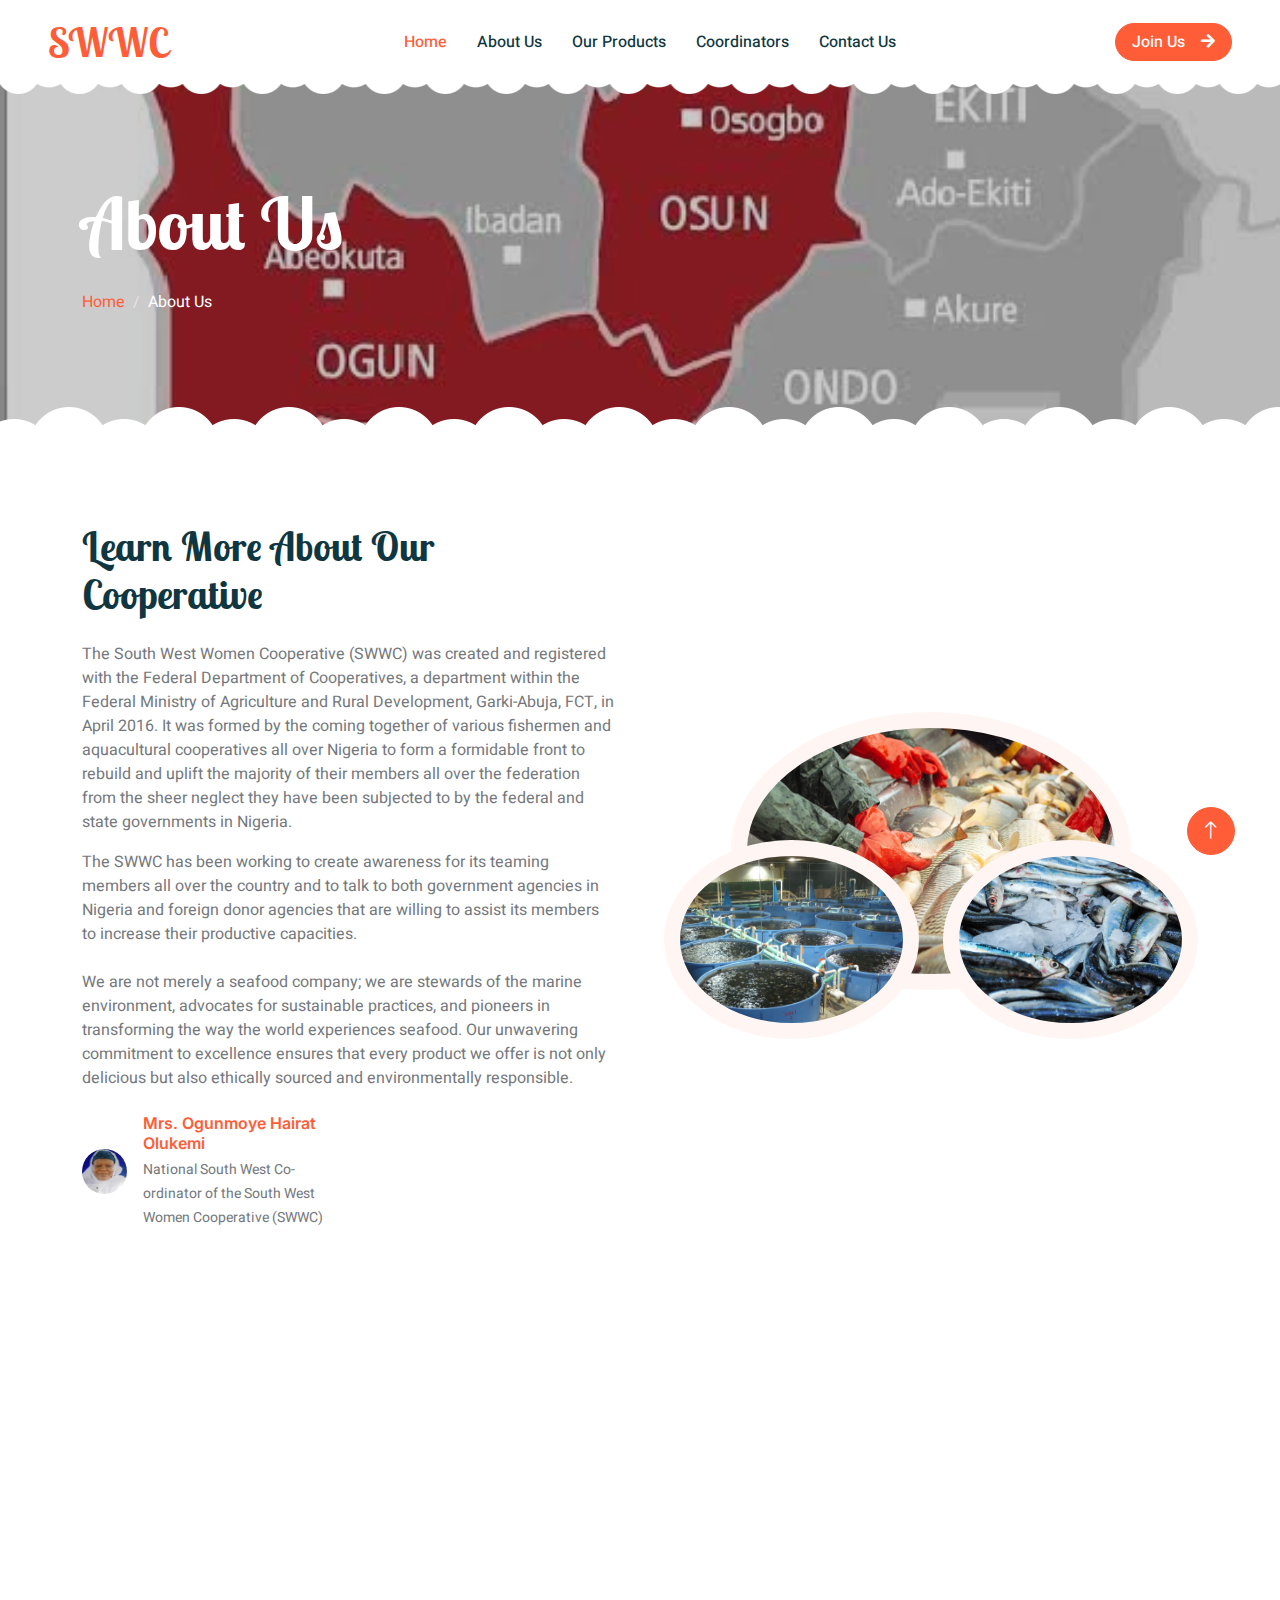
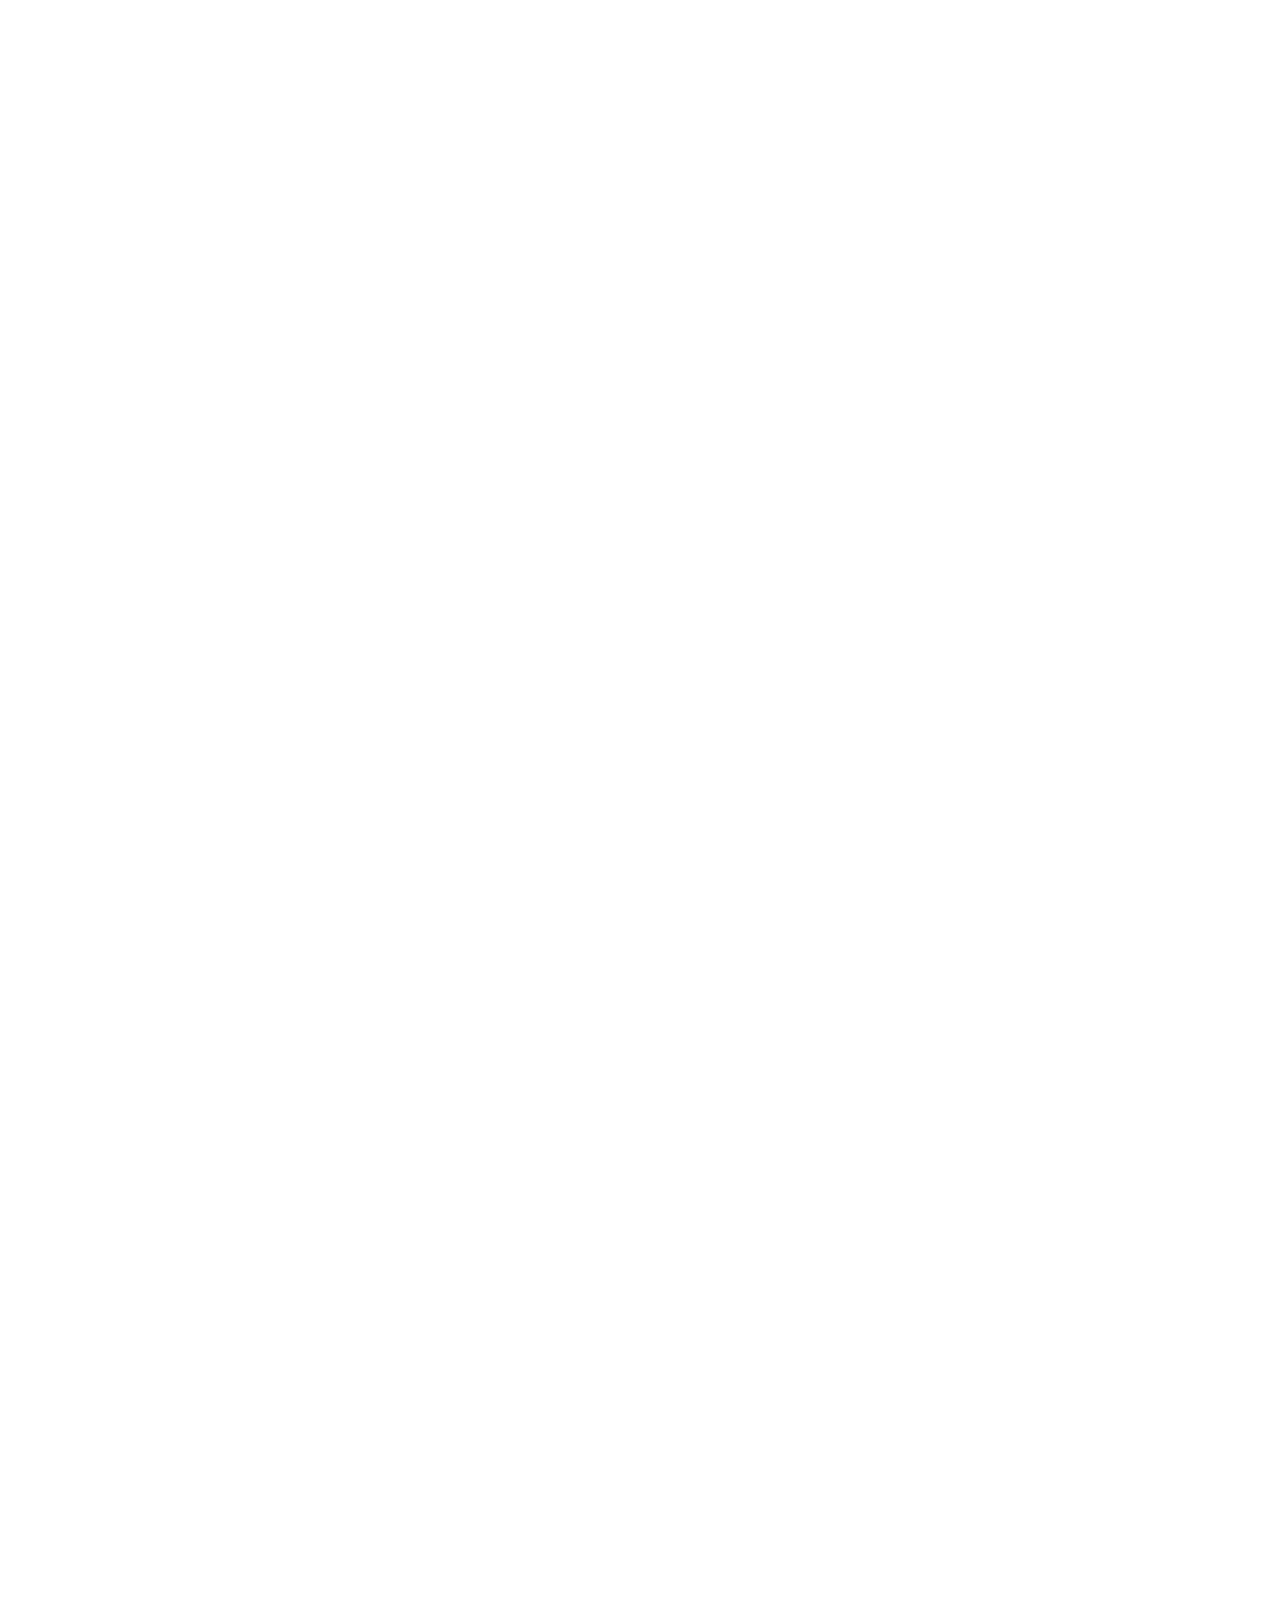
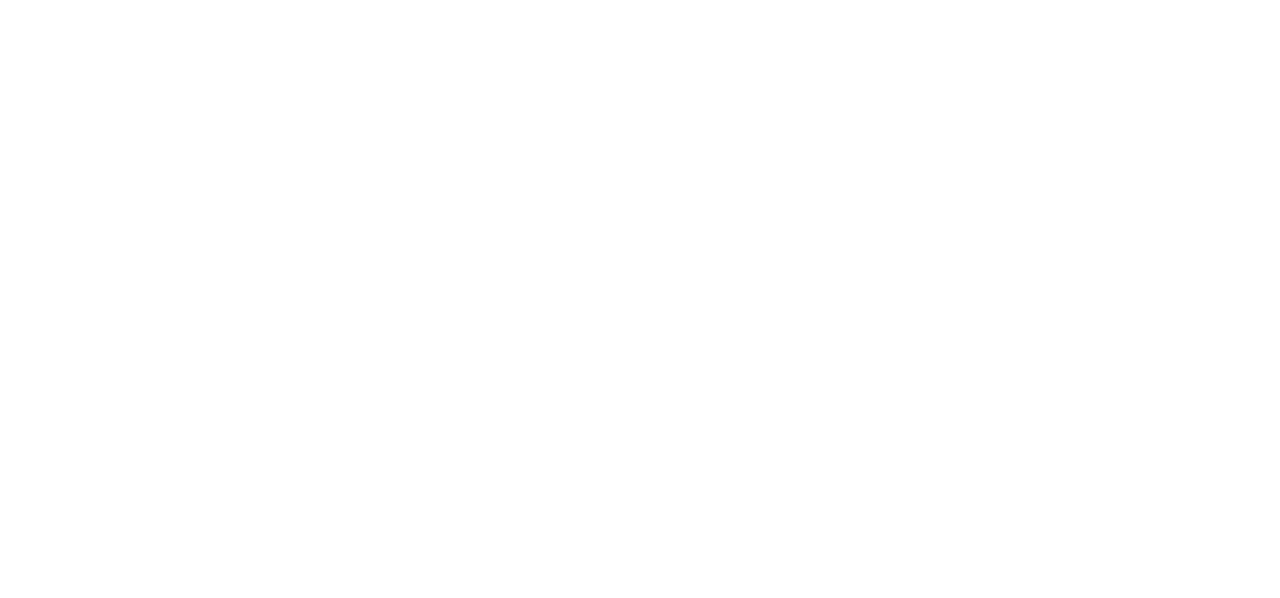
<file: about.html>
<!DOCTYPE html>
<html lang="en">

<head>
    <meta charset="utf-8">
    <title>SWWC - South West Women Cooperative </title>
    <meta content="width=device-width, initial-scale=1.0" name="viewport">
    <meta content="" name="keywords">
    <meta content="" name="description">

    <!-- Favicon -->
    <link href="img/favicon.ico" rel="icon">

    <!-- Google Web Fonts -->
    <link rel="preconnect" href="https://fonts.googleapis.com">
    <link rel="preconnect" href="https://fonts.gstatic.com" crossorigin>
    <link href="https://fonts.googleapis.com/css2?family=Heebo:wght@400;500;600&family=Inter:wght@600&family=Lobster+Two:wght@700&display=swap" rel="stylesheet">
    
    <!-- Icon Font Stylesheet -->
    <link href="https://cdnjs.cloudflare.com/ajax/libs/font-awesome/5.10.0/css/all.min.css" rel="stylesheet">
    <link href="https://cdn.jsdelivr.net/npm/bootstrap-icons@1.4.1/font/bootstrap-icons.css" rel="stylesheet">

    <!-- Libraries Stylesheet -->
    <link href="lib/animate/animate.min.css" rel="stylesheet">
    <link href="lib/owlcarousel/assets/owl.carousel.min.css" rel="stylesheet">

    <!-- Customized Bootstrap Stylesheet -->
    <link href="css/bootstrap.min.css" rel="stylesheet">

    <!-- Template Stylesheet -->
    <link href="css/style.css" rel="stylesheet">
</head>

<body>
    <div class="container-xxl bg-white p-0">
        <!-- Spinner Start -->
        <div id="spinner" class="show bg-white position-fixed translate-middle w-100 vh-100 top-50 start-50 d-flex align-items-center justify-content-center">
            <div class="spinner-border text-primary" style="width: 3rem; height: 3rem;" role="status">
                <span class="sr-only">Loading...</span>
            </div>
        </div>
        <!-- Spinner End -->


        <!-- Navbar Start -->
    <!-- Navbar Start -->
    <nav class="navbar navbar-expand-lg bg-white navbar-light sticky-top px-4 px-lg-5 py-lg-0">
        <a href="index.html" class="navbar-brand">
            <h1 class="m-0 text-primary">SWWC</h1>
        </a>
        <button type="button" class="navbar-toggler" data-bs-toggle="collapse" data-bs-target="#navbarCollapse">
            <span class="navbar-toggler-icon"></span>
        </button>
        <div class="collapse navbar-collapse" id="navbarCollapse">
            <div class="navbar-nav mx-auto">
                <a href="index.html" class="nav-item nav-link active">Home</a>
                <a href="about.html" class="nav-item nav-link">About Us</a>
                <a href="products.html" class="nav-item nav-link">Our Products</a>
                <a href="coordinator.html" class="nav-item nav-link">Coordinators</a>
                <a href="contact.html" class="nav-item nav-link">Contact Us</a>
            </div>
            <a href="contact.html" class="btn btn-primary rounded-pill px-3 d-none d-lg-block">Join Us<i class="fa fa-arrow-right ms-3"></i></a>
        </div>
    </nav>
        <!-- Navbar End -->


        <!-- Page Header End -->
        <div class="container-xxl py-5 page-header position-relative mb-5">
            <div class="container py-5">
                <h1 class="display-2 text-white animated slideInDown mb-4">About Us</h1>
                <nav aria-label="breadcrumb animated slideInDown">
                    <ol class="breadcrumb">
                        <li class="breadcrumb-item"><a href="#">Home</a></li>

                        <li class="breadcrumb-item text-white active" aria-current="page">About Us</li>
                    </ol>
                </nav>
            </div>
        </div>
        <!-- Page Header End -->


        <!-- About Start -->
        <div class="container-xxl py-5">
            <div class="container">
                <div class="row g-5 align-items-center">
                    <div class="col-lg-6 wow fadeInUp" data-wow-delay="0.1s">
                        <h1 class="mb-4">Learn More About Our Cooperative</h1>
                        <p> The South West Women Cooperative (SWWC) was created and registered with the Federal Department of Cooperatives, 
                            a department within the Federal Ministry of Agriculture and Rural Development, Garki-Abuja, FCT, in April 2016. 
                            It was formed by the coming together of various fishermen and aquacultural cooperatives all over Nigeria 
                            to form a formidable front to rebuild and uplift the majority of their members all over the federation 
                            from the sheer neglect they have been subjected to by the federal and state governments in Nigeria.
                            
                           </p>
                        <p class="mb-4">
                            The SWWC has been working to create awareness for its teaming members all over the country and 
                            to talk to both government agencies in Nigeria and foreign donor agencies that are
                             willing to assist its 
                            members to increase their productive capacities.
                        </p>
                        <p class="mb-4">We are not merely a seafood company; we are stewards of the marine environment, advocates for sustainable practices, and pioneers in transforming the way the world experiences seafood. Our unwavering commitment to excellence ensures that every product we offer is not only delicious but also ethically sourced and environmentally responsible.</p>
                        <div class="row g-4 align-items-center">
                            
                            <div class="col-sm-6">
                                <div class="d-flex align-items-center">
                                    <img class="rounded-circle flex-shrink-0" src="img/co5.png" alt="" style="width: 45px; height: 45px;">
                                    <div class="ms-3">
                                        <h6 class="text-primary mb-1">Mrs. Ogunmoye Hairat Olukemi</h6>
                                        <small>National South West Co-ordinator of the South West Women Cooperative (SWWC)</small>
                                    </div>
                                </div>
                            </div>
                        </div>
                    </div>
                    <div class="col-lg-6 about-img wow fadeInUp" data-wow-delay="0.5s">
                        <div class="row">
                            <div class="col-12 text-center">
                                <img class="img-fluid w-75 rounded-circle bg-light p-3" src="img/fishfarming.png" alt="">
                            </div>
                            <div class="col-6 text-start" style="margin-top: -150px;">
                                <img class="img-fluid w-100 rounded-circle bg-light p-3" src="img/fishbowl.png" alt="">
                            </div>
                            <div class="col-6 text-end" style="margin-top: -150px;">
                                <img class="img-fluid w-100 rounded-circle bg-light p-3" src="img/fish4.jpg" alt="">
                            </div>
                        </div>
                    </div>
                </div>
            </div>
        </div>
        <!-- About End -->


    <div class="container-xxl py-5">
        <div class="container">
            <div class="row g-5 align-items-center">
                <div class="col-lg-6 wow fadeInUp" data-wow-delay="0.1s">
                <h1 class="mb-2">Welcome to South West Women Cooperative: Your Trusted Partner in Sustainable Fish Farming, Processing, and Breeding</h5>   
                <p>
                    At SWWC, we are passionate about providing sustainable and high-quality solutions in the world of fish farming, fish processing, and fish breeding. With a strong commitment to environmental stewardship, community empowerment, and responsible aquaculture practices, 
                    we have established ourselves as a leading cooperative in the industry.
                </p>
                <h5 class="mb-1">Our Cooperative's Mission</h5>
                <p>
                    Our mission is to contribute to the global food security while promoting responsible and eco-friendly practices in the aquaculture sector. We envision a world where consumers can enjoy delicious and nutritious seafood products, knowing they come from a source that prioritizes sustainability and ethical values.
                </p>
                
                <h6>Fish Farming</h6>
                <ul>
                    <li><b>Sustainability:</b> At SWWC, we understand the importance of conserving our oceans and natural resources. Our fish farming operations are built on sustainable principles that minimize the impact on the environment.</li>
                   <li><b>Quality Assurance:</b>We take pride in delivering the finest quality seafood products to your table. Our fish are raised in controlled environments, ensuring they receive optimal care, nutrition, and protection from diseases.</li>
               </ul>
                
               <h6>Fish Processing</h6>
               <ul>
                   <li><b>Cutting-Edge Technology:</b> Our state-of-the-art processing facilities are equipped with the latest technology to ensure that every fish is handled with precision and care.</li>
                  <li><b>Hygiene and Safety:</b> We maintain strict hygiene and safety standards throughout the processing chain to guarantee the safety and integrity of our products.</li>
              </ul>

              <h6>Fish Breeding</h6>
              <ul>
                  <li><b>Genetic Purity:</b> Our breeding program is dedicated to producing fish with superior genetics, resulting in healthier, more robust, and faster-growing populations.</li>
                  <li> <b>Disease Resistance:</b>We prioritize breeding for disease resistance, reducing the need for antibiotics and promoting overall fish health.</li>
             </ul>

             <h5 class="mb-1">Why Choose SWWC</h5>
             
<ul>
<li><b>Sustainability:</b> We take our responsibility to the environment seriously. Our eco-friendly farming practices and commitment to minimizing waste and energy consumption make us a sustainable choice.</li>

<li> <b>Quality Assurance:</b> When you choose SWWC, you can be confident that you are receiving the highest-quality fish products on the market. We employ stringent quality control measures at every stage of production.</li>

 <li> <b>Community Engagement:</b> We are deeply rooted in our local communities and strive to make a positive impact. By supporting us, you are contributing to the economic well-being of the regions we operate in.</li>

<li> <b>Transparency:</b> We believe in transparency. Our cooperative is committed to providing clear and accurate information about our processes, sourcing, and products. You can trust that our seafood is traceable from farm to table.</li>

<li> <b>Innovation:</b> We are dedicated to innovation and continuous improvement. Our team of experts is always working on new ways to enhance the quality and sustainability of our products.</li>
</ul> 


<h5 class="mb-1">Join Our Journey Toward Sustainable Aquaculture</h5><hr>
<p class="mb-5">
    We invite you to join us in our mission to make responsible and sustainable seafood accessible to all. By choosing SWWC, you are not just buying fish; you are investing in a healthier planet and supporting local communities.
Explore our website to learn more about our cooperative, our products, and our commitment to a brighter and more sustainable future for aquaculture. Feel free to reach out to us with any questions or inquiries. Together, we can make a positive impact on the world of fish farming, processing, and breeding.
</p>


</div>






                    </div>
        </div>

    </div>








        <!-- Call To Action Start -->

        <!-- Call To Action End -->


        <!-- Team Start -->
    
        <!-- Team End -->


        <!-- Footer Start -->
        <div class="container-fluid bg-dark text-white-50 footer pt-5 mt-5 wow fadeIn" data-wow-delay="0.1s">
            <div class="container py-5">
                <div class="row g-5">
                    <div class="col-lg-3 col-md-6">
                        <h3 class="text-white mb-4">Get In Touch</h3>
                        <p class="mb-2"><i class="fa fa-map-marker-alt me-3"></i>South Western States</p>
                        <p class="mb-2"><i class="fa fa-phone-alt me-3"></i>+2349039511665</p>
                        <p class="mb-2"><i class="fa fa-envelope me-3"></i>southwomenwingscooperative@gmail.com</p>
                        <div class="d-flex pt-2">
                            <a class="btn btn-outline-light btn-social" href="https://wa.me/+2349039511665"><i class="fab fa-whatsapp"></i></a>
                           
                           
                        </div>
                    </div>
                    <div class="col-lg-3 col-md-6">
                        <h3 class="text-white mb-4">Quick Links</h3>
                        <a class="btn btn-link text-white-50" href="about.html">About Us</a>
                        <a class="btn btn-link text-white-50" href="contact.html">Contact Us</a>
                        <a class="btn btn-link text-white-50" href="products.html">Our Products</a>
                    </div>
                    <div class="col-lg-3 col-md-6">
                        <h3 class="text-white mb-4">Photo Gallery</h3>
                        <div class="row g-2 pt-2">
                            <div class="col-4">
                                <img class="img-fluid rounded bg-light p-1" src="img/cop1.jpg" alt="">
                            </div>
                            <div class="col-4">
                                <img class="img-fluid rounded bg-light p-1" src="img/grad.jpg" alt="">
                            </div>
                            <div class="col-4">
                                <img class="img-fluid rounded bg-light p-1" src="img/cop2.jpg" alt="">
                            </div>
                          
                        </div>
                    </div>
                    
                </div>
            </div>
            <div class="container">
                <div class="copyright">
                    <div class="row">
                        <div class="col-md-6 text-center text-md-start mb-3 mb-md-0">
                            &copy; <a class="border-bottom" href="#">South West Women Cooperative(SWWC)</a>, All Right Reserved. 
							
							<!--/*** This template is free as long as you keep the footer author’s credit link/attribution link/backlink. If you'd like to use the template without the footer author’s credit link/attribution link/backlink, you can purchase the Credit Removal License from "https://htmlcodex.com/credit-removal". Thank you for your support. ***/-->
							Designed By <a class="border-bottom" href="https://wa.me/08117458593">Abuhaneeph</a>
                        </div>
                        <div class="col-md-6 text-center text-md-end">
                            <div class="footer-menu">
                                <a href="index.html">Home</a>
                               
                            </div>
                        </div>
                    </div>
                </div>
            </div>
        </div>
        <!-- Footer End -->


        <!-- Back to Top -->
        <a href="#" class="btn btn-lg btn-primary btn-lg-square back-to-top"><i class="bi bi-arrow-up"></i></a>
    </div>

    <!-- JavaScript Libraries -->
    <script src="https://code.jquery.com/jquery-3.4.1.min.js"></script>
    <script src="https://cdn.jsdelivr.net/npm/bootstrap@5.0.0/dist/js/bootstrap.bundle.min.js"></script>
    <script src="lib/wow/wow.min.js"></script>
    <script src="lib/easing/easing.min.js"></script>
    <script src="lib/waypoints/waypoints.min.js"></script>
    <script src="lib/owlcarousel/owl.carousel.min.js"></script>

    <!-- Template Javascript -->
    <script src="js/main.js"></script>
</body>

</html>
</file>
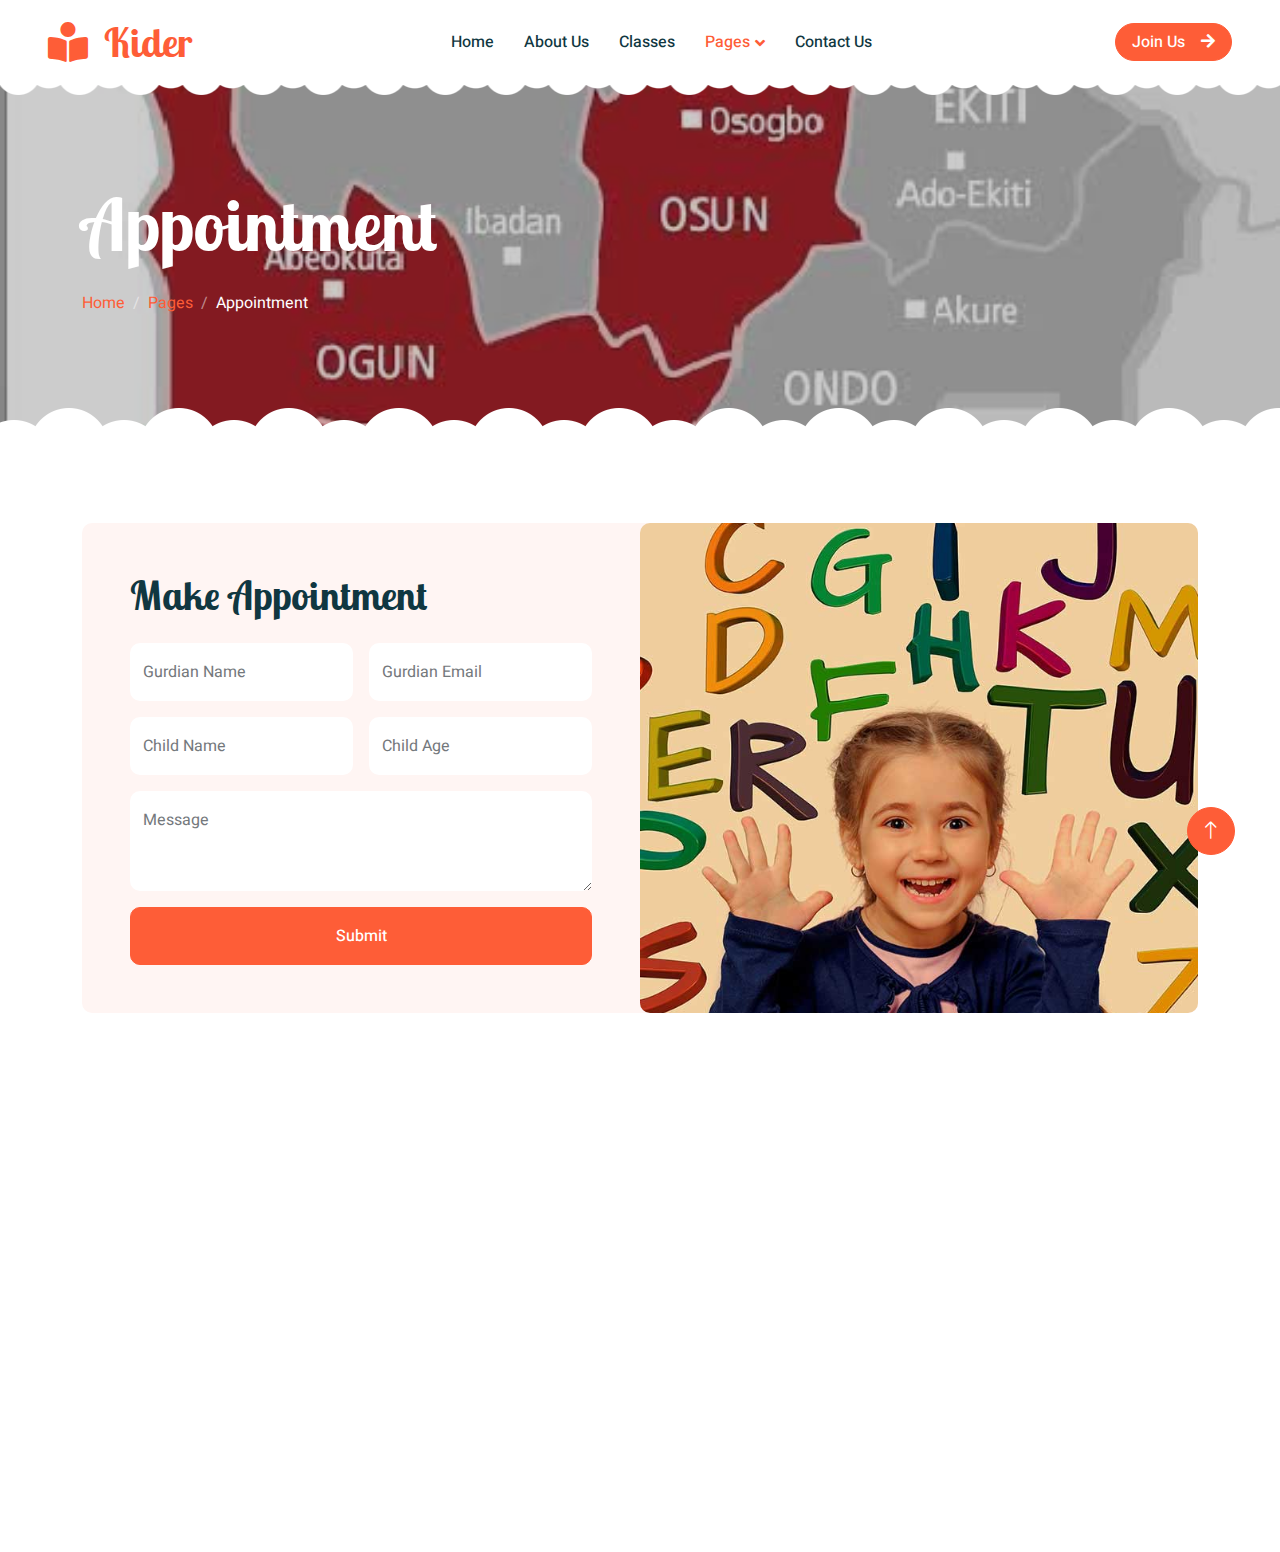
<file: appointment.html>
<!DOCTYPE html>
<html lang="en">

<head>
    <meta charset="utf-8">
    <title>Kider - Preschool Website Template</title>
    <meta content="width=device-width, initial-scale=1.0" name="viewport">
    <meta content="" name="keywords">
    <meta content="" name="description">

    <!-- Favicon -->
    <link href="img/favicon.ico" rel="icon">

    <!-- Google Web Fonts -->
    <link rel="preconnect" href="https://fonts.googleapis.com">
    <link rel="preconnect" href="https://fonts.gstatic.com" crossorigin>
    <link href="https://fonts.googleapis.com/css2?family=Heebo:wght@400;500;600&family=Inter:wght@600&family=Lobster+Two:wght@700&display=swap" rel="stylesheet">
    
    <!-- Icon Font Stylesheet -->
    <link href="https://cdnjs.cloudflare.com/ajax/libs/font-awesome/5.10.0/css/all.min.css" rel="stylesheet">
    <link href="https://cdn.jsdelivr.net/npm/bootstrap-icons@1.4.1/font/bootstrap-icons.css" rel="stylesheet">

    <!-- Libraries Stylesheet -->
    <link href="lib/animate/animate.min.css" rel="stylesheet">
    <link href="lib/owlcarousel/assets/owl.carousel.min.css" rel="stylesheet">

    <!-- Customized Bootstrap Stylesheet -->
    <link href="css/bootstrap.min.css" rel="stylesheet">

    <!-- Template Stylesheet -->
    <link href="css/style.css" rel="stylesheet">
</head>

<body>
    <div class="container-xxl bg-white p-0">
        <!-- Spinner Start -->
        <div id="spinner" class="show bg-white position-fixed translate-middle w-100 vh-100 top-50 start-50 d-flex align-items-center justify-content-center">
            <div class="spinner-border text-primary" style="width: 3rem; height: 3rem;" role="status">
                <span class="sr-only">Loading...</span>
            </div>
        </div>
        <!-- Spinner End -->


        <!-- Navbar Start -->
        <nav class="navbar navbar-expand-lg bg-white navbar-light sticky-top px-4 px-lg-5 py-lg-0">
            <a href="index.html" class="navbar-brand">
                <h1 class="m-0 text-primary"><i class="fa fa-book-reader me-3"></i>Kider</h1>
            </a>
            <button type="button" class="navbar-toggler" data-bs-toggle="collapse" data-bs-target="#navbarCollapse">
                <span class="navbar-toggler-icon"></span>
            </button>
            <div class="collapse navbar-collapse" id="navbarCollapse">
                <div class="navbar-nav mx-auto">
                    <a href="index.html" class="nav-item nav-link">Home</a>
                    <a href="about.html" class="nav-item nav-link">About Us</a>
                    <a href="classes.html" class="nav-item nav-link">Classes</a>
                    <div class="nav-item dropdown">
                        <a href="#" class="nav-link dropdown-toggle active" data-bs-toggle="dropdown">Pages</a>
                        <div class="dropdown-menu rounded-0 rounded-bottom border-0 shadow-sm m-0">
                            <a href="facility.html" class="dropdown-item">School Facilities</a>
                            <a href="team.html" class="dropdown-item">Popular Teachers</a>
                            <a href="call-to-action.html" class="dropdown-item">Become A Teachers</a>
                            <a href="appointment.html" class="dropdown-item active">Make Appointment</a>
                            <a href="testimonial.html" class="dropdown-item">Testimonial</a>
                            <a href="404.html" class="dropdown-item">404 Error</a>
                        </div>
                    </div>
                    <a href="contact.html" class="nav-item nav-link">Contact Us</a>
                </div>
                <a href="" class="btn btn-primary rounded-pill px-3 d-none d-lg-block">Join Us<i class="fa fa-arrow-right ms-3"></i></a>
            </div>
        </nav>
        <!-- Navbar End -->


        <!-- Page Header End -->
        <div class="container-xxl py-5 page-header position-relative mb-5">
            <div class="container py-5">
                <h1 class="display-2 text-white animated slideInDown mb-4">Appointment</h1>
                <nav aria-label="breadcrumb animated slideInDown">
                    <ol class="breadcrumb">
                        <li class="breadcrumb-item"><a href="#">Home</a></li>
                        <li class="breadcrumb-item"><a href="#">Pages</a></li>
                        <li class="breadcrumb-item text-white active" aria-current="page">Appointment</li>
                    </ol>
                </nav>
            </div>
        </div>
        <!-- Page Header End -->


        <!-- Appointment Start -->
        <div class="container-xxl py-5">
            <div class="container">
                <div class="bg-light rounded">
                    <div class="row g-0">
                        <div class="col-lg-6 wow fadeIn" data-wow-delay="0.1s">
                            <div class="h-100 d-flex flex-column justify-content-center p-5">
                                <h1 class="mb-4">Make Appointment</h1>
                                <form>
                                    <div class="row g-3">
                                        <div class="col-sm-6">
                                            <div class="form-floating">
                                                <input type="text" class="form-control border-0" id="gname" placeholder="Gurdian Name">
                                                <label for="gname">Gurdian Name</label>
                                            </div>
                                        </div>
                                        <div class="col-sm-6">
                                            <div class="form-floating">
                                                <input type="email" class="form-control border-0" id="gmail" placeholder="Gurdian Email">
                                                <label for="gmail">Gurdian Email</label>
                                            </div>
                                        </div>
                                        <div class="col-sm-6">
                                            <div class="form-floating">
                                                <input type="text" class="form-control border-0" id="cname" placeholder="Child Name">
                                                <label for="cname">Child Name</label>
                                            </div>
                                        </div>
                                        <div class="col-sm-6">
                                            <div class="form-floating">
                                                <input type="text" class="form-control border-0" id="cage" placeholder="Child Age">
                                                <label for="cage">Child Age</label>
                                            </div>
                                        </div>
                                        <div class="col-12">
                                            <div class="form-floating">
                                                <textarea class="form-control border-0" placeholder="Leave a message here" id="message" style="height: 100px"></textarea>
                                                <label for="message">Message</label>
                                            </div>
                                        </div>
                                        <div class="col-12">
                                            <button class="btn btn-primary w-100 py-3" type="submit">Submit</button>
                                        </div>
                                    </div>
                                </form>
                            </div>
                        </div>
                        <div class="col-lg-6 wow fadeIn" data-wow-delay="0.5s" style="min-height: 400px;">
                            <div class="position-relative h-100">
                                <img class="position-absolute w-100 h-100 rounded" src="img/appointment.jpg" style="object-fit: cover;">
                            </div>
                        </div>
                    </div>
                </div>
            </div>
        </div>
        <!-- Appointment End -->


        <!-- Footer Start -->
        <div class="container-fluid bg-dark text-white-50 footer pt-5 mt-5 wow fadeIn" data-wow-delay="0.1s">
            <div class="container py-5">
                <div class="row g-5">
                    <div class="col-lg-3 col-md-6">
                        <h3 class="text-white mb-4">Get In Touch</h3>
                        <p class="mb-2"><i class="fa fa-map-marker-alt me-3"></i>123 Street, New York, USA</p>
                        <p class="mb-2"><i class="fa fa-phone-alt me-3"></i>+012 345 67890</p>
                        <p class="mb-2"><i class="fa fa-envelope me-3"></i>info@example.com</p>
                        <div class="d-flex pt-2">
                            <a class="btn btn-outline-light btn-social" href=""><i class="fab fa-twitter"></i></a>
                            <a class="btn btn-outline-light btn-social" href=""><i class="fab fa-facebook-f"></i></a>
                            <a class="btn btn-outline-light btn-social" href=""><i class="fab fa-youtube"></i></a>
                            <a class="btn btn-outline-light btn-social" href=""><i class="fab fa-linkedin-in"></i></a>
                        </div>
                    </div>
                    <div class="col-lg-3 col-md-6">
                        <h3 class="text-white mb-4">Quick Links</h3>
                        <a class="btn btn-link text-white-50" href="">About Us</a>
                        <a class="btn btn-link text-white-50" href="">Contact Us</a>
                        <a class="btn btn-link text-white-50" href="">Our Services</a>
                        <a class="btn btn-link text-white-50" href="">Privacy Policy</a>
                        <a class="btn btn-link text-white-50" href="">Terms & Condition</a>
                    </div>
                    <div class="col-lg-3 col-md-6">
                        <h3 class="text-white mb-4">Photo Gallery</h3>
                        <div class="row g-2 pt-2">
                            <div class="col-4">
                                <img class="img-fluid rounded bg-light p-1" src="img/classes-1.jpg" alt="">
                            </div>
                            <div class="col-4">
                                <img class="img-fluid rounded bg-light p-1" src="img/classes-2.jpg" alt="">
                            </div>
                            <div class="col-4">
                                <img class="img-fluid rounded bg-light p-1" src="img/classes-3.jpg" alt="">
                            </div>
                            <div class="col-4">
                                <img class="img-fluid rounded bg-light p-1" src="img/classes-4.jpg" alt="">
                            </div>
                            <div class="col-4">
                                <img class="img-fluid rounded bg-light p-1" src="img/classes-5.jpg" alt="">
                            </div>
                            <div class="col-4">
                                <img class="img-fluid rounded bg-light p-1" src="img/classes-6.jpg" alt="">
                            </div>
                        </div>
                    </div>
                    <div class="col-lg-3 col-md-6">
                        <h3 class="text-white mb-4">Newsletter</h3>
                        <p>Dolor amet sit justo amet elitr clita ipsum elitr est.</p>
                        <div class="position-relative mx-auto" style="max-width: 400px;">
                            <input class="form-control bg-transparent w-100 py-3 ps-4 pe-5" type="text" placeholder="Your email">
                            <button type="button" class="btn btn-primary py-2 position-absolute top-0 end-0 mt-2 me-2">SignUp</button>
                        </div>
                    </div>
                </div>
            </div>
            <div class="container">
                <div class="copyright">
                    <div class="row">
                        <div class="col-md-6 text-center text-md-start mb-3 mb-md-0">
                            &copy; <a class="border-bottom" href="#">Your Site Name</a>, All Right Reserved. 
							
							<!--/*** This template is free as long as you keep the footer author’s credit link/attribution link/backlink. If you'd like to use the template without the footer author’s credit link/attribution link/backlink, you can purchase the Credit Removal License from "https://htmlcodex.com/credit-removal". Thank you for your support. ***/-->
							Designed By <a class="border-bottom" href="https://htmlcodex.com">HTML Codex</a>
                        </div>
                        <div class="col-md-6 text-center text-md-end">
                            <div class="footer-menu">
                                <a href="">Home</a>
                                <a href="">Cookies</a>
                                <a href="">Help</a>
                                <a href="">FQAs</a>
                            </div>
                        </div>
                    </div>
                </div>
            </div>
        </div>
        <!-- Footer End -->


        <!-- Back to Top -->
        <a href="#" class="btn btn-lg btn-primary btn-lg-square back-to-top"><i class="bi bi-arrow-up"></i></a>
    </div>

    <!-- JavaScript Libraries -->
    <script src="https://code.jquery.com/jquery-3.4.1.min.js"></script>
    <script src="https://cdn.jsdelivr.net/npm/bootstrap@5.0.0/dist/js/bootstrap.bundle.min.js"></script>
    <script src="lib/wow/wow.min.js"></script>
    <script src="lib/easing/easing.min.js"></script>
    <script src="lib/waypoints/waypoints.min.js"></script>
    <script src="lib/owlcarousel/owl.carousel.min.js"></script>

    <!-- Template Javascript -->
    <script src="js/main.js"></script>
</body>

</html>
</file>
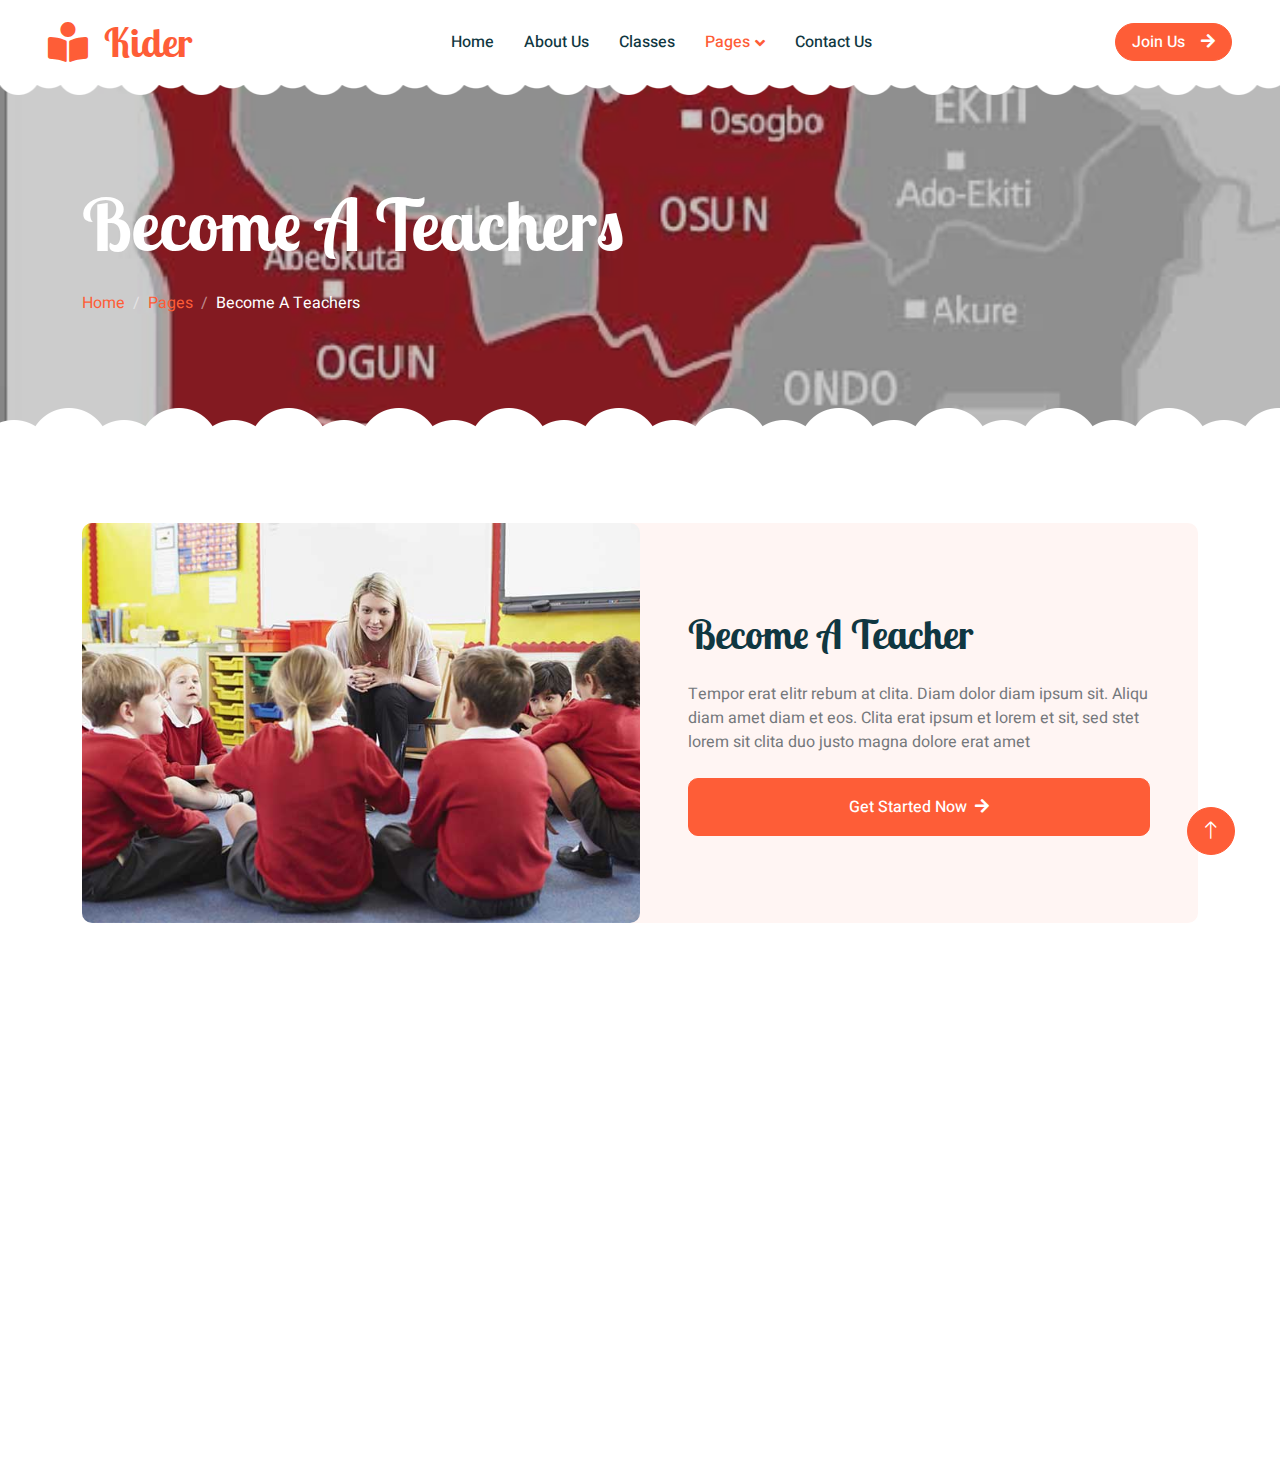
<file: call-to-action.html>
<!DOCTYPE html>
<html lang="en">

<head>
    <meta charset="utf-8">
    <title>Kider - Preschool Website Template</title>
    <meta content="width=device-width, initial-scale=1.0" name="viewport">
    <meta content="" name="keywords">
    <meta content="" name="description">

    <!-- Favicon -->
    <link href="img/favicon.ico" rel="icon">

    <!-- Google Web Fonts -->
    <link rel="preconnect" href="https://fonts.googleapis.com">
    <link rel="preconnect" href="https://fonts.gstatic.com" crossorigin>
    <link href="https://fonts.googleapis.com/css2?family=Heebo:wght@400;500;600&family=Inter:wght@600&family=Lobster+Two:wght@700&display=swap" rel="stylesheet">
    
    <!-- Icon Font Stylesheet -->
    <link href="https://cdnjs.cloudflare.com/ajax/libs/font-awesome/5.10.0/css/all.min.css" rel="stylesheet">
    <link href="https://cdn.jsdelivr.net/npm/bootstrap-icons@1.4.1/font/bootstrap-icons.css" rel="stylesheet">

    <!-- Libraries Stylesheet -->
    <link href="lib/animate/animate.min.css" rel="stylesheet">
    <link href="lib/owlcarousel/assets/owl.carousel.min.css" rel="stylesheet">

    <!-- Customized Bootstrap Stylesheet -->
    <link href="css/bootstrap.min.css" rel="stylesheet">

    <!-- Template Stylesheet -->
    <link href="css/style.css" rel="stylesheet">
</head>

<body>
    <div class="container-xxl bg-white p-0">
        <!-- Spinner Start -->
        <div id="spinner" class="show bg-white position-fixed translate-middle w-100 vh-100 top-50 start-50 d-flex align-items-center justify-content-center">
            <div class="spinner-border text-primary" style="width: 3rem; height: 3rem;" role="status">
                <span class="sr-only">Loading...</span>
            </div>
        </div>
        <!-- Spinner End -->


        <!-- Navbar Start -->
        <nav class="navbar navbar-expand-lg bg-white navbar-light sticky-top px-4 px-lg-5 py-lg-0">
            <a href="index.html" class="navbar-brand">
                <h1 class="m-0 text-primary"><i class="fa fa-book-reader me-3"></i>Kider</h1>
            </a>
            <button type="button" class="navbar-toggler" data-bs-toggle="collapse" data-bs-target="#navbarCollapse">
                <span class="navbar-toggler-icon"></span>
            </button>
            <div class="collapse navbar-collapse" id="navbarCollapse">
                <div class="navbar-nav mx-auto">
                    <a href="index.html" class="nav-item nav-link">Home</a>
                    <a href="about.html" class="nav-item nav-link">About Us</a>
                    <a href="classes.html" class="nav-item nav-link">Classes</a>
                    <div class="nav-item dropdown">
                        <a href="#" class="nav-link dropdown-toggle active" data-bs-toggle="dropdown">Pages</a>
                        <div class="dropdown-menu rounded-0 rounded-bottom border-0 shadow-sm m-0">
                            <a href="facility.html" class="dropdown-item">School Facilities</a>
                            <a href="team.html" class="dropdown-item">Popular Teachers</a>
                            <a href="call-to-action.html" class="dropdown-item active">Become A Teachers</a>
                            <a href="appointment.html" class="dropdown-item">Make Appointment</a>
                            <a href="testimonial.html" class="dropdown-item">Testimonial</a>
                            <a href="404.html" class="dropdown-item">404 Error</a>
                        </div>
                    </div>
                    <a href="contact.html" class="nav-item nav-link">Contact Us</a>
                </div>
                <a href="" class="btn btn-primary rounded-pill px-3 d-none d-lg-block">Join Us<i class="fa fa-arrow-right ms-3"></i></a>
            </div>
        </nav>
        <!-- Navbar End -->


        <!-- Page Header End -->
        <div class="container-xxl py-5 page-header position-relative mb-5">
            <div class="container py-5">
                <h1 class="display-2 text-white animated slideInDown mb-4">Become A Teachers</h1>
                <nav aria-label="breadcrumb animated slideInDown">
                    <ol class="breadcrumb">
                        <li class="breadcrumb-item"><a href="#">Home</a></li>
                        <li class="breadcrumb-item"><a href="#">Pages</a></li>
                        <li class="breadcrumb-item text-white active" aria-current="page">Become A Teachers</li>
                    </ol>
                </nav>
            </div>
        </div>
        <!-- Page Header End -->


        <!-- Call To Action Start -->
        <div class="container-xxl py-5">
            <div class="container">
                <div class="bg-light rounded">
                    <div class="row g-0">
                        <div class="col-lg-6 wow fadeIn" data-wow-delay="0.1s" style="min-height: 400px;">
                            <div class="position-relative h-100">
                                <img class="position-absolute w-100 h-100 rounded" src="img/call-to-action.jpg" style="object-fit: cover;">
                            </div>
                        </div>
                        <div class="col-lg-6 wow fadeIn" data-wow-delay="0.5s">
                            <div class="h-100 d-flex flex-column justify-content-center p-5">
                                <h1 class="mb-4">Become A Teacher</h1>
                                <p class="mb-4">Tempor erat elitr rebum at clita. Diam dolor diam ipsum sit. Aliqu diam amet diam et eos.
                                    Clita erat ipsum et lorem et sit, sed stet lorem sit clita duo justo magna dolore erat amet
                                </p>
                                <a class="btn btn-primary py-3 px-5" href="">Get Started Now<i class="fa fa-arrow-right ms-2"></i></a>
                            </div>
                        </div>
                    </div>
                </div>
            </div>
        </div>
        <!-- Call To Action End -->


        <!-- Footer Start -->
        <div class="container-fluid bg-dark text-white-50 footer pt-5 mt-5 wow fadeIn" data-wow-delay="0.1s">
            <div class="container py-5">
                <div class="row g-5">
                    <div class="col-lg-3 col-md-6">
                        <h3 class="text-white mb-4">Get In Touch</h3>
                        <p class="mb-2"><i class="fa fa-map-marker-alt me-3"></i>123 Street, New York, USA</p>
                        <p class="mb-2"><i class="fa fa-phone-alt me-3"></i>+012 345 67890</p>
                        <p class="mb-2"><i class="fa fa-envelope me-3"></i>info@example.com</p>
                        <div class="d-flex pt-2">
                            <a class="btn btn-outline-light btn-social" href=""><i class="fab fa-twitter"></i></a>
                            <a class="btn btn-outline-light btn-social" href=""><i class="fab fa-facebook-f"></i></a>
                            <a class="btn btn-outline-light btn-social" href=""><i class="fab fa-youtube"></i></a>
                            <a class="btn btn-outline-light btn-social" href=""><i class="fab fa-linkedin-in"></i></a>
                        </div>
                    </div>
                    <div class="col-lg-3 col-md-6">
                        <h3 class="text-white mb-4">Quick Links</h3>
                        <a class="btn btn-link text-white-50" href="">About Us</a>
                        <a class="btn btn-link text-white-50" href="">Contact Us</a>
                        <a class="btn btn-link text-white-50" href="">Our Services</a>
                        <a class="btn btn-link text-white-50" href="">Privacy Policy</a>
                        <a class="btn btn-link text-white-50" href="">Terms & Condition</a>
                    </div>
                    <div class="col-lg-3 col-md-6">
                        <h3 class="text-white mb-4">Photo Gallery</h3>
                        <div class="row g-2 pt-2">
                            <div class="col-4">
                                <img class="img-fluid rounded bg-light p-1" src="img/classes-1.jpg" alt="">
                            </div>
                            <div class="col-4">
                                <img class="img-fluid rounded bg-light p-1" src="img/classes-2.jpg" alt="">
                            </div>
                            <div class="col-4">
                                <img class="img-fluid rounded bg-light p-1" src="img/classes-3.jpg" alt="">
                            </div>
                            <div class="col-4">
                                <img class="img-fluid rounded bg-light p-1" src="img/classes-4.jpg" alt="">
                            </div>
                            <div class="col-4">
                                <img class="img-fluid rounded bg-light p-1" src="img/classes-5.jpg" alt="">
                            </div>
                            <div class="col-4">
                                <img class="img-fluid rounded bg-light p-1" src="img/classes-6.jpg" alt="">
                            </div>
                        </div>
                    </div>
                    <div class="col-lg-3 col-md-6">
                        <h3 class="text-white mb-4">Newsletter</h3>
                        <p>Dolor amet sit justo amet elitr clita ipsum elitr est.</p>
                        <div class="position-relative mx-auto" style="max-width: 400px;">
                            <input class="form-control bg-transparent w-100 py-3 ps-4 pe-5" type="text" placeholder="Your email">
                            <button type="button" class="btn btn-primary py-2 position-absolute top-0 end-0 mt-2 me-2">SignUp</button>
                        </div>
                    </div>
                </div>
            </div>
            <div class="container">
                <div class="copyright">
                    <div class="row">
                        <div class="col-md-6 text-center text-md-start mb-3 mb-md-0">
                            &copy; <a class="border-bottom" href="#">Your Site Name</a>, All Right Reserved. 
							
							<!--/*** This template is free as long as you keep the footer author’s credit link/attribution link/backlink. If you'd like to use the template without the footer author’s credit link/attribution link/backlink, you can purchase the Credit Removal License from "https://htmlcodex.com/credit-removal". Thank you for your support. ***/-->
							Designed By <a class="border-bottom" href="https://htmlcodex.com">HTML Codex</a>
                        </div>
                        <div class="col-md-6 text-center text-md-end">
                            <div class="footer-menu">
                                <a href="">Home</a>
                                <a href="">Cookies</a>
                                <a href="">Help</a>
                                <a href="">FQAs</a>
                            </div>
                        </div>
                    </div>
                </div>
            </div>
        </div>
        <!-- Footer End -->


        <!-- Back to Top -->
        <a href="#" class="btn btn-lg btn-primary btn-lg-square back-to-top"><i class="bi bi-arrow-up"></i></a>
    </div>

    <!-- JavaScript Libraries -->
    <script src="https://code.jquery.com/jquery-3.4.1.min.js"></script>
    <script src="https://cdn.jsdelivr.net/npm/bootstrap@5.0.0/dist/js/bootstrap.bundle.min.js"></script>
    <script src="lib/wow/wow.min.js"></script>
    <script src="lib/easing/easing.min.js"></script>
    <script src="lib/waypoints/waypoints.min.js"></script>
    <script src="lib/owlcarousel/owl.carousel.min.js"></script>

    <!-- Template Javascript -->
    <script src="js/main.js"></script>
</body>

</html>
</file>
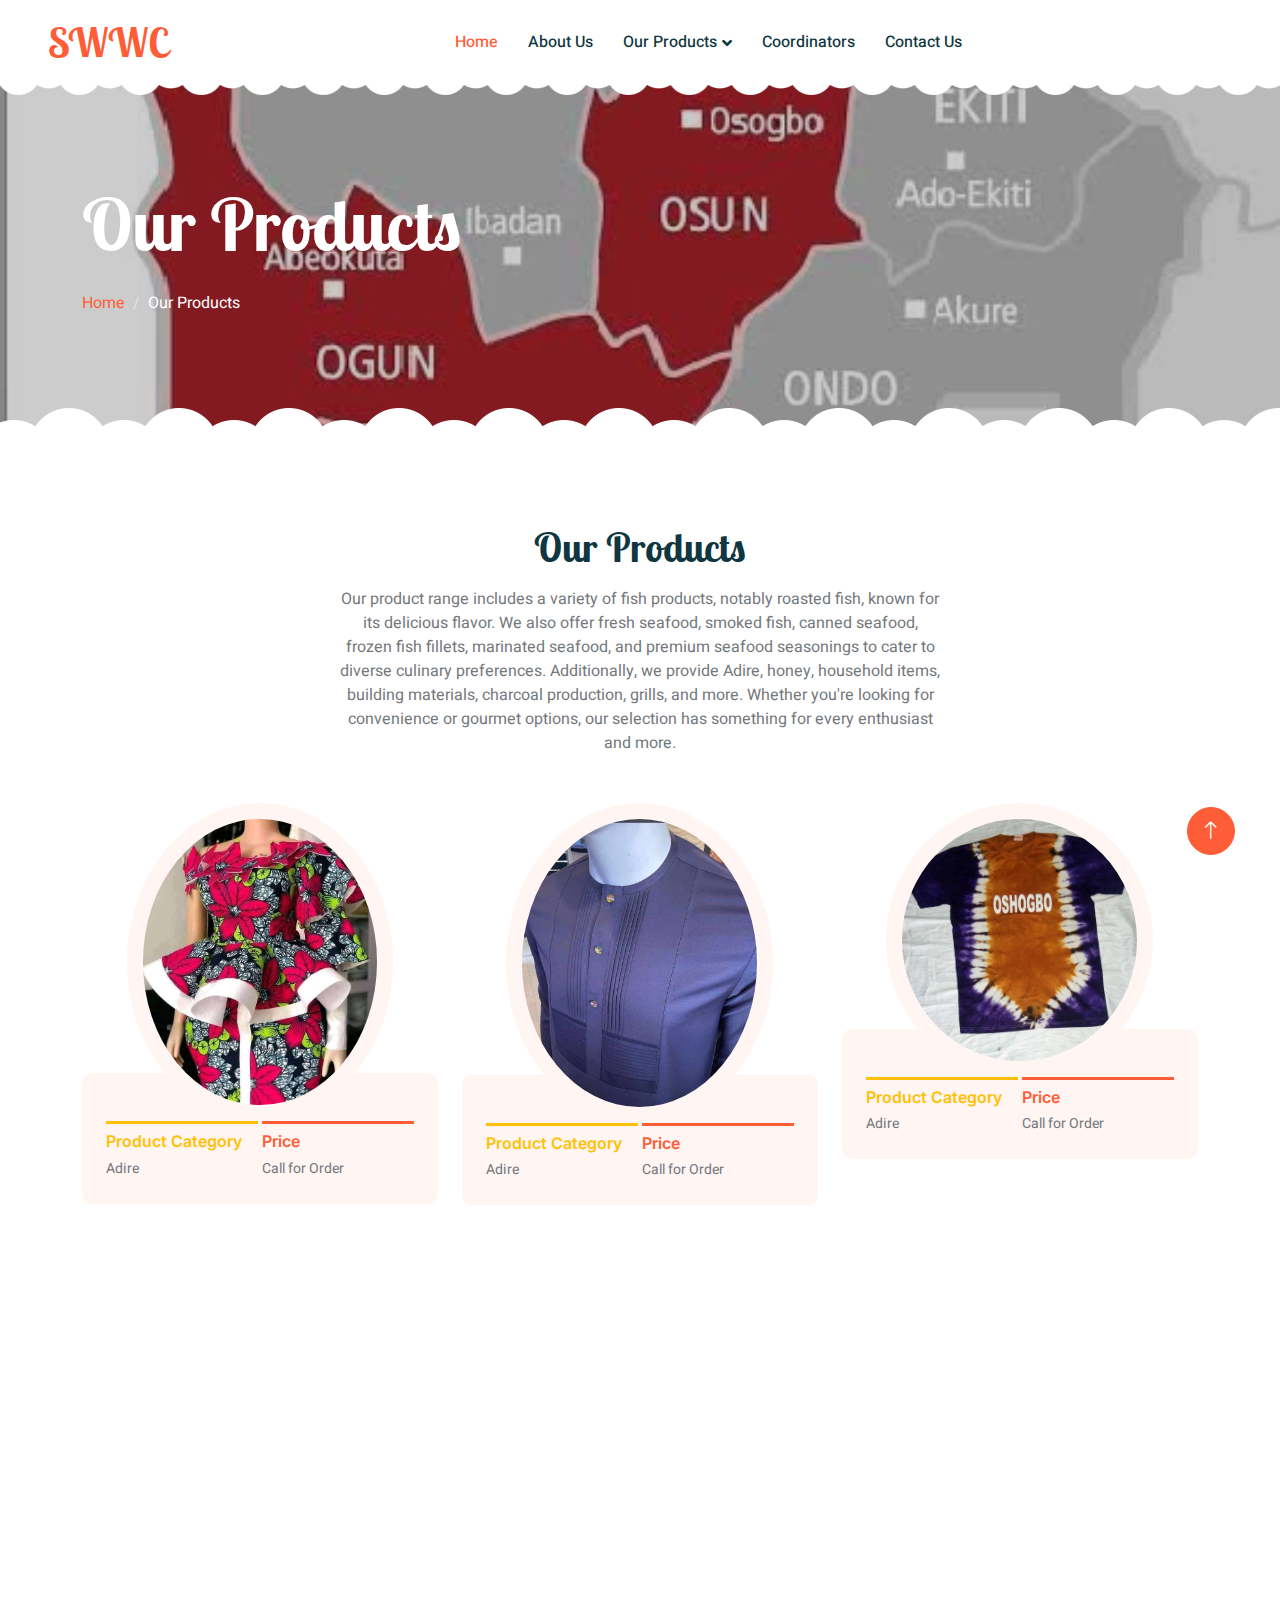
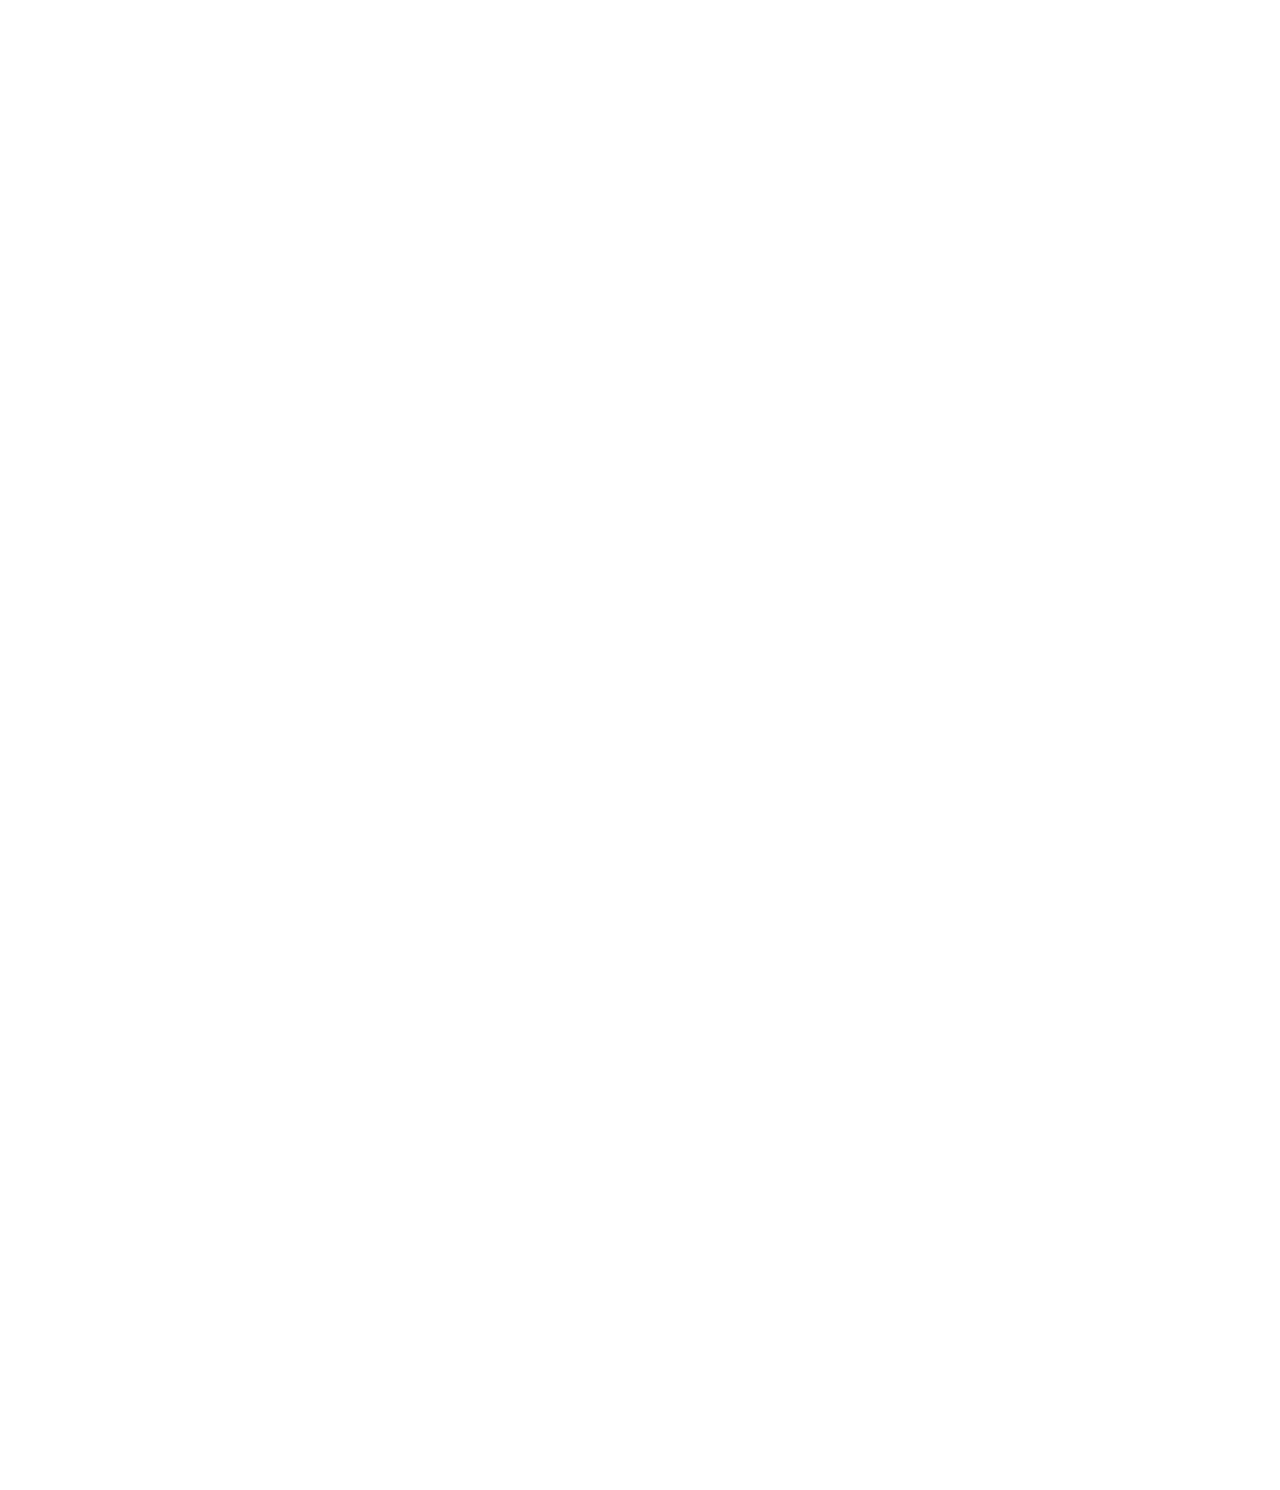
<file: clothproducts.html>
<!DOCTYPE html>
<html lang="en">

<head>
    <meta charset="utf-8">
    <title>SWWC - South West Women Cooperative </title>
    <meta content="width=device-width, initial-scale=1.0" name="viewport">
    <meta content="" name="keywords">
    <meta content="" name="description">

    <!-- Favicon -->
    <link href="img/favicon.ico" rel="icon">

    <!-- Google Web Fonts -->
    <link rel="preconnect" href="https://fonts.googleapis.com">
    <link rel="preconnect" href="https://fonts.gstatic.com" crossorigin>
    <link href="https://fonts.googleapis.com/css2?family=Heebo:wght@400;500;600&family=Inter:wght@600&family=Lobster+Two:wght@700&display=swap" rel="stylesheet">
    
    <!-- Icon Font Stylesheet -->
    <link href="https://cdnjs.cloudflare.com/ajax/libs/font-awesome/5.10.0/css/all.min.css" rel="stylesheet">
    <link href="https://cdn.jsdelivr.net/npm/bootstrap-icons@1.4.1/font/bootstrap-icons.css" rel="stylesheet">

    <!-- Libraries Stylesheet -->
    <link href="lib/animate/animate.min.css" rel="stylesheet">
    <link href="lib/owlcarousel/assets/owl.carousel.min.css" rel="stylesheet">

    <!-- Customized Bootstrap Stylesheet -->
    <link href="css/bootstrap.min.css" rel="stylesheet">

    <!-- Template Stylesheet -->
    <link href="css/style.css" rel="stylesheet">
</head>

<body>
    <div class="container-xxl bg-white p-0">
        <!-- Spinner Start -->
        <div id="spinner" class="show bg-white position-fixed translate-middle w-100 vh-100 top-50 start-50 d-flex align-items-center justify-content-center">
            <div class="spinner-border text-primary" style="width: 3rem; height: 3rem;" role="status">
                <span class="sr-only">Loading...</span>
            </div>
        </div>
        <!-- Spinner End -->


   <!-- Navbar Start -->
   <nav class="navbar navbar-expand-lg bg-white navbar-light sticky-top px-4 px-lg-5 py-lg-0">
    <a href="index.html" class="navbar-brand">
        <h1 class="m-0 text-primary">SWWC</h1>
    </a>
    <button type="button" class="navbar-toggler" data-bs-toggle="collapse" data-bs-target="#navbarCollapse">
        <span class="navbar-toggler-icon"></span>
    </button>
    <div class="collapse navbar-collapse" id="navbarCollapse">
        <div class="navbar-nav mx-auto">
            <a href="index.html" class="nav-item nav-link active">Home</a>
            <a href="about.html" class="nav-item nav-link">About Us</a>
           
            <div class="nav-item dropdown">
                <a href="#" class="nav-link dropdown-toggle" data-bs-toggle="dropdown">Our Products</a>
                <div class="dropdown-menu rounded-0 rounded-bottom border-0 shadow-sm m-0">
                    <a href="fishproducts.html" class="nav-item nav-link">Fish Products</a>
                    <a href="shoeproducts.html" class="nav-item nav-link">Shoe and Bags Products</a>
                    <a href="clothproducts.html" class="nav-item nav-link">Cloth Products</a>
                    <a href="otherproducts.html" class="nav-item nav-link">Others Products</a>
                </div>
            </div>
            <a href="coordinator.html" class="nav-item nav-link">Coordinators</a>
            <a href="contact.html" class="nav-item nav-link">Contact Us</a>
        </div>
      
    </div>
</nav>
<!-- Navbar End -->



        <!-- Page Header End -->
        <div class="container-xxl py-5 page-header position-relative mb-5">
            <div class="container py-5">
                <h1 class="display-2 text-white animated slideInDown mb-4">Our Products</h1>
                <nav aria-label="breadcrumb animated slideInDown">
                    <ol class="breadcrumb">
                        <li class="breadcrumb-item"><a href="#">Home</a></li>
                   
                        <li class="breadcrumb-item text-white active" aria-current="page">Our Products</li>
                    </ol>
                </nav>
            </div>
        </div>
        <!-- Page Header End -->


        <!-- Team Start -->
        <div class="container-xxl py-5">
            <div class="container">
                <div class="text-center mx-auto mb-5 wow fadeInUp" data-wow-delay="0.1s" style="max-width: 600px;">
                    <h1 class="mb-3">Our Products</h1>
                    <p>Our product range includes a variety of fish products, notably roasted fish,
                         known for its delicious flavor. We also offer fresh seafood, smoked fish, 
                         canned seafood, frozen fish fillets, marinated seafood, and premium seafood 
                         seasonings to cater to diverse culinary preferences. Additionally, 
                         we provide Adire, honey, household items, building materials, charcoal production, 
                         grills, and more. Whether you're looking for convenience or gourmet options,
                         our selection has something for every  enthusiast and more.
                    </p>
                </div>
                <div class="row g-4">
                    <div class="col-lg-4 col-md-6 wow fadeInUp" data-wow-delay="0.1s">
                        <div class="classes-item">
                            <div class="bg-light rounded-circle w-75 mx-auto p-3">
                                <img class="img-fluid rounded-circle" src="img/clothes/c11.jpg" alt="">
                            </div>
                            <div class="bg-light rounded p-4 pt-5 mt-n5">
                                
                               
                                <div class="row g-1">
                                    <div class="col-6">
                                        <div class="border-top border-3 border-warning pt-2">
                                            <h6 class="text-warning mb-1">Product Category</h6>
                                            <small>Adire</small>
                                        </div>
                                    </div>
                                    <div class="col-6">
                                        <div class="border-top border-3 border-primary pt-2">
                                            <h6 class="text-primary mb-1">Price</h6>
                                            <small>Call for Order</small>
                                        </div>
                                    </div>
                                   
                                    
                                </div>
                            </div>
                        </div>
                    </div>
                    <div class="col-lg-4 col-md-6 wow fadeInUp" data-wow-delay="0.1s">
                        <div class="classes-item">
                            <div class="bg-light rounded-circle w-75 mx-auto p-3">
                                <img class="img-fluid rounded-circle" src="img/clothes/c5.jpg" alt="">
                            </div>
                            <div class="bg-light rounded p-4 pt-5 mt-n5">
                               
                               
                                <div class="row g-1">
                                    <div class="col-6">
                                        <div class="border-top border-3 border-warning pt-2">
                                            <h6 class="text-warning mb-1">Product Category</h6>
                                            <small>Adire</small>
                                        </div>
                                    </div>
                                    <div class="col-6">
                                        <div class="border-top border-3 border-primary pt-2">
                                            <h6 class="text-primary mb-1">Price</h6>
                                            <small>Call for Order</small>
                                        </div>
                                    </div>
                                   
                                    
                                </div>
                            </div>
                        </div>
                    </div>
                    <div class="col-lg-4 col-md-6 wow fadeInUp" data-wow-delay="0.1s">
                        <div class="classes-item">
                            <div class="bg-light rounded-circle w-75 mx-auto p-3">
                                <img class="img-fluid rounded-circle" src="img/clothes/c4.jpg" alt="">
                            </div>
                            <div class="bg-light rounded p-4 pt-5 mt-n5">
                               
                                <div class="row g-1">
                                    <div class="col-6">
                                        <div class="border-top border-3 border-warning pt-2">
                                            <h6 class="text-warning mb-1">Product Category</h6>
                                            <small>Adire</small>
                                        </div>
                                    </div>
                                    <div class="col-6">
                                        <div class="border-top border-3 border-primary pt-2">
                                            <h6 class="text-primary mb-1">Price</h6>
                                            <small>Call for Order</small>
                                        </div>
                                    </div>
                                   
                                    
                                </div>
                            </div>
                        </div>
                    </div>
                    <div class="col-lg-4 col-md-6 wow fadeInUp" data-wow-delay="0.1s">
                        <div class="classes-item">
                            <div class="bg-light rounded-circle w-75 mx-auto p-3">
                                <img class="img-fluid rounded-circle" src="img/clothes/c10.png" alt="">
                            </div>
                            <div class="bg-light rounded p-4 pt-5 mt-n5">
                              
                               
                                <div class="row g-1">
                                    <div class="col-6">
                                        <div class="border-top border-3 border-warning pt-2">
                                            <h6 class="text-warning mb-1">Product Category</h6>
                                            <small>Adire</small>
                                        </div>
                                    </div>
                                    <div class="col-6">
                                        <div class="border-top border-3 border-primary pt-2">
                                            <h6 class="text-primary mb-1">Price</h6>
                                            <small>Call for Order</small>
                                        </div>
                                    </div>
                                   
                                    
                                </div>
                            </div>
                        </div>
                    </div>
                    <div class="col-lg-4 col-md-6 wow fadeInUp" data-wow-delay="0.1s">
                        <div class="classes-item">
                            <div class="bg-light rounded-circle w-75 mx-auto p-3">
                                <img class="img-fluid rounded-circle" src="img/clothes/c7.png" alt="">
                            </div>
                            <div class="bg-light rounded p-4 pt-5 mt-n5">
                               
                               
                                <div class="row g-1">
                                    <div class="col-6">
                                        <div class="border-top border-3 border-warning pt-2">
                                            <h6 class="text-warning mb-1">Product Category</h6>
                                            <small>Adire</small>
                                        </div>
                                    </div>
                                    <div class="col-6">
                                        <div class="border-top border-3 border-primary pt-2">
                                            <h6 class="text-primary mb-1">Price</h6>
                                            <small>Call for Order</small>
                                        </div>
                                    </div>
                                   
                                    
                                </div>
                            </div>
                        </div>
                    </div>
                    <div class="col-lg-4 col-md-6 wow fadeInUp" data-wow-delay="0.1s">
                        <div class="classes-item">
                            <div class="bg-light rounded-circle w-75 mx-auto p-3">
                                <img class="img-fluid rounded-circle" src="img/clothes/c9.png" alt="">
                            </div>
                            <div class="bg-light rounded p-4 pt-5 mt-n5">
                              
                               
                                <div class="row g-1">
                                    <div class="col-6">
                                        <div class="border-top border-3 border-warning pt-2">
                                            <h6 class="text-warning mb-1">Product Category</h6>
                                            <small>Adire</small>
                                        </div>
                                    </div>
                                    <div class="col-6">
                                        <div class="border-top border-3 border-primary pt-2">
                                            <h6 class="text-primary mb-1">Price</h6>
                                            <small>Call for Order</small>
                                        </div>
                                    </div>
                                   
                                    
                                </div>
                            </div>
                        </div>
                    </div>
                <div class="col-lg-4 col-md-6 wow fadeInUp" data-wow-delay="0.1s">
                    <div class="classes-item">
                        <div class="bg-light rounded-circle w-75 mx-auto p-3">
                            <img class="img-fluid rounded-circle" src="img/clothes/c8.png" alt="">
                        </div>
                        <div class="bg-light rounded p-4 pt-5 mt-n5">
                          
                           
                            <div class="row g-1">
                                <div class="col-6">
                                    <div class="border-top border-3 border-warning pt-2">
                                        <h6 class="text-warning mb-1">Product Category</h6>
                                        <small>Adire</small>
                                    </div>
                                </div>
                                <div class="col-6">
                                    <div class="border-top border-3 border-primary pt-2">
                                        <h6 class="text-primary mb-1">Price</h6>
                                        <small>Call for Order</small>
                                    </div>
                                </div>
                               
                                
                            </div>
                        </div>
                    </div>
                </div>
                <div class="col-lg-4 col-md-6 wow fadeInUp" data-wow-delay="0.1s">
                    <div class="classes-item">
                        <div class="bg-light rounded-circle w-75 mx-auto p-3">
                            <img class="img-fluid rounded-circle" src="img/clothes/c12.jpg" alt="">
                        </div>
                        <div class="bg-light rounded p-4 pt-5 mt-n5">
                          
                           
                            <div class="row g-1">
                                <div class="col-6">
                                    <div class="border-top border-3 border-warning pt-2">
                                        <h6 class="text-warning mb-1">Product Category</h6>
                                        <small>Adire</small>
                                    </div>
                                </div>
                                <div class="col-6">
                                    <div class="border-top border-3 border-primary pt-2">
                                        <h6 class="text-primary mb-1">Price</h6>
                                        <small>Call for Order</small>
                                    </div>
                                </div>
                               
                                
                            </div>
                        </div>
                    </div>
                </div>

                <div class="col-lg-4 col-md-6 wow fadeInUp" data-wow-delay="0.1s">
                    <div class="classes-item">
                        <div class="bg-light rounded-circle w-75 mx-auto p-3">
                            <img class="img-fluid rounded-circle" src="img/clothes/c13.jpg" alt="">
                        </div>
                        <div class="bg-light rounded p-4 pt-5 mt-n5">
                          
                           
                            <div class="row g-1">
                                <div class="col-6">
                                    <div class="border-top border-3 border-warning pt-2">
                                        <h6 class="text-warning mb-1">Product Category</h6>
                                        <small>Adire</small>
                                    </div>
                                </div>
                                <div class="col-6">
                                    <div class="border-top border-3 border-primary pt-2">
                                        <h6 class="text-primary mb-1">Price</h6>
                                        <small>Call for Order</small>
                                    </div>
                                </div>
                               
                                
                            </div>
                        </div>
                    </div>
                </div>

                <div class="col-lg-4 col-md-6 wow fadeInUp" data-wow-delay="0.1s">
                    <div class="classes-item">
                        <div class="bg-light rounded-circle w-75 mx-auto p-3">
                            <img class="img-fluid rounded-circle" src="img/clothes/c14.jpg" alt="">
                        </div>
                        <div class="bg-light rounded p-4 pt-5 mt-n5">
                          
                           
                            <div class="row g-1">
                                <div class="col-6">
                                    <div class="border-top border-3 border-warning pt-2">
                                        <h6 class="text-warning mb-1">Product Category</h6>
                                        <small>Adire</small>
                                    </div>
                                </div>
                                <div class="col-6">
                                    <div class="border-top border-3 border-primary pt-2">
                                        <h6 class="text-primary mb-1">Price</h6>
                                        <small>Call for Order</small>
                                    </div>
                                </div>
                               
                                
                            </div>
                        </div>
                    </div>
                </div>
                <div class="col-lg-4 col-md-6 wow fadeInUp" data-wow-delay="0.1s">
                    <div class="classes-item">
                        <div class="bg-light rounded-circle w-75 mx-auto p-3">
                            <img class="img-fluid rounded-circle" src="img/clothes/c15.jpg" alt="">
                        </div>
                        <div class="bg-light rounded p-4 pt-5 mt-n5">
                          
                           
                            <div class="row g-1">
                                <div class="col-6">
                                    <div class="border-top border-3 border-warning pt-2">
                                        <h6 class="text-warning mb-1">Product Category</h6>
                                        <small>Adire</small>
                                    </div>
                                </div>
                                <div class="col-6">
                                    <div class="border-top border-3 border-primary pt-2">
                                        <h6 class="text-primary mb-1">Price</h6>
                                        <small>Call for Order</small>
                                    </div>
                                </div>
                               
                                
                            </div>
                        </div>
                    </div>
                </div>
                <div class="col-lg-4 col-md-6 wow fadeInUp" data-wow-delay="0.1s">
                    <div class="classes-item">
                        <div class="bg-light rounded-circle w-75 mx-auto p-3">
                            <img class="img-fluid rounded-circle" src="img/clothes/c16.jpg" alt="">
                        </div>
                        <div class="bg-light rounded p-4 pt-5 mt-n5">
                          
                           
                            <div class="row g-1">
                                <div class="col-6">
                                    <div class="border-top border-3 border-warning pt-2">
                                        <h6 class="text-warning mb-1">Product Category</h6>
                                        <small>Adire</small>
                                    </div>
                                </div>
                                <div class="col-6">
                                    <div class="border-top border-3 border-primary pt-2">
                                        <h6 class="text-primary mb-1">Price</h6>
                                        <small>Call for Order</small>
                                    </div>
                                </div>
                               
                                
                            </div>
                        </div>
                    </div>
                </div>
            </div>
        </div>
        <!-- Team End -->


        <!-- Footer Start -->
        <div class="container-fluid bg-dark text-white-50 footer pt-5 mt-5 wow fadeIn" data-wow-delay="0.1s">
            <div class="container py-5">
                <div class="row g-5">
                    <div class="col-lg-3 col-md-6">
                        <h3 class="text-white mb-4">Get In Touch</h3>
                        <p class="mb-2"><i class="fa fa-map-marker-alt me-3"></i>South Western States</p>
                        <p class="mb-2"><i class="fa fa-phone-alt me-3"></i>+2349039511665</p>
                        <p class="mb-2"><i class="fa fa-envelope me-3"></i>southwomenwingscooperative@gmail.com</p>
                        <div class="d-flex pt-2">
                            <a class="btn btn-outline-light btn-social" href="https://wa.link/s3l8qj"><i class="fab fa-whatsapp"></i></a>
                           
                           
                        </div>
                    </div>
                    <div class="col-lg-3 col-md-6">
                        <h3 class="text-white mb-4">Quick Links</h3>
                        <a class="btn btn-link text-white-50" href="about.html">About Us</a>
                        <a class="btn btn-link text-white-50" href="contact.html">Contact Us</a>
                        <a class="btn btn-link text-white-50" href="products.html">Our Products</a>
                    </div>
                    <div class="col-lg-3 col-md-6">
                        <h3 class="text-white mb-4">Photo Gallery</h3>
                        <div class="row g-2 pt-2">
                            <div class="col-4">
                                <img class="img-fluid rounded bg-light p-1" src="img/cop1.jpg" alt="">
                            </div>
                            <div class="col-4">
                                <img class="img-fluid rounded bg-light p-1" src="img/grad.jpg" alt="">
                            </div>
                            <div class="col-4">
                                <img class="img-fluid rounded bg-light p-1" src="img/cop2.jpg" alt="">
                            </div>
                          
                        </div>
                    </div>
                    
                </div>
            </div>
            <div class="container">
                <div class="copyright">
                    <div class="row">
                        <div class="col-md-6 text-center text-md-start mb-3 mb-md-0">
                            &copy; <a class="border-bottom" href="#">South West Women Cooperative(SWWC)</a>, All Right Reserved. 
							
							<!--/*** This template is free as long as you keep the footer author’s credit link/attribution link/backlink. If you'd like to use the template without the footer author’s credit link/attribution link/backlink, you can purchase the Credit Removal License from "https://htmlcodex.com/credit-removal". Thank you for your support. ***/-->
							Designed By <a class="border-bottom" href="https://wa.me/08117458593">Abuhaneeph</a>
                        </div>
                        <div class="col-md-6 text-center text-md-end">
                            <div class="footer-menu">
                                <a href="index.html">Home</a>
                               
                            </div>
                        </div>
                    </div>
                </div>
            </div>
        </div>
        <!-- Footer End -->


        <!-- Back to Top -->
        <a href="#" class="btn btn-lg btn-primary btn-lg-square back-to-top"><i class="bi bi-arrow-up"></i></a>
    </div>

    <!-- JavaScript Libraries -->
    <script src="https://code.jquery.com/jquery-3.4.1.min.js"></script>
    <script src="https://cdn.jsdelivr.net/npm/bootstrap@5.0.0/dist/js/bootstrap.bundle.min.js"></script>
    <script src="lib/wow/wow.min.js"></script>
    <script src="lib/easing/easing.min.js"></script>
    <script src="lib/waypoints/waypoints.min.js"></script>
    <script src="lib/owlcarousel/owl.carousel.min.js"></script>

    <!-- Template Javascript -->
    <script src="js/main.js"></script>
</body>

</html>
</file>
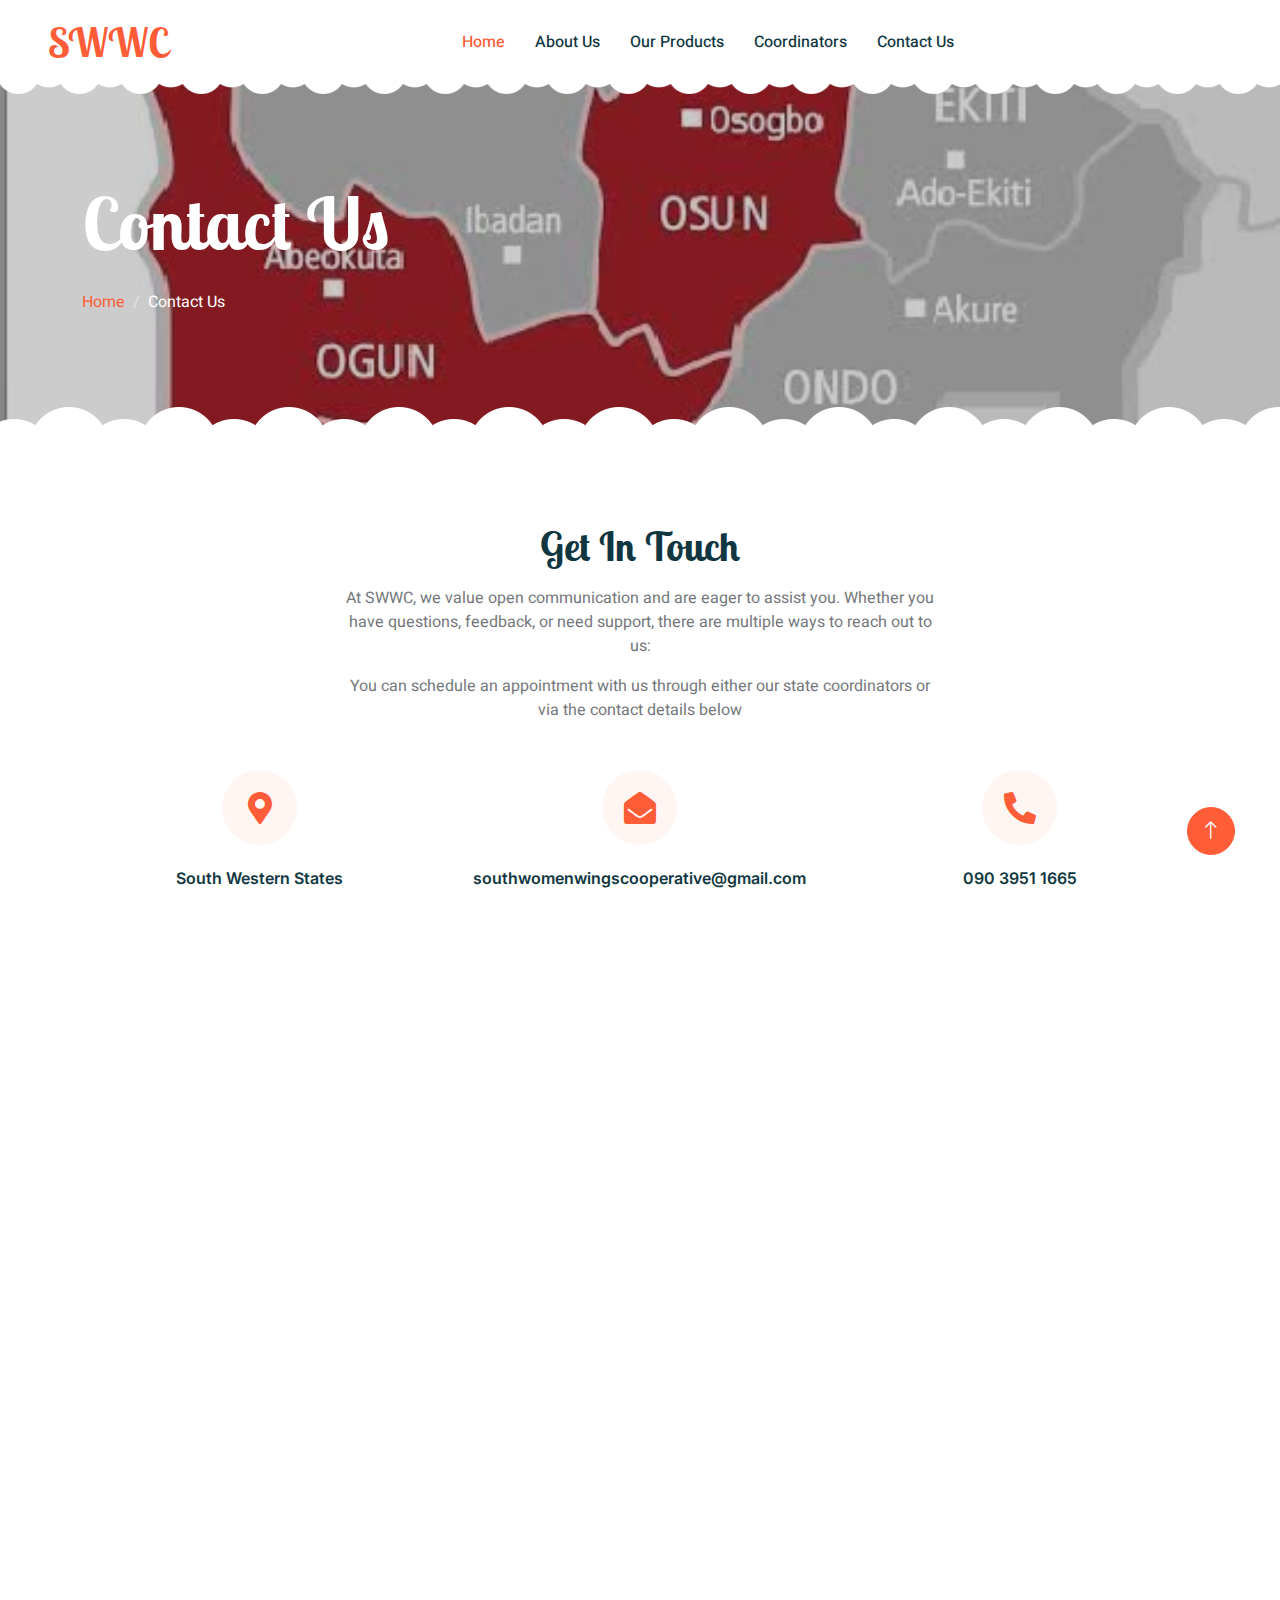
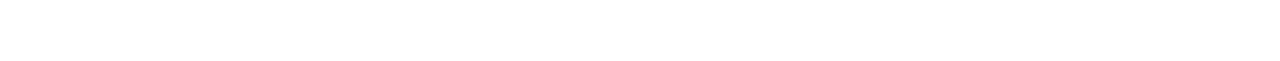
<file: contact.html>
<!DOCTYPE html>
<html lang="en">

<head>
    <meta charset="utf-8">
    <title>SWWC - South West Women Cooperative </title>
    <meta content="width=device-width, initial-scale=1.0" name="viewport">
    <meta content="" name="keywords">
    <meta content="" name="description">

    <!-- Favicon -->
    <link href="img/favicon.ico" rel="icon">

    <!-- Google Web Fonts -->
    <link rel="preconnect" href="https://fonts.googleapis.com">
    <link rel="preconnect" href="https://fonts.gstatic.com" crossorigin>
    <link href="https://fonts.googleapis.com/css2?family=Heebo:wght@400;500;600&family=Inter:wght@600&family=Lobster+Two:wght@700&display=swap" rel="stylesheet">
    
    <!-- Icon Font Stylesheet -->
    <link href="https://cdnjs.cloudflare.com/ajax/libs/font-awesome/5.10.0/css/all.min.css" rel="stylesheet">
    <link href="https://cdn.jsdelivr.net/npm/bootstrap-icons@1.4.1/font/bootstrap-icons.css" rel="stylesheet">

    <!-- Libraries Stylesheet -->
    <link href="lib/animate/animate.min.css" rel="stylesheet">
    <link href="lib/owlcarousel/assets/owl.carousel.min.css" rel="stylesheet">

    <!-- Customized Bootstrap Stylesheet -->
    <link href="css/bootstrap.min.css" rel="stylesheet">

    <!-- Template Stylesheet -->
    <link href="css/style.css" rel="stylesheet">
</head>

<body>
    <div class="container-xxl bg-white p-0">
        <!-- Spinner Start -->
        <div id="spinner" class="show bg-white position-fixed translate-middle w-100 vh-100 top-50 start-50 d-flex align-items-center justify-content-center">
            <div class="spinner-border text-primary" style="width: 3rem; height: 3rem;" role="status">
                <span class="sr-only">Loading...</span>
            </div>
        </div>
        <!-- Spinner End -->


        <!-- Navbar Start -->
        <nav class="navbar navbar-expand-lg bg-white navbar-light sticky-top px-4 px-lg-5 py-lg-0">
            <a href="index.html" class="navbar-brand">
                <h1 class="m-0 text-primary">SWWC</h1>
            </a>
            <button type="button" class="navbar-toggler" data-bs-toggle="collapse" data-bs-target="#navbarCollapse">
                <span class="navbar-toggler-icon"></span>
            </button>
            <div class="collapse navbar-collapse" id="navbarCollapse">
                <div class="navbar-nav mx-auto">
                    <a href="index.html" class="nav-item nav-link active">Home</a>
                    <a href="about.html" class="nav-item nav-link">About Us</a>
                    <a href="products.html" class="nav-item nav-link">Our Products</a>
                    <a href="coordinator.html" class="nav-item nav-link">Coordinators</a>
                    <a href="contact.html" class="nav-item nav-link">Contact Us</a>
                </div>
              
            </div>
        </nav>
        <!-- Navbar End -->


        <!-- Page Header End -->
        <div class="container-xxl py-5 page-header position-relative mb-5">
            <div class="container py-5">
                <h1 class="display-2 text-white animated slideInDown mb-4">Contact Us</h1>
                <nav aria-label="breadcrumb animated slideInDown">
                    <ol class="breadcrumb">
                        <li class="breadcrumb-item"><a href="#">Home</a></li>
                        
                        <li class="breadcrumb-item text-white active" aria-current="page">Contact Us</li>
                    </ol>
                </nav>
            </div>
        </div>
        <!-- Page Header End -->


        <!-- Contact Start -->
        <div class="container-xxl py-5">
            <div class="container">
                <div class="text-center mx-auto mb-5 wow fadeInUp" data-wow-delay="0.1s" style="max-width: 600px;">
                    <h1 class="mb-3">Get In Touch</h1>
                    <p>At SWWC, we value open communication and are eager to assist you. Whether you have questions, feedback, or need support, 
                        there are multiple ways to reach out to us:</p>
                        <p>You can schedule an appointment with us through either our state coordinators or via the contact details below</p>
                </div>
                <div class="row g-4 mb-5">
                    <div class="col-md-6 col-lg-4 text-center wow fadeInUp" data-wow-delay="0.1s">
                        <div class="bg-light rounded-circle d-inline-flex align-items-center justify-content-center mb-4" style="width: 75px; height: 75px;">
                            <i class="fa fa-map-marker-alt fa-2x text-primary"></i>
                        </div>
                        <h6>South Western States</h6>
                    </div>
                    <div class="col-md-6 col-lg-4 text-center wow fadeInUp" data-wow-delay="0.3s">
                        <div class="bg-light rounded-circle d-inline-flex align-items-center justify-content-center mb-4" style="width: 75px; height: 75px;">
                            <i class="fa fa-envelope-open fa-2x text-primary"></i>
                        </div>
                        <h6>southwomenwingscooperative@gmail.com</h6>
                    </div>
                    <div class="col-md-6 col-lg-4 text-center wow fadeInUp" data-wow-delay="0.5s">
                        <div class="bg-light rounded-circle d-inline-flex align-items-center justify-content-center mb-4" style="width: 75px; height: 75px;">
                            <i class="fa fa-phone-alt fa-2x text-primary"></i>
                        </div>
                        <h6>090 3951 1665</h6>
                    </div>

                    <div class="col-md-6 col-lg-4 text-center wow fadeInUp" data-wow-delay="0.5s">
                        <div class="bg-light rounded-circle d-inline-flex align-items-center justify-content-center mb-4" style="width: 75px; height: 75px;">
                            <i class="fab fa-whatsapp fa-2x text-primary"></i>
                        </div>
                        <a href="https://wa.me/+2349039511665"><h6>WhatsApp</h6></a>
                    </div>
                </div>
               
            </div>
        </div>
        <!-- Contact End -->


        <!-- Footer Start -->
        <div class="container-fluid bg-dark text-white-50 footer pt-5 mt-5 wow fadeIn" data-wow-delay="0.1s">
            <div class="container py-5">
                <div class="row g-5">
                    <div class="col-lg-3 col-md-6">
                        <h3 class="text-white mb-4">Get In Touch</h3>
                        <p class="mb-2"><i class="fa fa-map-marker-alt me-3"></i>South Western States</p>
                        <p class="mb-2"><i class="fa fa-phone-alt me-3"></i>+2349039511665</p>
                        <p class="mb-2"><i class="fa fa-envelope me-3"></i>southwomenwingscooperative@gmail.com</p>
                        <div class="d-flex pt-2">
                            <a class="btn btn-outline-light btn-social" href="https://wa.me/+2349039511665"><i class="fab fa-whatsapp"></i></a>
                           
                           
                        </div>
                    </div>
                    <div class="col-lg-3 col-md-6">
                        <h3 class="text-white mb-4">Quick Links</h3>
                        <a class="btn btn-link text-white-50" href="about.html">About Us</a>
                        <a class="btn btn-link text-white-50" href="contact.html">Contact Us</a>
                        <a class="btn btn-link text-white-50" href="products.html">Our Products</a>
                    </div>
                    <div class="col-lg-3 col-md-6">
                        <h3 class="text-white mb-4">Photo Gallery</h3>
                        <div class="row g-2 pt-2">
                            <div class="col-4">
                                <img class="img-fluid rounded bg-light p-1" src="img/cop1.jpg" alt="">
                            </div>
                            <div class="col-4">
                                <img class="img-fluid rounded bg-light p-1" src="img/grad.jpg" alt="">
                            </div>
                            <div class="col-4">
                                <img class="img-fluid rounded bg-light p-1" src="img/cop2.jpg" alt="">
                            </div>
                          
                        </div>
                    </div>
                    
                </div>
            </div>
            <div class="container">
                <div class="copyright">
                    <div class="row">
                        <div class="col-md-6 text-center text-md-start mb-3 mb-md-0">
                            &copy; <a class="border-bottom" href="#">South West Women Cooperative(SWWC)</a>, All Right Reserved. 
							
							<!--/*** This template is free as long as you keep the footer author’s credit link/attribution link/backlink. If you'd like to use the template without the footer author’s credit link/attribution link/backlink, you can purchase the Credit Removal License from "https://htmlcodex.com/credit-removal". Thank you for your support. ***/-->
							Designed By <a class="border-bottom" href="https://wa.me/08117458593">Abuhaneeph</a>
                        </div>
                        <div class="col-md-6 text-center text-md-end">
                            <div class="footer-menu">
                                <a href="index.html">Home</a>
                               
                            </div>
                        </div>
                    </div>
                </div>
            </div>
        </div>
        <!-- Footer End -->


        <!-- Back to Top -->
        <a href="#" class="btn btn-lg btn-primary btn-lg-square back-to-top"><i class="bi bi-arrow-up"></i></a>
    </div>

    <!-- JavaScript Libraries -->
    <script src="https://code.jquery.com/jquery-3.4.1.min.js"></script>
    <script src="https://cdn.jsdelivr.net/npm/bootstrap@5.0.0/dist/js/bootstrap.bundle.min.js"></script>
    <script src="lib/wow/wow.min.js"></script>
    <script src="lib/easing/easing.min.js"></script>
    <script src="lib/waypoints/waypoints.min.js"></script>
    <script src="lib/owlcarousel/owl.carousel.min.js"></script>

    <!-- Template Javascript -->
    <script src="js/main.js"></script>
</body>

</html>
</file>
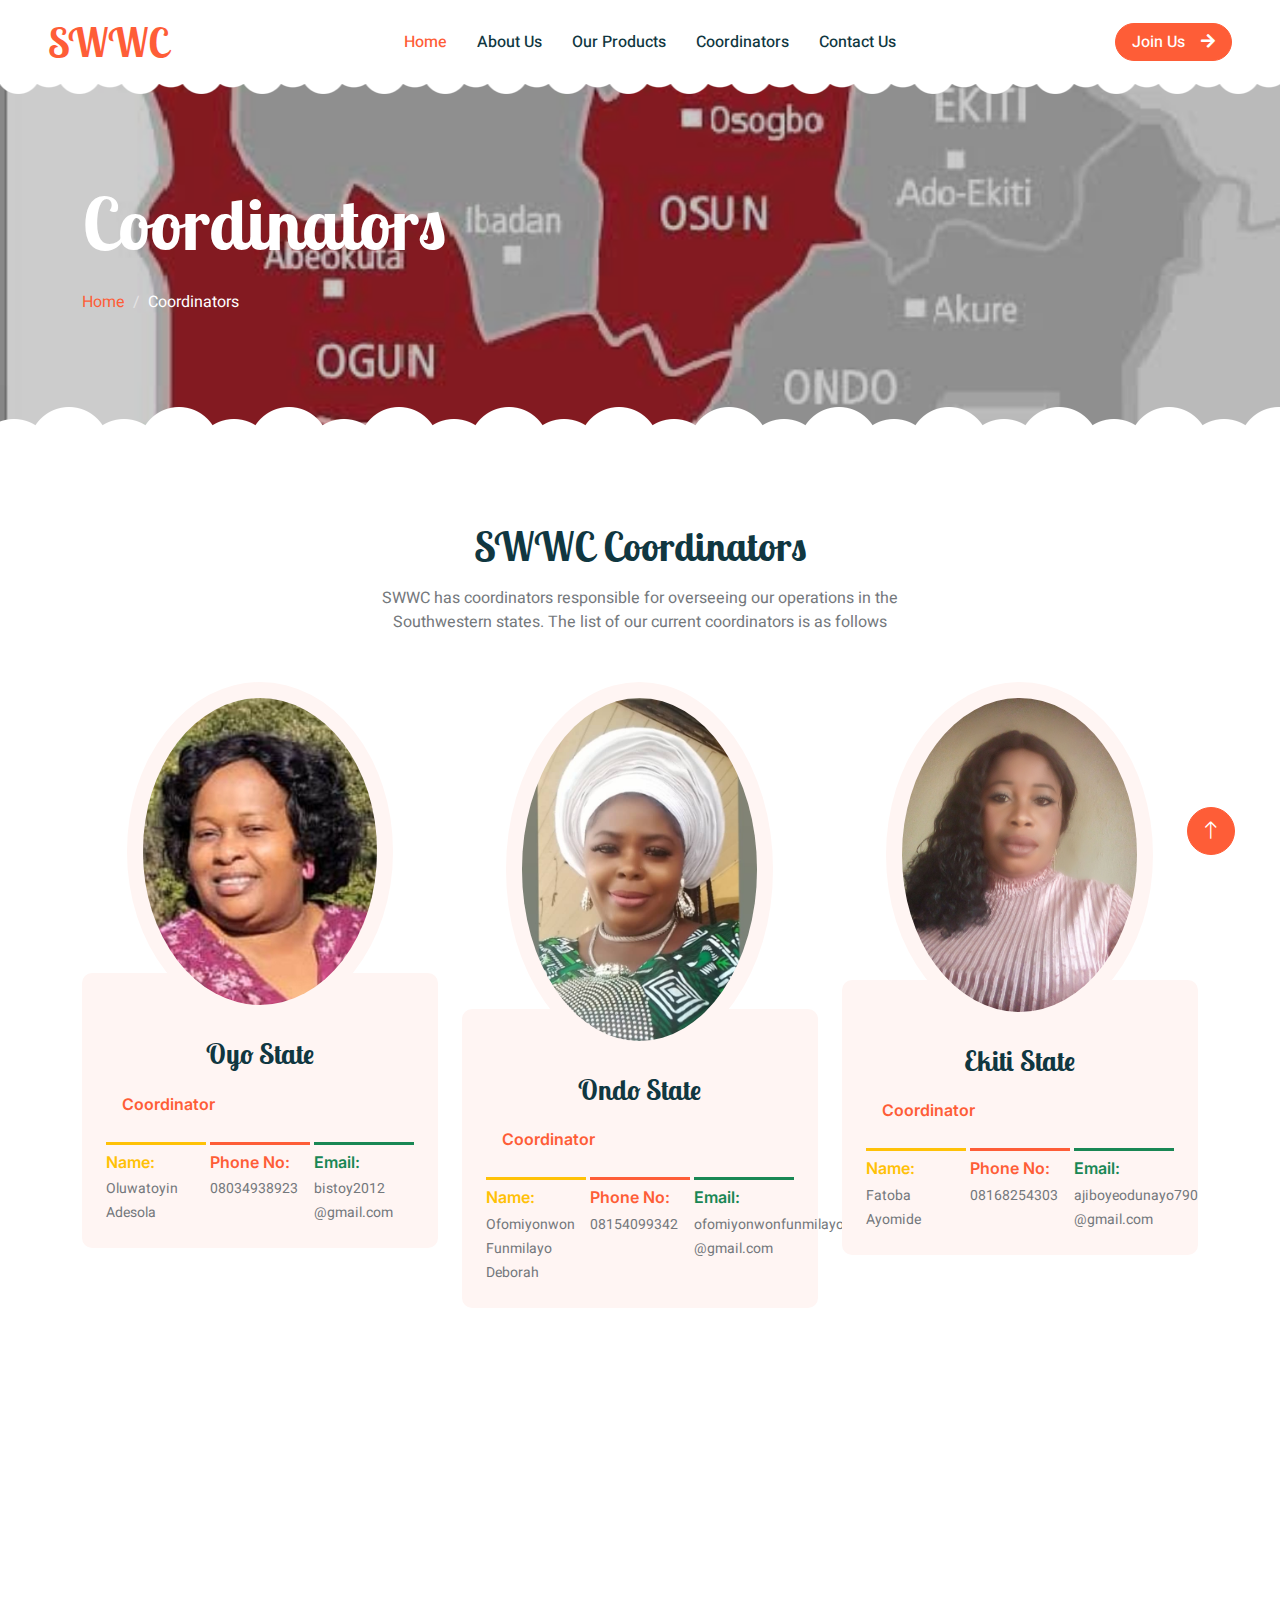
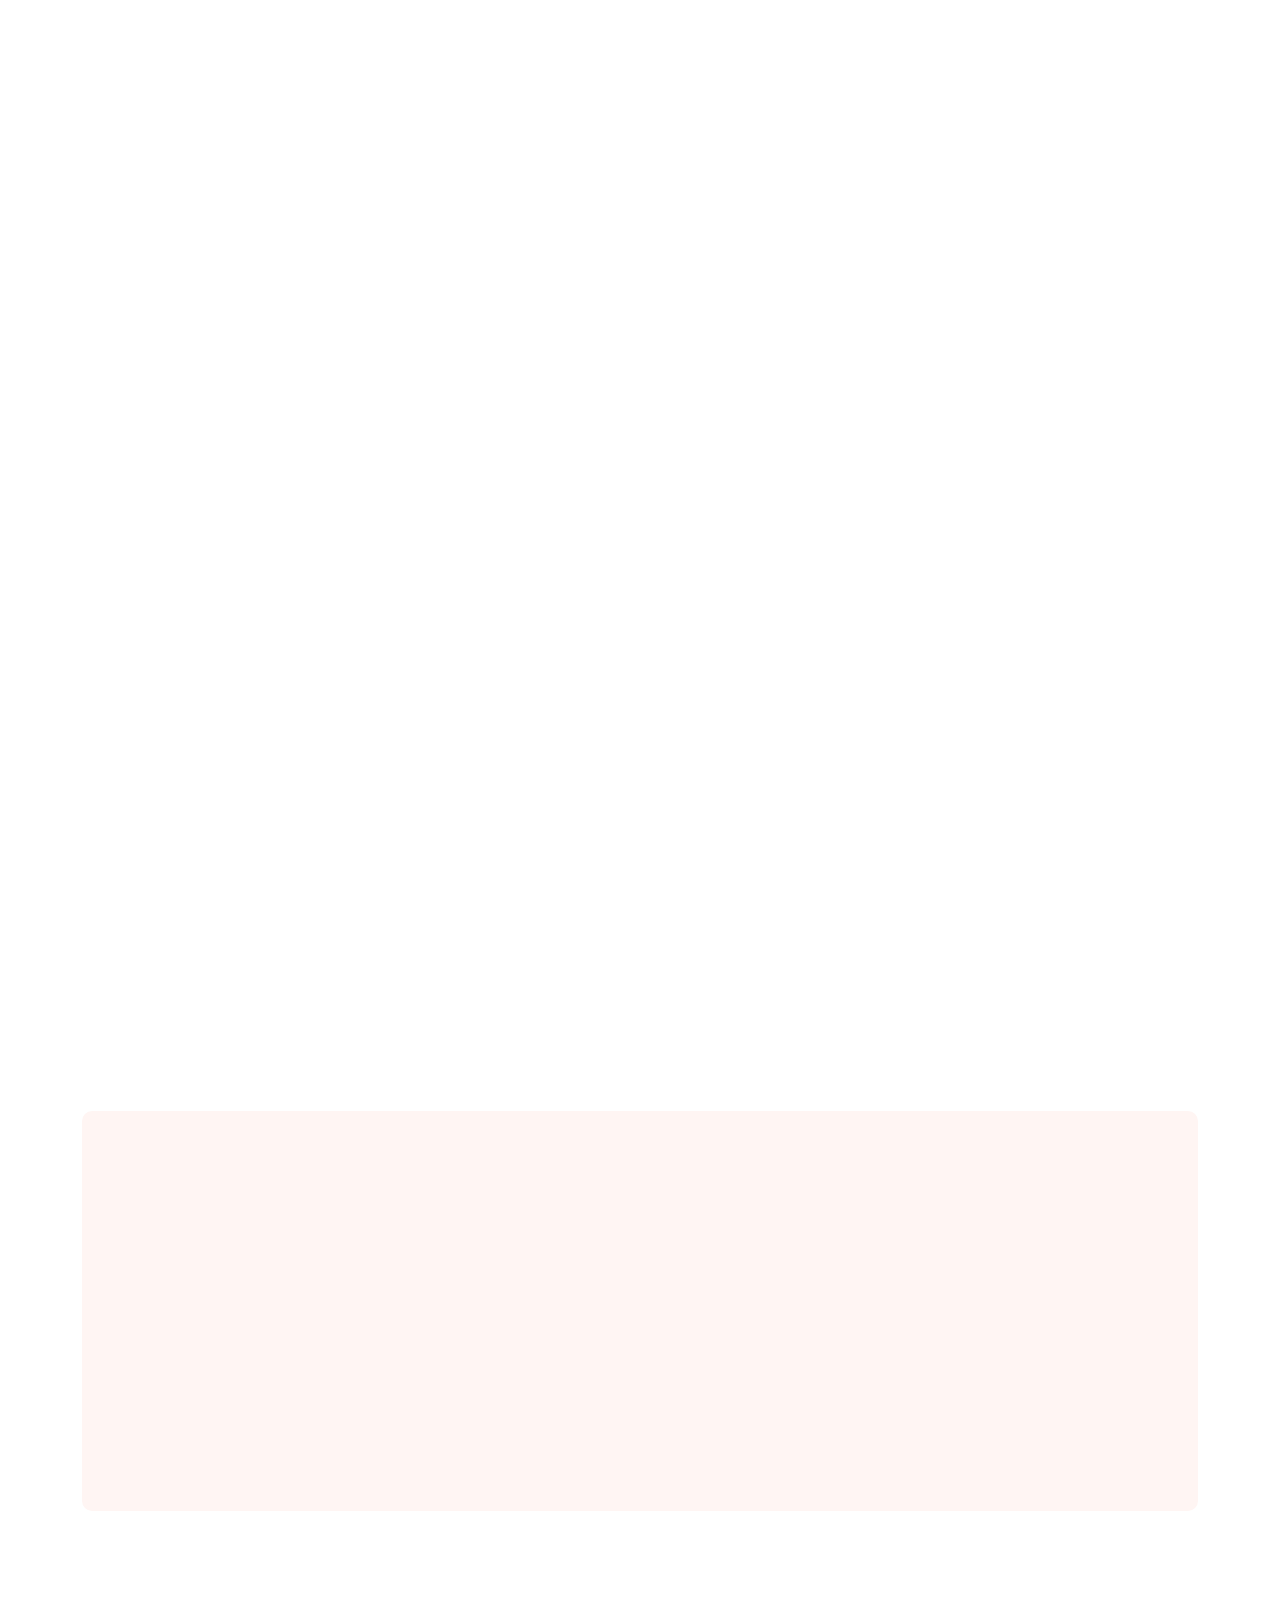
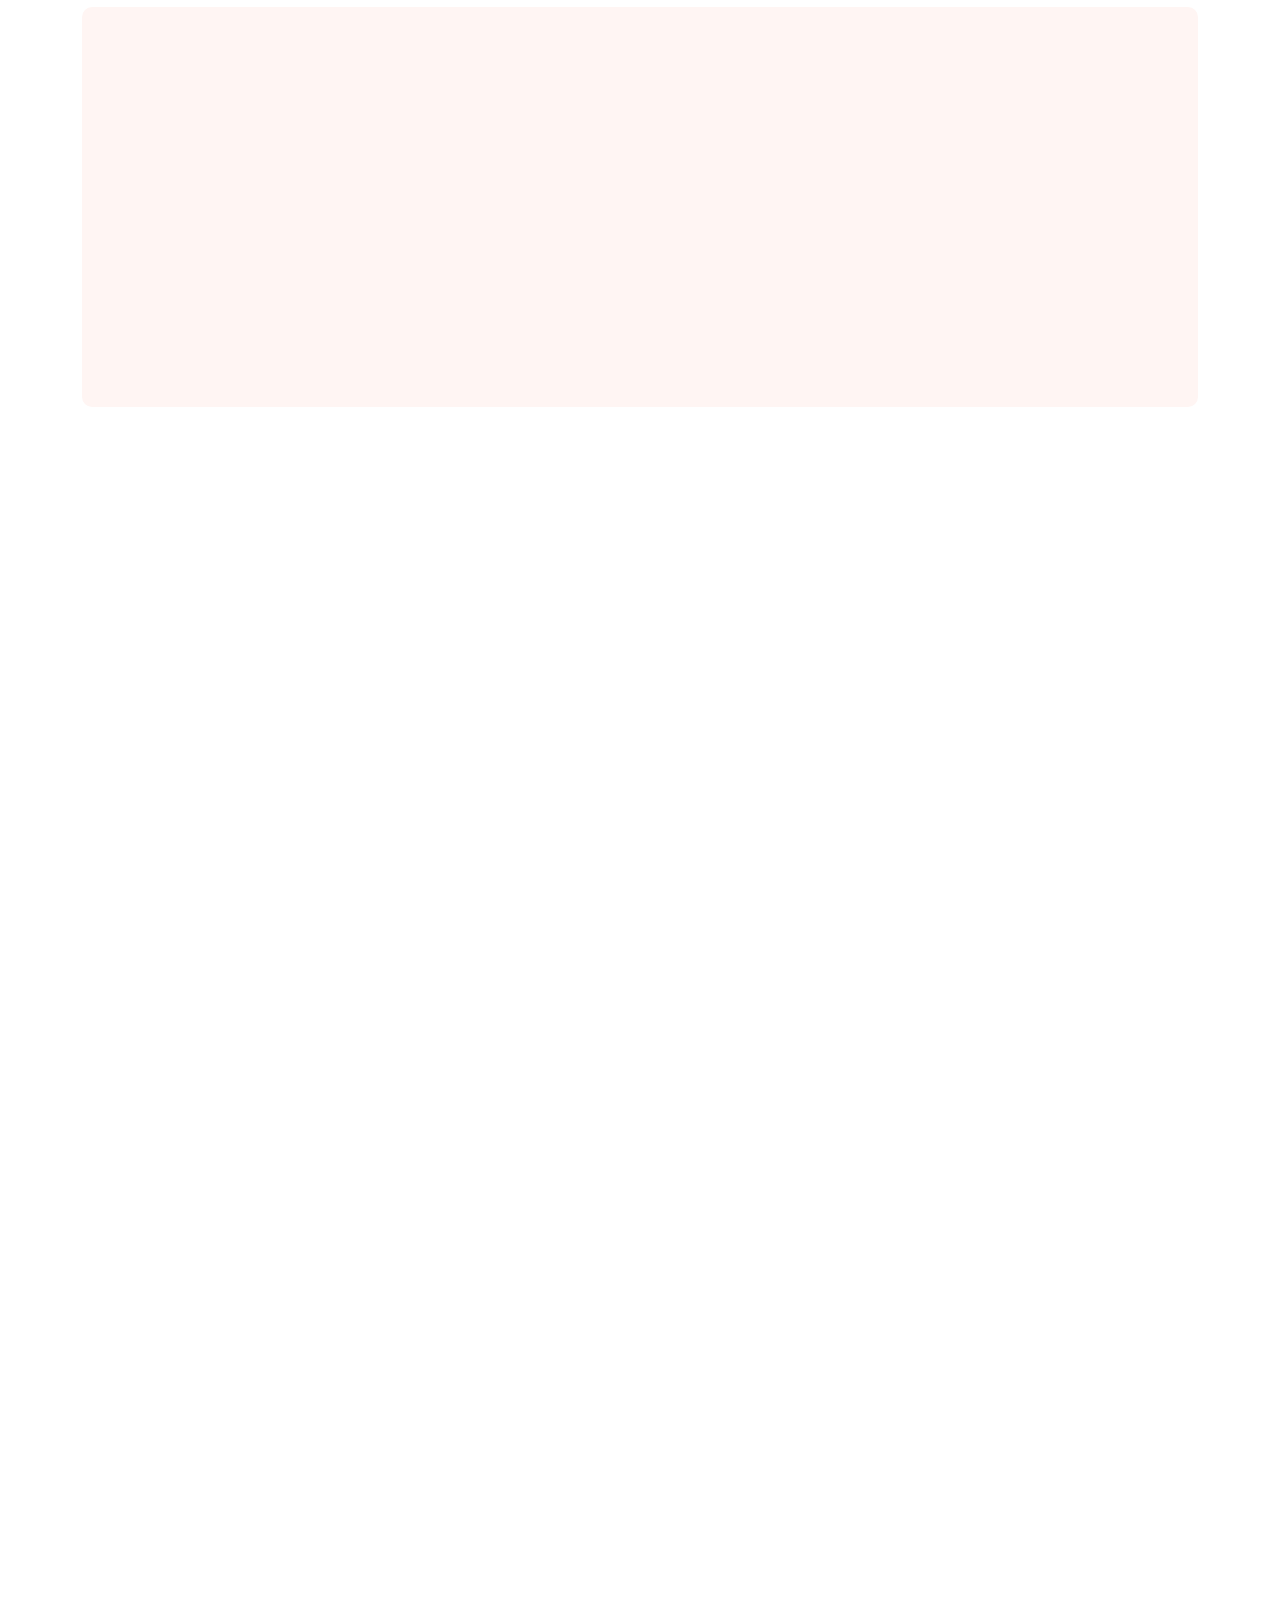
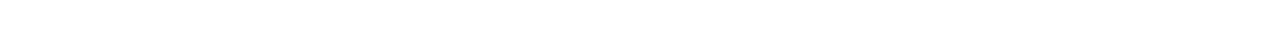
<file: coordinator.html>
<!DOCTYPE html>
<html lang="en">

<head>
    <meta charset="utf-8">
    <title>SWWC - South West Women Cooperative </title>
    <meta content="width=device-width, initial-scale=1.0" name="viewport">
    <meta content="" name="keywords">
    <meta content="" name="description">

    <!-- Favicon -->
    <link href="img/favicon.ico" rel="icon">

    <!-- Google Web Fonts -->
    <link rel="preconnect" href="https://fonts.googleapis.com">
    <link rel="preconnect" href="https://fonts.gstatic.com" crossorigin>
    <link href="https://fonts.googleapis.com/css2?family=Heebo:wght@400;500;600&family=Inter:wght@600&family=Lobster+Two:wght@700&display=swap" rel="stylesheet">
    
    <!-- Icon Font Stylesheet -->
    <link href="https://cdnjs.cloudflare.com/ajax/libs/font-awesome/5.10.0/css/all.min.css" rel="stylesheet">
    <link href="https://cdn.jsdelivr.net/npm/bootstrap-icons@1.4.1/font/bootstrap-icons.css" rel="stylesheet">

    <!-- Libraries Stylesheet -->
    <link href="lib/animate/animate.min.css" rel="stylesheet">
    <link href="lib/owlcarousel/assets/owl.carousel.min.css" rel="stylesheet">

    <!-- Customized Bootstrap Stylesheet -->
    <link href="css/bootstrap.min.css" rel="stylesheet">

    <!-- Template Stylesheet -->
    <link href="css/style.css" rel="stylesheet">
</head>

<body>
    <div class="container-xxl bg-white p-0">
        <!-- Spinner Start -->
        <div id="spinner" class="show bg-white position-fixed translate-middle w-100 vh-100 top-50 start-50 d-flex align-items-center justify-content-center">
            <div class="spinner-border text-primary" style="width: 3rem; height: 3rem;" role="status">
                <span class="sr-only">Loading...</span>
            </div>
        </div>
        <!-- Spinner End -->


        <!-- Navbar Start -->
        <nav class="navbar navbar-expand-lg bg-white navbar-light sticky-top px-4 px-lg-5 py-lg-0">
            <a href="index.html" class="navbar-brand">
                <h1 class="m-0 text-primary">SWWC</h1>
            </a>
            <button type="button" class="navbar-toggler" data-bs-toggle="collapse" data-bs-target="#navbarCollapse">
                <span class="navbar-toggler-icon"></span>
            </button>
            <div class="collapse navbar-collapse" id="navbarCollapse">
                <div class="navbar-nav mx-auto">
                    <a href="index.html" class="nav-item nav-link active">Home</a>
                    <a href="about.html" class="nav-item nav-link">About Us</a>
                    <a href="products.html" class="nav-item nav-link">Our Products</a>
                    <a href="coordinator.html" class="nav-item nav-link">Coordinators</a>
                    <a href="contact.html" class="nav-item nav-link">Contact Us</a>
                </div>
                <a href="contact.html" class="btn btn-primary rounded-pill px-3 d-none d-lg-block">Join Us<i class="fa fa-arrow-right ms-3"></i></a>
            </div>
        </nav>
        <!-- Navbar End -->


        <!-- Page Header End -->
        <div class="container-xxl py-5 page-header position-relative mb-5">
            <div class="container py-5">
                <h1 class="display-2 text-white animated slideInDown mb-4">Coordinators</h1>
                <nav aria-label="breadcrumb animated slideInDown">
                    <ol class="breadcrumb">
                        <li class="breadcrumb-item"><a href="#">Home</a></li>
                        
                        <li class="breadcrumb-item text-white active" aria-current="page">Coordinators</li>
                    </ol>
                </nav>
            </div>
        </div>
        <!-- Page Header End -->


        <!-- Classes Start -->
        <div class="container-xxl py-5">
            <div class="container">
                <div class="text-center mx-auto mb-5 wow fadeInUp" data-wow-delay="0.1s" style="max-width: 600px;">
                    <h1 class="mb-3">SWWC Coordinators</h1>
                    <p>SWWC has coordinators responsible for overseeing our operations in the Southwestern states. The list of our current coordinators is as follows</p>
                </div>
                <div class="row g-4">
                    <div class="col-lg-4 col-md-6 wow fadeInUp" data-wow-delay="0.1s">
                        <div class="classes-item">
                            <div class="bg-light rounded-circle w-75 mx-auto p-3">
                                <img class="img-fluid rounded-circle" src="img/co3.jpg" alt="">
                            </div>
                            <div class="bg-light rounded p-4 pt-5 mt-n5">
                                <a class="d-block text-center h3 mt-3 mb-4" href="">Oyo State </a>
                                <div class="d-flex align-items-center justify-content-between mb-4">
                                    <div class="d-flex align-items-center">
                                        
                                        <div class="ms-3">
                                            <h6 class="text-primary mb-1">Coordinator</h6>
                                            
                                        </div>
                                    </div>
                                    
                                </div>
                                <div class="row g-1">
                                    <div class="col-4">
                                        <div class="border-top border-3 border-warning pt-2">
                                            <h6 class="text-warning mb-1">Name:</h6>
                                            <small>Oluwatoyin Adesola</small>
                                        </div>
                                    </div>
                                    <div class="col-4">
                                        <div class="border-top border-3 border-primary pt-2">
                                            <h6 class="text-primary mb-1">Phone No:</h6>
                                            <small>08034938923</small>
                                        </div>
                                    </div>
                                    <div class="col-4">
                                        <div class="border-top border-3 border-success pt-2">
                                            <h6 class="text-success mb-1">Email:</h6>
                                            <small>bistoy2012
                                                @gmail.com</small>
                                        </div>
                                    </div>
                                    
                                </div>
                            </div>
                        </div>
                    </div>
                    <div class="col-lg-4 col-md-6 wow fadeInUp" data-wow-delay="0.1s">
                        <div class="classes-item">
                            <div class="bg-light rounded-circle w-75 mx-auto p-3">
                                <img class="img-fluid rounded-circle" src="img/co2.jpg" alt="">
                            </div>
                            <div class="bg-light rounded p-4 pt-5 mt-n5">
                                <a class="d-block text-center h3 mt-3 mb-4" href="">Ondo State </a>
                                <div class="d-flex align-items-center justify-content-between mb-4">
                                    <div class="d-flex align-items-center">
                                        
                                        <div class="ms-3">
                                            <h6 class="text-primary mb-1">Coordinator</h6>
                                            
                                        </div>
                                    </div>
                                    
                                </div>
                                <div class="row g-1">
                                    <div class="col-4">
                                        <div class="border-top border-3 border-warning pt-2">
                                            <h6 class="text-warning mb-1">Name:</h6>
                                            <small>Ofomiyonwon Funmilayo Deborah</small>
                                        </div>
                                    </div>
                                    <div class="col-4">
                                        <div class="border-top border-3 border-primary pt-2">
                                            <h6 class="text-primary mb-1">Phone No:</h6>
                                            <small>08154099342</small>
                                        </div>
                                    </div>
                                    <div class="col-4">
                                        <div class="border-top border-3 border-success pt-2">
                                            <h6 class="text-success mb-1">Email:</h6>
                                            <small>ofomiyonwonfunmilayo
                                                @gmail.com</small>
                                        </div>
                                    </div>
                                    
                                </div>
                            </div>
                        </div>
                    </div>
                    <div class="col-lg-4 col-md-6 wow fadeInUp" data-wow-delay="0.1s">
                        <div class="classes-item">
                            <div class="bg-light rounded-circle w-75 mx-auto p-3">
                                <img class="img-fluid rounded-circle" src="img/co1.jpg" alt="">
                            </div>
                            <div class="bg-light rounded p-4 pt-5 mt-n5">
                                <a class="d-block text-center h3 mt-3 mb-4" href="">Ekiti State </a>
                                <div class="d-flex align-items-center justify-content-between mb-4">
                                    <div class="d-flex align-items-center">
                                        
                                        <div class="ms-3">
                                            <h6 class="text-primary mb-1">Coordinator</h6>
                                            
                                        </div>
                                    </div>
                                    
                                </div>
                                <div class="row g-1">
                                    <div class="col-4">
                                        <div class="border-top border-3 border-warning pt-2">
                                            <h6 class="text-warning mb-1">Name:</h6>
                                            <small>Fatoba Ayomide</small>
                                        </div>
                                    </div>
                                    <div class="col-4">
                                        <div class="border-top border-3 border-primary pt-2">
                                            <h6 class="text-primary mb-1">Phone No:</h6>
                                            <small>08168254303</small>
                                        </div>
                                    </div>
                                    <div class="col-4">
                                        <div class="border-top border-3 border-success pt-2">
                                            <h6 class="text-success mb-1">Email:</h6>
                                            <small>ajiboyeodunayo790
                                                @gmail.com</small>
                                        </div>
                                    </div>
                                    
                                </div>
                            </div>
                        </div>
                    </div>
                    <div class="col-lg-4 col-md-6 wow fadeInUp" data-wow-delay="0.1s">
                        <div class="classes-item">
                            <div class="bg-light rounded-circle w-75 mx-auto p-3">
                                <img class="img-fluid rounded-circle" src="img/co4.png" alt="">
                            </div>
                            <div class="bg-light rounded p-4 pt-5 mt-n5">
                                <a class="d-block text-center h3 mt-3 mb-4" href="">Lagos State </a>
                                <div class="d-flex align-items-center justify-content-between mb-4">
                                    <div class="d-flex align-items-center">
                                        
                                        <div class="ms-3">
                                            <h6 class="text-primary mb-1">Coordinator</h6>
                                            
                                        </div>
                                    </div>
                                    
                                </div>
                                <div class="row g-1">
                                    <div class="col-4">
                                        <div class="border-top border-3 border-warning pt-2">
                                            <h6 class="text-warning mb-1">Name:</h6>
                                            <small>Olaide Muinat Afolake</small>
                                        </div>
                                    </div>
                                    <div class="col-4">
                                        <div class="border-top border-3 border-primary pt-2">
                                            <h6 class="text-primary mb-1">Phone No:</h6>
                                            <small>08024799089</small>
                                        </div>
                                    </div>
                                    <div class="col-4">
                                        <div class="border-top border-3 border-success pt-2">
                                            <h6 class="text-success mb-1">Email:</h6>
                                            <small>olaideafolake15
                                                @gmail.com</small>
                                        </div>
                                    </div>
                                    
                                </div>
                            </div>
                        </div>
                    </div>
                    <div class="col-lg-4 col-md-6 wow fadeInUp" data-wow-delay="0.1s">
                        <div class="classes-item">
                            <div class="bg-light rounded-circle w-75 mx-auto p-3">
                                <img class="img-fluid rounded-circle" src="img/co5.png" alt="">
                            </div>
                            <div class="bg-light rounded p-4 pt-5 mt-n5">
                                <a class="d-block text-center h3 mt-3 mb-4" href="">Ogun State </a>
                                <div class="d-flex align-items-center justify-content-between mb-4">
                                    <div class="d-flex align-items-center">
                                        
                                        <div class="ms-3">
                                            <h6 class="text-primary mb-1">Coordinator</h6>
                                            
                                        </div>
                                    </div>
                                    
                                </div>
                                <div class="row g-1">
                                    <div class="col-4">
                                        <div class="border-top border-3 border-warning pt-2">
                                            <h6 class="text-warning mb-1">Name:</h6>
                                            <small>Ogunmoye Hairat Olukemi</small>
                                        </div>
                                    </div>
                                    <div class="col-4">
                                        <div class="border-top border-3 border-primary pt-2">
                                            <h6 class="text-primary mb-1">Phone No:</h6>
                                            <small>09039511665</small>
                                        </div>
                                    </div>
                                    <div class="col-4">
                                        <div class="border-top border-3 border-success pt-2">
                                            <h6 class="text-success mb-1">Email:</h6>
                                            <small>hogunmoye
                                                @gmail.com</small>
                                        </div>
                                    </div>
                                    
                                </div>
                            </div>
                        </div>
                    </div>
                    <div class="col-lg-4 col-md-6 wow fadeInUp" data-wow-delay="0.1s">
                        <div class="classes-item">
                            <div class="bg-light rounded-circle w-75 mx-auto p-3">
                                <img class="img-fluid rounded-circle" src="img/co7.jpg" alt="">
                            </div>
                            <div class="bg-light rounded p-4 pt-5 mt-n5">
                                <a class="d-block text-center h3 mt-3 mb-4" href="">Osun State </a>
                                <div class="d-flex align-items-center justify-content-between mb-4">
                                    <div class="d-flex align-items-center">
                                        
                                        <div class="ms-3">
                                            <h6 class="text-primary mb-1">Coordinator</h6>
                                            
                                        </div>
                                    </div>
                                    
                                </div>
                                <div class="row g-1">
                                    <div class="col-4">
                                        <div class="border-top border-3 border-warning pt-2">
                                            <h6 class="text-warning mb-1">Name:</h6>
                                            <small>Ramata Bibitayo Akinniran</small>
                                        </div>
                                    </div>
                                    <div class="col-4">
                                        <div class="border-top border-3 border-primary pt-2">
                                            <h6 class="text-primary mb-1">Phone No:</h6>
                                            <small>08108359923</small>
                                        </div>
                                    </div>
                                    <div class="col-4">
                                        <div class="border-top border-3 border-success pt-2">
                                            <h6 class="text-success mb-1">Email:</h6>
                                            <small>teleflora21462
                                                @gmail.com</small>
                                        </div>
                                    </div>
                                    
                                </div>
                            </div>
                        </div>
                    </div>
                    <div class="col-lg-4 col-md-6 wow fadeInUp" data-wow-delay="0.1s">
                        <div class="classes-item">
                            <div class="bg-light rounded-circle w-75 mx-auto p-3">
                                <img class="img-fluid rounded-circle" src="img/cop7.jpg" alt="">
                            </div>
                            <div class="bg-light rounded p-4 pt-5 mt-n5">
                                <a class="d-block text-center h3 mt-3 mb-4" href="">National South West </a>
                                <div class="d-flex align-items-center justify-content-between mb-4">
                                    <div class="d-flex align-items-center">
                                        
                                        <div class="ms-3">
                                            <h6 class="text-primary mb-1">Coordinator</h6>
                                            
                                        </div>
                                    </div>
                                    
                                </div>
                                <div class="row g-1">
                                    <div class="col-4">
                                        <div class="border-top border-3 border-warning pt-2">
                                            <h6 class="text-warning mb-1">Name:</h6>
                                            <small>Mrs Ogunmoye</small>
                                        </div>
                                    </div>
                                    <div class="col-4">
                                        <div class="border-top border-3 border-primary pt-2">
                                            <h6 class="text-primary mb-1">Phone No:</h6>
                                            <small>09039511665</small>
                                        </div>
                                    </div>
                                    <div class="col-4">
                                        <div class="border-top border-3 border-success pt-2">
                                            <h6 class="text-success mb-1">Email:</h6>
                                            <small>hogunmoye
                                                @gmail.com</small>
                                        </div>
                                    </div>
                                    
                                </div>
                            </div>
                        </div>
                    </div>
                       <div class="col-lg-4 col-md-6 wow fadeInUp" data-wow-delay="0.1s">
                        <div class="classes-item">
                            <div class="bg-light rounded-circle w-75 mx-auto p-3">
                                <img class="img-fluid rounded-circle" src="img/sw.jpg" alt="">
                            </div>
                            <div class="bg-light rounded p-4 pt-5 mt-n5">
                                <a class="d-block text-center h3 mt-3 mb-4" href="">National South West </a>
                                <div class="d-flex align-items-center justify-content-between mb-4">
                                    <div class="d-flex align-items-center">
                                        
                                        <div class="ms-3">
                                            <h6 class="text-primary mb-1">Secretary</h6>
                                            
                                        </div>
                                    </div>
                                    
                                </div>
                                <div class="row g-1">
                                    <div class="col-4">
                                        <div class="border-top border-3 border-warning pt-2">
                                            <h6 class="text-warning mb-1">Name:</h6>
                                            <small>Comfort Mojisola Salman</small>
                                        </div>
                                    </div>
                                    <div class="col-4">
                                        <div class="border-top border-3 border-primary pt-2">
                                            <h6 class="text-primary mb-1">Phone No:</h6>
                                            <small>08034482278</small>
                                        </div>
                                    </div>
                                    <div class="col-4">
                                        <div class="border-top border-3 border-success pt-2">
                                            <h6 class="text-success mb-1">Email:</h6>
                                            <small>teleflora21462 

                                                @gmail.com</small>
                                        </div>
                                    </div>
                                    
                                </div>
                            </div>
                        </div>
                    </div>
                 
                </div>
            </div>
        </div>
        <!-- Classes End -->


        <!-- Appointment Start -->
        <div class="container-xxl py-5">
            <div class="container">
                <div class="bg-light rounded">
                    <div class="row g-0">
                        <div class="col-lg-6 wow fadeIn" data-wow-delay="0.1s">
                            <div class="h-100 d-flex flex-column justify-content-center p-5">
                                <h1 class="mb-4">Make Appointment</h1>
                                <div>
                                  <p>  You can schedule an appointment with us through either our state coordinators, 
                                    as mentioned earlier, or by contacting our executive secretary via WhatsApp
                                    
                                </p>
                                <a class="btn btn-outline-light btn-social" href="https://wa.link/s3l8qj"><i class="fab fa-whatsapp"></i></a>
                                </div>
                            </div>
                        </div>
                        <div class="col-lg-6 wow fadeIn" data-wow-delay="0.5s" style="min-height: 400px;">
                            <div class="position-relative h-100">
                                <img class="position-absolute w-100 h-100 rounded" src="img/grad.jpg" style="object-fit: cover;">
                            </div>
                        </div>
                    </div>
                </div>
            </div>
        </div>
        <div class="container-xxl py-5">
            <div class="container">
                <div class="bg-light rounded">
                    <div class="row g-0">
                        <div class="col-lg-6 wow fadeIn" data-wow-delay="0.1s">
                            <div class="h-100 d-flex flex-column justify-content-center p-5">
                                <h1 class="mb-4">Our Trainers</h1>
                                <div>
                                  <p>  Some of our dedicated team of experienced trainers that plays a vital role in educating and guiding our students in the field of fisheries.
                                    
                                </p>
                                
                                </div>
                            </div>
                        </div>
                        <div class="col-lg-6 wow fadeIn" data-wow-delay="0.5s" style="min-height: 400px;">
                            <div class="position-relative h-100">
                                <img class="position-absolute w-100 h-100 rounded" src="img/cop2.jpg" style="object-fit: cover;">
                            </div>
                        </div>
                    </div>
                </div>
            </div>
        </div>
        <!-- Appointment End -->


        <!-- Testimonial Start -->
        <div class="container-xxl py-5">
            <div class="container">
                <div class="text-center mx-auto mb-5 wow fadeInUp" data-wow-delay="0.1s" style="max-width: 600px;">
                    <h1 class="mb-3">Our Clients Say!</h1>
                    <p>Our clients' glowing reviews of our services have been a testament to our commitment to excellence</p>
                </div>
                <div class="owl-carousel testimonial-carousel wow fadeInUp" data-wow-delay="0.1s">
                    <div class="testimonial-item bg-light rounded p-5">
                        <p class="fs-5">Their transparent and democratic structure ensures equitable benefits for all members, fostering mutual respect and innovation. Overall, this cooperative sets a commendable standard for a responsible and inclusive approach to the fishery industry.</p>
                        <div class="d-flex align-items-center bg-white me-n5" style="border-radius: 50px 0 0 50px;">
                            <img class="img-fluid flex-shrink-0 rounded-circle" src="img/profile.png" style="width: 90px; height: 90px;">
                            <div class="ps-3">
                                <h3 class="mb-1">Mr. Johnson Thomas</h3>
                                
                            </div>
                            <i class="fa fa-quote-right fa-3x text-primary ms-auto d-none d-sm-flex"></i>
                        </div>
                    </div>
                    <div class="testimonial-item bg-light rounded p-5">
                        <p class="fs-5">"An exemplary cooperative that specializes in fisheries, seamlessly balancing sustainable practices, community engagement, and innovation to set a high standard for the industry.</p>
                        <div class="d-flex align-items-center bg-white me-n5" style="border-radius: 50px 0 0 50px;">
                            <img class="img-fluid flex-shrink-0 rounded-circle" src="img/profile.png" style="width: 90px; height: 90px;">
                            <div class="ps-3">
                                <h3 class="mb-1">Mrs. Mercy Sunday</h3>
                                
                            </div>
                            <i class="fa fa-quote-right fa-3x text-primary ms-auto d-none d-sm-flex"></i>
                        </div>
                    </div>
                    <div class="testimonial-item bg-light rounded p-5">
                        <p class="fs-5">As a trainee at this cooperative, I've been incredibly inspired by the organization's unwavering commitment to sustainable fishing practices</p>
                        <div class="d-flex align-items-center bg-white me-n5" style="border-radius: 50px 0 0 50px;">
                            <img class="img-fluid flex-shrink-0 rounded-circle" src="img/profile.png" style="width: 90px; height: 90px;">
                            <div class="ps-3">
                                <h3 class="mb-1">Latifat Abdulrazak</h3>
                                <span>Trainee</span>
                            </div>
                            <i class="fa fa-quote-right fa-3x text-primary ms-auto d-none d-sm-flex"></i>
                        </div>
                    </div>
                </div>
            </div>
        </div>
        <!-- Testimonial End -->


        <!-- Footer Start -->
        <div class="container-fluid bg-dark text-white-50 footer pt-5 mt-5 wow fadeIn" data-wow-delay="0.1s">
            <div class="container py-5">
                <div class="row g-5">
                    <div class="col-lg-3 col-md-6">
                        <h3 class="text-white mb-4">Get In Touch</h3>
                        <p class="mb-2"><i class="fa fa-map-marker-alt me-3"></i>South Western States</p>
                        <p class="mb-2"><i class="fa fa-phone-alt me-3"></i>+2349039511665</p>
                        <p class="mb-2"><i class="fa fa-envelope me-3"></i>southwomenwingscooperative@gmail.com</p>
                        <div class="d-flex pt-2">
                            <a class="btn btn-outline-light btn-social" href="https://wa.me/+2349039511665"><i class="fab fa-whatsapp"></i></a>
                           
                           
                        </div>
                    </div>
                    <div class="col-lg-3 col-md-6">
                        <h3 class="text-white mb-4">Quick Links</h3>
                        <a class="btn btn-link text-white-50" href="about.html">About Us</a>
                        <a class="btn btn-link text-white-50" href="contact.html">Contact Us</a>
                        <a class="btn btn-link text-white-50" href="products.html">Our Products</a>
                    </div>
                    <div class="col-lg-3 col-md-6">
                        <h3 class="text-white mb-4">Photo Gallery</h3>
                        <div class="row g-2 pt-2">
                            <div class="col-4">
                                <img class="img-fluid rounded bg-light p-1" src="img/cop1.jpg" alt="">
                            </div>
                            <div class="col-4">
                                <img class="img-fluid rounded bg-light p-1" src="img/grad.jpg" alt="">
                            </div>
                            <div class="col-4">
                                <img class="img-fluid rounded bg-light p-1" src="img/cop2.jpg" alt="">
                            </div>
                          
                        </div>
                    </div>
                    
                </div>
            </div>
            <div class="container">
                <div class="copyright">
                    <div class="row">
                        <div class="col-md-6 text-center text-md-start mb-3 mb-md-0">
                            &copy; <a class="border-bottom" href="#">South West Women Cooperative(SWWC)</a>, All Right Reserved. 
							
							<!--/*** This template is free as long as you keep the footer author’s credit link/attribution link/backlink. If you'd like to use the template without the footer author’s credit link/attribution link/backlink, you can purchase the Credit Removal License from "https://htmlcodex.com/credit-removal". Thank you for your support. ***/-->
							Designed By <a class="border-bottom" href="https://wa.me/08117458593">Abuhaneeph</a>
                        </div>
                        <div class="col-md-6 text-center text-md-end">
                            <div class="footer-menu">
                                <a href="index.html">Home</a>
                               
                            </div>
                        </div>
                    </div>
                </div>
            </div>
        </div>
        <!-- Footer End -->


        <!-- Back to Top -->
        <a href="#" class="btn btn-lg btn-primary btn-lg-square back-to-top"><i class="bi bi-arrow-up"></i></a>
    </div>

    <!-- JavaScript Libraries -->
    <script src="https://code.jquery.com/jquery-3.4.1.min.js"></script>
    <script src="https://cdn.jsdelivr.net/npm/bootstrap@5.0.0/dist/js/bootstrap.bundle.min.js"></script>
    <script src="lib/wow/wow.min.js"></script>
    <script src="lib/easing/easing.min.js"></script>
    <script src="lib/waypoints/waypoints.min.js"></script>
    <script src="lib/owlcarousel/owl.carousel.min.js"></script>

    <!-- Template Javascript -->
    <script src="js/main.js"></script>
</body>

</html>
</file>
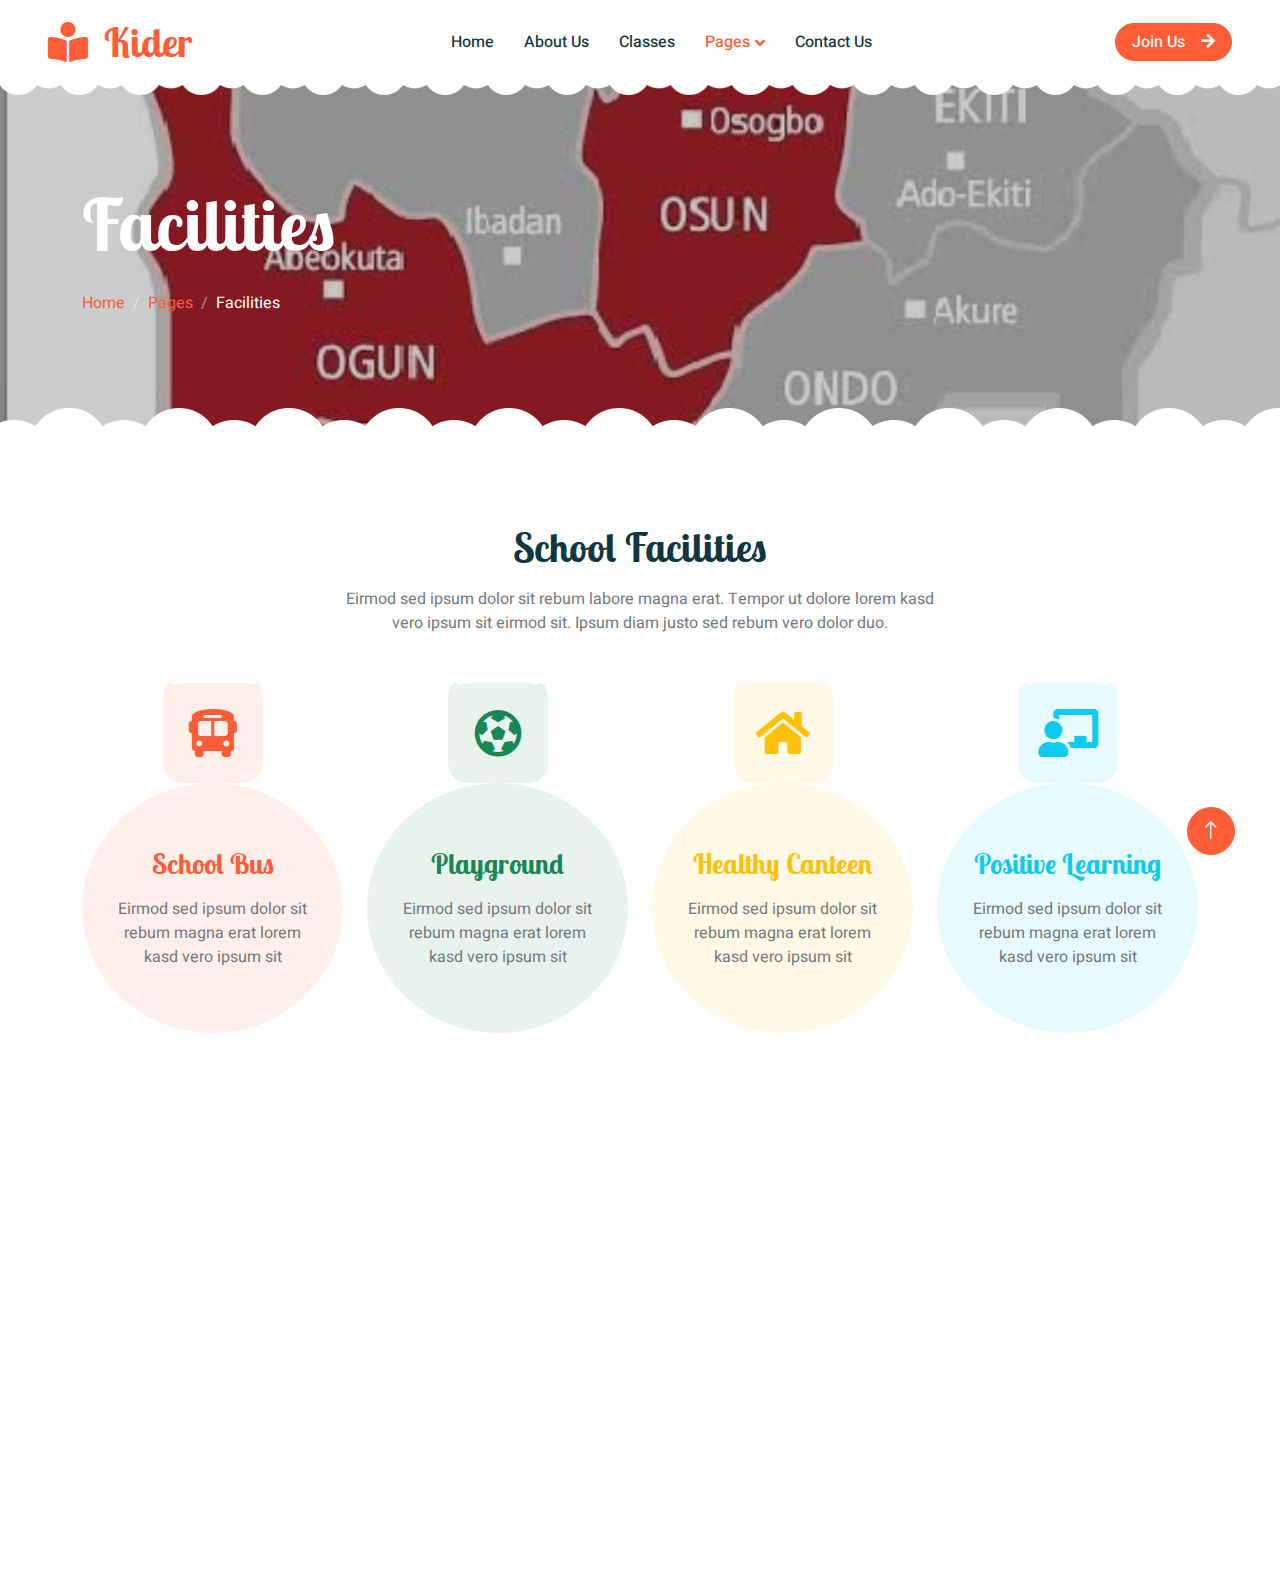
<file: facility.html>
<!DOCTYPE html>
<html lang="en">

<head>
    <meta charset="utf-8">
    <title>Kider - Preschool Website Template</title>
    <meta content="width=device-width, initial-scale=1.0" name="viewport">
    <meta content="" name="keywords">
    <meta content="" name="description">

    <!-- Favicon -->
    <link href="img/favicon.ico" rel="icon">

    <!-- Google Web Fonts -->
    <link rel="preconnect" href="https://fonts.googleapis.com">
    <link rel="preconnect" href="https://fonts.gstatic.com" crossorigin>
    <link href="https://fonts.googleapis.com/css2?family=Heebo:wght@400;500;600&family=Inter:wght@600&family=Lobster+Two:wght@700&display=swap" rel="stylesheet">
    
    <!-- Icon Font Stylesheet -->
    <link href="https://cdnjs.cloudflare.com/ajax/libs/font-awesome/5.10.0/css/all.min.css" rel="stylesheet">
    <link href="https://cdn.jsdelivr.net/npm/bootstrap-icons@1.4.1/font/bootstrap-icons.css" rel="stylesheet">

    <!-- Libraries Stylesheet -->
    <link href="lib/animate/animate.min.css" rel="stylesheet">
    <link href="lib/owlcarousel/assets/owl.carousel.min.css" rel="stylesheet">

    <!-- Customized Bootstrap Stylesheet -->
    <link href="css/bootstrap.min.css" rel="stylesheet">

    <!-- Template Stylesheet -->
    <link href="css/style.css" rel="stylesheet">
</head>

<body>
    <div class="container-xxl bg-white p-0">
        <!-- Spinner Start -->
        <div id="spinner" class="show bg-white position-fixed translate-middle w-100 vh-100 top-50 start-50 d-flex align-items-center justify-content-center">
            <div class="spinner-border text-primary" style="width: 3rem; height: 3rem;" role="status">
                <span class="sr-only">Loading...</span>
            </div>
        </div>
        <!-- Spinner End -->


        <!-- Navbar Start -->
        <nav class="navbar navbar-expand-lg bg-white navbar-light sticky-top px-4 px-lg-5 py-lg-0">
            <a href="index.html" class="navbar-brand">
                <h1 class="m-0 text-primary"><i class="fa fa-book-reader me-3"></i>Kider</h1>
            </a>
            <button type="button" class="navbar-toggler" data-bs-toggle="collapse" data-bs-target="#navbarCollapse">
                <span class="navbar-toggler-icon"></span>
            </button>
            <div class="collapse navbar-collapse" id="navbarCollapse">
                <div class="navbar-nav mx-auto">
                    <a href="index.html" class="nav-item nav-link">Home</a>
                    <a href="about.html" class="nav-item nav-link">About Us</a>
                    <a href="classes.html" class="nav-item nav-link">Classes</a>
                    <div class="nav-item dropdown">
                        <a href="#" class="nav-link dropdown-toggle active" data-bs-toggle="dropdown">Pages</a>
                        <div class="dropdown-menu rounded-0 rounded-bottom border-0 shadow-sm m-0">
                            <a href="facility.html" class="dropdown-item active">School Facilities</a>
                            <a href="team.html" class="dropdown-item">Popular Teachers</a>
                            <a href="call-to-action.html" class="dropdown-item">Become A Teachers</a>
                            <a href="appointment.html" class="dropdown-item">Make Appointment</a>
                            <a href="testimonial.html" class="dropdown-item">Testimonial</a>
                            <a href="404.html" class="dropdown-item">404 Error</a>
                        </div>
                    </div>
                    <a href="contact.html" class="nav-item nav-link">Contact Us</a>
                </div>
                <a href="" class="btn btn-primary rounded-pill px-3 d-none d-lg-block">Join Us<i class="fa fa-arrow-right ms-3"></i></a>
            </div>
        </nav>
        <!-- Navbar End -->


        <!-- Page Header End -->
        <div class="container-xxl py-5 page-header position-relative mb-5">
            <div class="container py-5">
                <h1 class="display-2 text-white animated slideInDown mb-4">Facilities</h1>
                <nav aria-label="breadcrumb animated slideInDown">
                    <ol class="breadcrumb">
                        <li class="breadcrumb-item"><a href="#">Home</a></li>
                        <li class="breadcrumb-item"><a href="#">Pages</a></li>
                        <li class="breadcrumb-item text-white active" aria-current="page">Facilities</li>
                    </ol>
                </nav>
            </div>
        </div>
        <!-- Page Header End -->


        <!-- Facilities Start -->
        <div class="container-xxl py-5">
            <div class="container">
                <div class="text-center mx-auto mb-5 wow fadeInUp" data-wow-delay="0.1s" style="max-width: 600px;">
                    <h1 class="mb-3">School Facilities</h1>
                    <p>Eirmod sed ipsum dolor sit rebum labore magna erat. Tempor ut dolore lorem kasd vero ipsum sit eirmod sit. Ipsum diam justo sed rebum vero dolor duo.</p>
                </div>
                <div class="row g-4">
                    <div class="col-lg-3 col-sm-6 wow fadeInUp" data-wow-delay="0.1s">
                        <div class="facility-item">
                            <div class="facility-icon bg-primary">
                                <span class="bg-primary"></span>
                                <i class="fa fa-bus-alt fa-3x text-primary"></i>
                                <span class="bg-primary"></span>
                            </div>
                            <div class="facility-text bg-primary">
                                <h3 class="text-primary mb-3">School Bus</h3>
                                <p class="mb-0">Eirmod sed ipsum dolor sit rebum magna erat lorem kasd vero ipsum sit</p>
                            </div>
                        </div>
                    </div>
                    <div class="col-lg-3 col-sm-6 wow fadeInUp" data-wow-delay="0.3s">
                        <div class="facility-item">
                            <div class="facility-icon bg-success">
                                <span class="bg-success"></span>
                                <i class="fa fa-futbol fa-3x text-success"></i>
                                <span class="bg-success"></span>
                            </div>
                            <div class="facility-text bg-success">
                                <h3 class="text-success mb-3">Playground</h3>
                                <p class="mb-0">Eirmod sed ipsum dolor sit rebum magna erat lorem kasd vero ipsum sit</p>
                            </div>
                        </div>
                    </div>
                    <div class="col-lg-3 col-sm-6 wow fadeInUp" data-wow-delay="0.5s">
                        <div class="facility-item">
                            <div class="facility-icon bg-warning">
                                <span class="bg-warning"></span>
                                <i class="fa fa-home fa-3x text-warning"></i>
                                <span class="bg-warning"></span>
                            </div>
                            <div class="facility-text bg-warning">
                                <h3 class="text-warning mb-3">Healthy Canteen</h3>
                                <p class="mb-0">Eirmod sed ipsum dolor sit rebum magna erat lorem kasd vero ipsum sit</p>
                            </div>
                        </div>
                    </div>
                    <div class="col-lg-3 col-sm-6 wow fadeInUp" data-wow-delay="0.7s">
                        <div class="facility-item">
                            <div class="facility-icon bg-info">
                                <span class="bg-info"></span>
                                <i class="fa fa-chalkboard-teacher fa-3x text-info"></i>
                                <span class="bg-info"></span>
                            </div>
                            <div class="facility-text bg-info">
                                <h3 class="text-info mb-3">Positive Learning</h3>
                                <p class="mb-0">Eirmod sed ipsum dolor sit rebum magna erat lorem kasd vero ipsum sit</p>
                            </div>
                        </div>
                    </div>
                </div>
            </div>
        </div>
        <!-- Facilities End -->


        <!-- Footer Start -->
        <div class="container-fluid bg-dark text-white-50 footer pt-5 mt-5 wow fadeIn" data-wow-delay="0.1s">
            <div class="container py-5">
                <div class="row g-5">
                    <div class="col-lg-3 col-md-6">
                        <h3 class="text-white mb-4">Get In Touch</h3>
                        <p class="mb-2"><i class="fa fa-map-marker-alt me-3"></i>123 Street, New York, USA</p>
                        <p class="mb-2"><i class="fa fa-phone-alt me-3"></i>+012 345 67890</p>
                        <p class="mb-2"><i class="fa fa-envelope me-3"></i>info@example.com</p>
                        <div class="d-flex pt-2">
                            <a class="btn btn-outline-light btn-social" href=""><i class="fab fa-twitter"></i></a>
                            <a class="btn btn-outline-light btn-social" href=""><i class="fab fa-facebook-f"></i></a>
                            <a class="btn btn-outline-light btn-social" href=""><i class="fab fa-youtube"></i></a>
                            <a class="btn btn-outline-light btn-social" href=""><i class="fab fa-linkedin-in"></i></a>
                        </div>
                    </div>
                    <div class="col-lg-3 col-md-6">
                        <h3 class="text-white mb-4">Quick Links</h3>
                        <a class="btn btn-link text-white-50" href="">About Us</a>
                        <a class="btn btn-link text-white-50" href="">Contact Us</a>
                        <a class="btn btn-link text-white-50" href="">Our Services</a>
                        <a class="btn btn-link text-white-50" href="">Privacy Policy</a>
                        <a class="btn btn-link text-white-50" href="">Terms & Condition</a>
                    </div>
                    <div class="col-lg-3 col-md-6">
                        <h3 class="text-white mb-4">Photo Gallery</h3>
                        <div class="row g-2 pt-2">
                            <div class="col-4">
                                <img class="img-fluid rounded bg-light p-1" src="img/classes-1.jpg" alt="">
                            </div>
                            <div class="col-4">
                                <img class="img-fluid rounded bg-light p-1" src="img/classes-2.jpg" alt="">
                            </div>
                            <div class="col-4">
                                <img class="img-fluid rounded bg-light p-1" src="img/classes-3.jpg" alt="">
                            </div>
                            <div class="col-4">
                                <img class="img-fluid rounded bg-light p-1" src="img/classes-4.jpg" alt="">
                            </div>
                            <div class="col-4">
                                <img class="img-fluid rounded bg-light p-1" src="img/classes-5.jpg" alt="">
                            </div>
                            <div class="col-4">
                                <img class="img-fluid rounded bg-light p-1" src="img/classes-6.jpg" alt="">
                            </div>
                        </div>
                    </div>
                    <div class="col-lg-3 col-md-6">
                        <h3 class="text-white mb-4">Newsletter</h3>
                        <p>Dolor amet sit justo amet elitr clita ipsum elitr est.</p>
                        <div class="position-relative mx-auto" style="max-width: 400px;">
                            <input class="form-control bg-transparent w-100 py-3 ps-4 pe-5" type="text" placeholder="Your email">
                            <button type="button" class="btn btn-primary py-2 position-absolute top-0 end-0 mt-2 me-2">SignUp</button>
                        </div>
                    </div>
                </div>
            </div>
            <div class="container">
                <div class="copyright">
                    <div class="row">
                        <div class="col-md-6 text-center text-md-start mb-3 mb-md-0">
                            &copy; <a class="border-bottom" href="#">Your Site Name</a>, All Right Reserved. 
							
							<!--/*** This template is free as long as you keep the footer author’s credit link/attribution link/backlink. If you'd like to use the template without the footer author’s credit link/attribution link/backlink, you can purchase the Credit Removal License from "https://htmlcodex.com/credit-removal". Thank you for your support. ***/-->
							Designed By <a class="border-bottom" href="https://htmlcodex.com">HTML Codex</a>
                        </div>
                        <div class="col-md-6 text-center text-md-end">
                            <div class="footer-menu">
                                <a href="">Home</a>
                                <a href="">Cookies</a>
                                <a href="">Help</a>
                                <a href="">FQAs</a>
                            </div>
                        </div>
                    </div>
                </div>
            </div>
        </div>
        <!-- Footer End -->


        <!-- Back to Top -->
        <a href="#" class="btn btn-lg btn-primary btn-lg-square back-to-top"><i class="bi bi-arrow-up"></i></a>
    </div>

    <!-- JavaScript Libraries -->
    <script src="https://code.jquery.com/jquery-3.4.1.min.js"></script>
    <script src="https://cdn.jsdelivr.net/npm/bootstrap@5.0.0/dist/js/bootstrap.bundle.min.js"></script>
    <script src="lib/wow/wow.min.js"></script>
    <script src="lib/easing/easing.min.js"></script>
    <script src="lib/waypoints/waypoints.min.js"></script>
    <script src="lib/owlcarousel/owl.carousel.min.js"></script>

    <!-- Template Javascript -->
    <script src="js/main.js"></script>
</body>

</html>
</file>
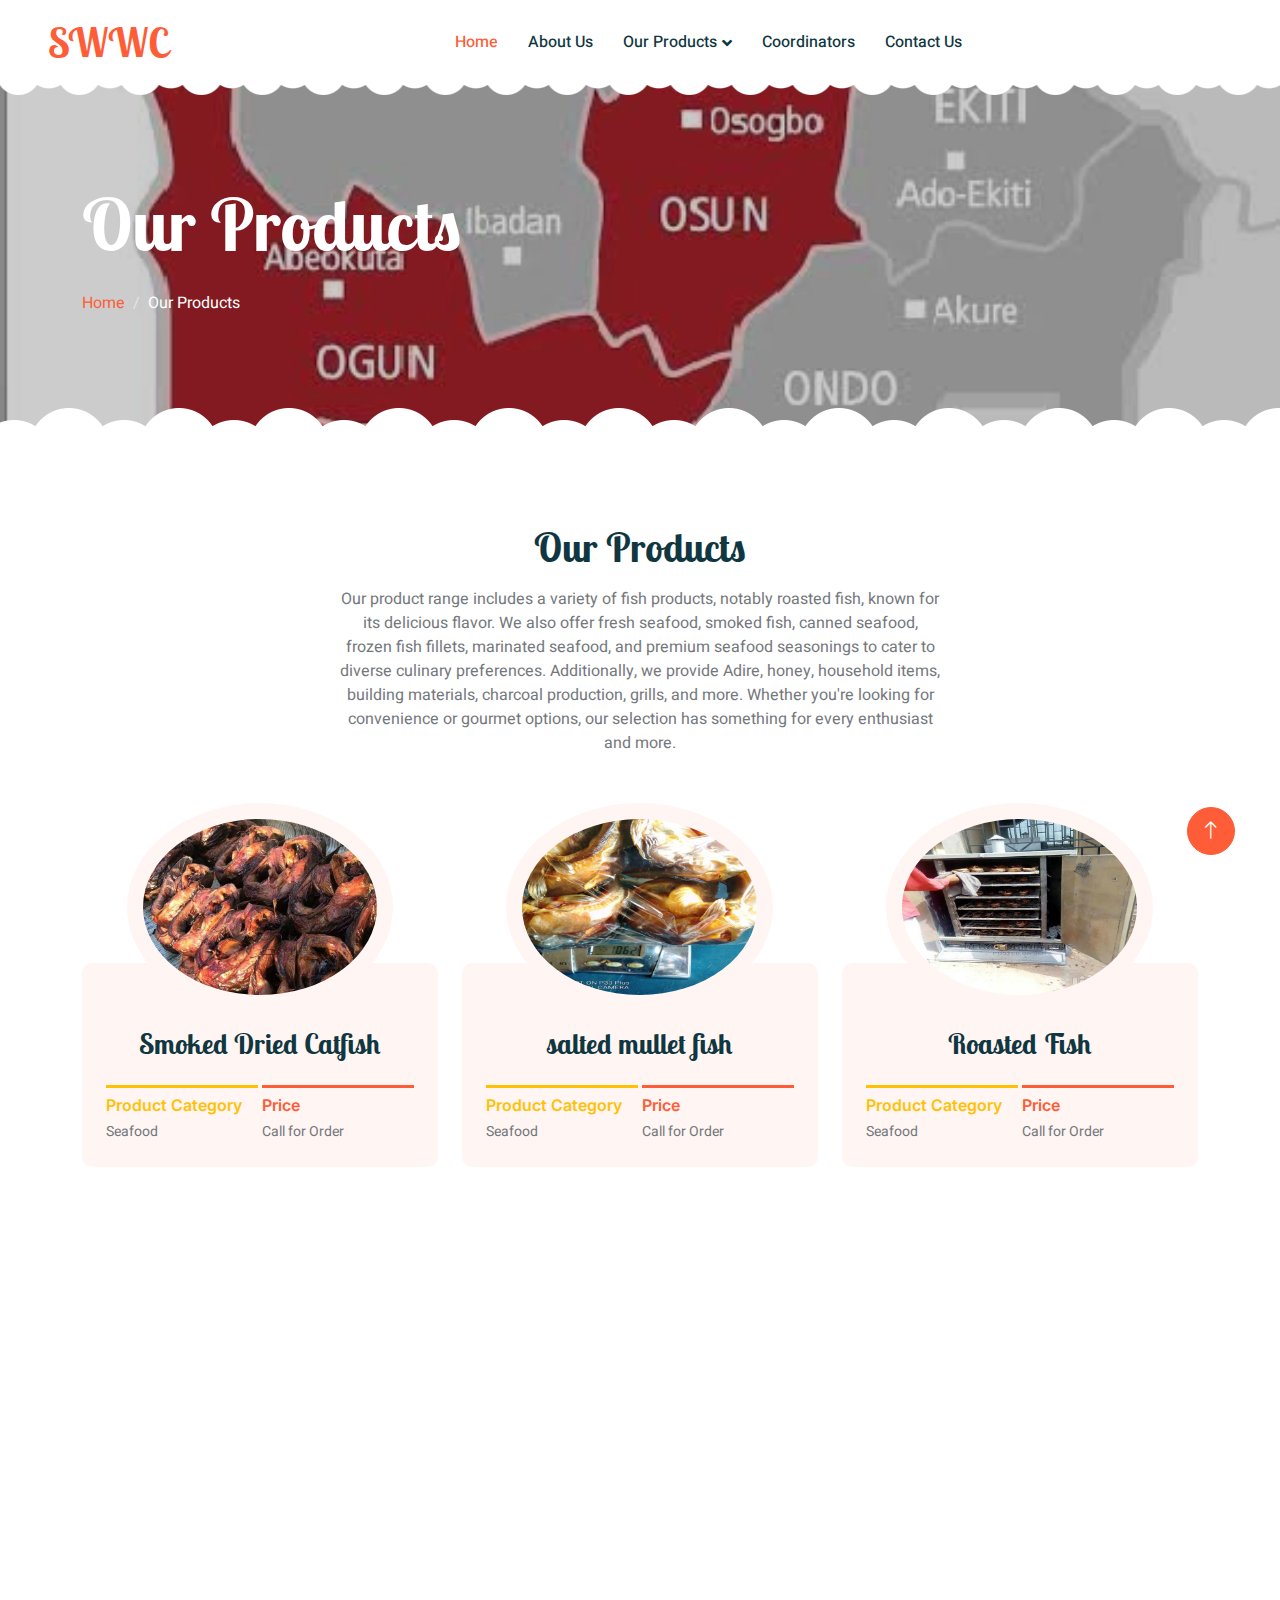
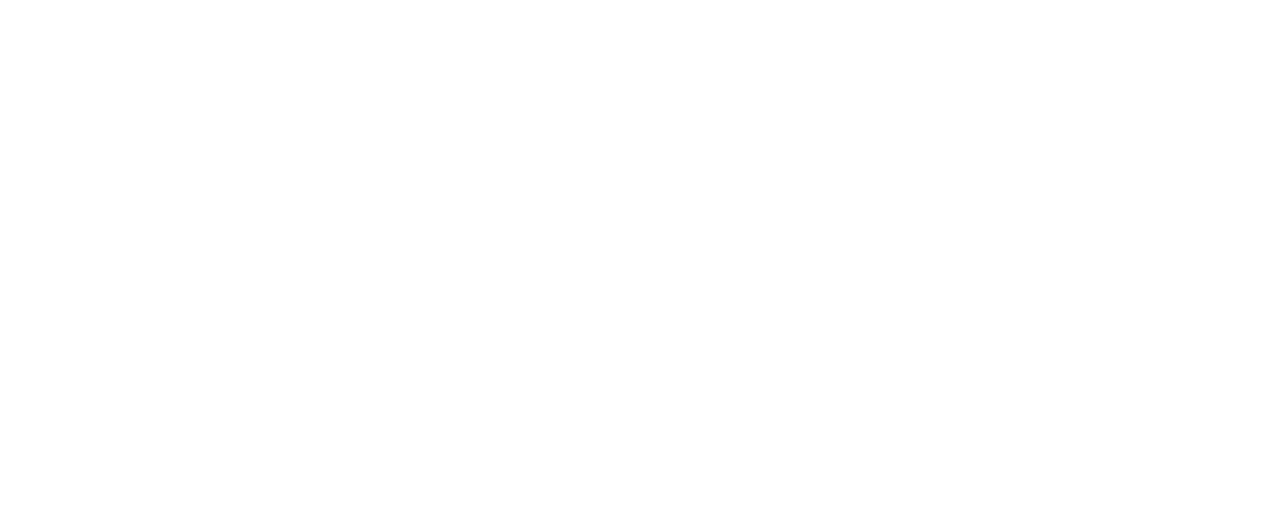
<file: fishproducts.html>
<!DOCTYPE html>
<html lang="en">

<head>
    <meta charset="utf-8">
    <title>SWWC - South West Women Cooperative </title>
    <meta content="width=device-width, initial-scale=1.0" name="viewport">
    <meta content="" name="keywords">
    <meta content="" name="description">

    <!-- Favicon -->
    <link href="img/favicon.ico" rel="icon">

    <!-- Google Web Fonts -->
    <link rel="preconnect" href="https://fonts.googleapis.com">
    <link rel="preconnect" href="https://fonts.gstatic.com" crossorigin>
    <link href="https://fonts.googleapis.com/css2?family=Heebo:wght@400;500;600&family=Inter:wght@600&family=Lobster+Two:wght@700&display=swap" rel="stylesheet">
    
    <!-- Icon Font Stylesheet -->
    <link href="https://cdnjs.cloudflare.com/ajax/libs/font-awesome/5.10.0/css/all.min.css" rel="stylesheet">
    <link href="https://cdn.jsdelivr.net/npm/bootstrap-icons@1.4.1/font/bootstrap-icons.css" rel="stylesheet">

    <!-- Libraries Stylesheet -->
    <link href="lib/animate/animate.min.css" rel="stylesheet">
    <link href="lib/owlcarousel/assets/owl.carousel.min.css" rel="stylesheet">

    <!-- Customized Bootstrap Stylesheet -->
    <link href="css/bootstrap.min.css" rel="stylesheet">

    <!-- Template Stylesheet -->
    <link href="css/style.css" rel="stylesheet">
</head>

<body>
    <div class="container-xxl bg-white p-0">
        <!-- Spinner Start -->
        <div id="spinner" class="show bg-white position-fixed translate-middle w-100 vh-100 top-50 start-50 d-flex align-items-center justify-content-center">
            <div class="spinner-border text-primary" style="width: 3rem; height: 3rem;" role="status">
                <span class="sr-only">Loading...</span>
            </div>
        </div>
        <!-- Spinner End -->


   <!-- Navbar Start -->
   <nav class="navbar navbar-expand-lg bg-white navbar-light sticky-top px-4 px-lg-5 py-lg-0">
    <a href="index.html" class="navbar-brand">
        <h1 class="m-0 text-primary">SWWC</h1>
    </a>
    <button type="button" class="navbar-toggler" data-bs-toggle="collapse" data-bs-target="#navbarCollapse">
        <span class="navbar-toggler-icon"></span>
    </button>
    <div class="collapse navbar-collapse" id="navbarCollapse">
        <div class="navbar-nav mx-auto">
            <a href="index.html" class="nav-item nav-link active">Home</a>
            <a href="about.html" class="nav-item nav-link">About Us</a>
           
            <div class="nav-item dropdown">
                <a href="#" class="nav-link dropdown-toggle" data-bs-toggle="dropdown">Our Products</a>
                <div class="dropdown-menu rounded-0 rounded-bottom border-0 shadow-sm m-0">
                    <a href="fishproducts.html" class="nav-item nav-link">Fish Products</a>
                    <a href="shoeproducts.html" class="nav-item nav-link">Shoe and Bags Products</a>
                    <a href="clothproducts.html" class="nav-item nav-link">Cloth Products</a>
                    <a href="otherproducts.html" class="nav-item nav-link">Others Products</a>
                </div>
            </div>
            <a href="coordinator.html" class="nav-item nav-link">Coordinators</a>
            <a href="contact.html" class="nav-item nav-link">Contact Us</a>
        </div>
      
    </div>
</nav>
<!-- Navbar End -->



        <!-- Page Header End -->
        <div class="container-xxl py-5 page-header position-relative mb-5">
            <div class="container py-5">
                <h1 class="display-2 text-white animated slideInDown mb-4">Our Products</h1>
                <nav aria-label="breadcrumb animated slideInDown">
                    <ol class="breadcrumb">
                        <li class="breadcrumb-item"><a href="#">Home</a></li>
                   
                        <li class="breadcrumb-item text-white active" aria-current="page">Our Products</li>
                    </ol>
                </nav>
            </div>
        </div>
        <!-- Page Header End -->


        <!-- Team Start -->
        <div class="container-xxl py-5">
            <div class="container">
                <div class="text-center mx-auto mb-5 wow fadeInUp" data-wow-delay="0.1s" style="max-width: 600px;">
                    <h1 class="mb-3">Our Products</h1>
                    <p>
                        Our product range includes a variety of fish products, notably roasted fish,
                         known for its delicious flavor. We also offer fresh seafood, smoked fish, 
                         canned seafood, frozen fish fillets, marinated seafood, and premium seafood 
                         seasonings to cater to diverse culinary preferences. Additionally, 
                         we provide Adire, honey, household items, building materials, charcoal production, 
                         grills, and more. Whether you're looking for convenience or gourmet options,
                         our selection has something for every  enthusiast and more.
                    </p>
                </div>
                <div class="row g-4">
                    <div class="col-lg-4 col-md-6 wow fadeInUp" data-wow-delay="0.1s">
                        <div class="classes-item">
                            <div class="bg-light rounded-circle w-75 mx-auto p-3">
                                <img class="img-fluid rounded-circle" src="img/p1.jpg" alt="">
                            </div>
                            <div class="bg-light rounded p-4 pt-5 mt-n5">
                                <a class="d-block text-center h3 mt-3 mb-4" href="">Smoked Dried Catfish </a>
                               
                                <div class="row g-1">
                                    <div class="col-6">
                                        <div class="border-top border-3 border-warning pt-2">
                                            <h6 class="text-warning mb-1">Product Category</h6>
                                            <small>Seafood</small>
                                        </div>
                                    </div>
                                    <div class="col-6">
                                        <div class="border-top border-3 border-primary pt-2">
                                            <h6 class="text-primary mb-1">Price</h6>
                                            <small>Call for Order</small>
                                        </div>
                                    </div>
                                   
                                    
                                </div>
                            </div>
                        </div>
                    </div>
                    <div class="col-lg-4 col-md-6 wow fadeInUp" data-wow-delay="0.1s">
                        <div class="classes-item">
                            <div class="bg-light rounded-circle w-75 mx-auto p-3">
                                <img class="img-fluid rounded-circle" src="img/p3.jpg" alt="">
                            </div>
                            <div class="bg-light rounded p-4 pt-5 mt-n5">
                                <a class="d-block text-center h3 mt-3 mb-4" href="">salted mullet fish </a>
                               
                                <div class="row g-1">
                                    <div class="col-6">
                                        <div class="border-top border-3 border-warning pt-2">
                                            <h6 class="text-warning mb-1">Product Category</h6>
                                            <small>Seafood</small>
                                        </div>
                                    </div>
                                    <div class="col-6">
                                        <div class="border-top border-3 border-primary pt-2">
                                            <h6 class="text-primary mb-1">Price</h6>
                                            <small>Call for Order</small>
                                        </div>
                                    </div>
                                   
                                    
                                </div>
                            </div>
                        </div>
                    </div>
                    <div class="col-lg-4 col-md-6 wow fadeInUp" data-wow-delay="0.1s">
                        <div class="classes-item">
                            <div class="bg-light rounded-circle w-75 mx-auto p-3">
                                <img class="img-fluid rounded-circle" src="img/p4.jpg" alt="">
                            </div>
                            <div class="bg-light rounded p-4 pt-5 mt-n5">
                                <a class="d-block text-center h3 mt-3 mb-4" href="">Roasted Fish </a>
                               
                                <div class="row g-1">
                                    <div class="col-6">
                                        <div class="border-top border-3 border-warning pt-2">
                                            <h6 class="text-warning mb-1">Product Category</h6>
                                            <small>Seafood</small>
                                        </div>
                                    </div>
                                    <div class="col-6">
                                        <div class="border-top border-3 border-primary pt-2">
                                            <h6 class="text-primary mb-1">Price</h6>
                                            <small>Call for Order</small>
                                        </div>
                                    </div>
                                   
                                    
                                </div>
                            </div>
                        </div>
                    </div>
                    <div class="col-lg-4 col-md-6 wow fadeInUp" data-wow-delay="0.1s">
                        <div class="classes-item">
                            <div class="bg-light rounded-circle w-75 mx-auto p-3">
                                <img class="img-fluid rounded-circle" src="img/p5.jpg" alt="">
                            </div>
                            <div class="bg-light rounded p-4 pt-5 mt-n5">
                                <a class="d-block text-center h3 mt-3 mb-4" href="">Steamed Fish </a>
                               
                                <div class="row g-1">
                                    <div class="col-6">
                                        <div class="border-top border-3 border-warning pt-2">
                                            <h6 class="text-warning mb-1">Product Category</h6>
                                            <small>Seafood</small>
                                        </div>
                                    </div>
                                    <div class="col-6">
                                        <div class="border-top border-3 border-primary pt-2">
                                            <h6 class="text-primary mb-1">Price</h6>
                                            <small>Call for Order</small>
                                        </div>
                                    </div>
                                   
                                    
                                </div>
                            </div>
                        </div>
                    </div>
                    <div class="col-lg-4 col-md-6 wow fadeInUp" data-wow-delay="0.1s">
                        <div class="classes-item">
                            <div class="bg-light rounded-circle w-75 mx-auto p-3">
                                <img class="img-fluid rounded-circle" src="img/p6.jpg" alt="">
                            </div>
                            <div class="bg-light rounded p-4 pt-5 mt-n5">
                                <a class="d-block text-center h3 mt-3 mb-4" href="">Fish Steaks </a>
                               
                                <div class="row g-1">
                                    <div class="col-6">
                                        <div class="border-top border-3 border-warning pt-2">
                                            <h6 class="text-warning mb-1">Product Category</h6>
                                            <small>Seafood</small>
                                        </div>
                                    </div>
                                    <div class="col-6">
                                        <div class="border-top border-3 border-primary pt-2">
                                            <h6 class="text-primary mb-1">Price</h6>
                                            <small>Call for Order</small>
                                        </div>
                                    </div>
                                   
                                    
                                </div>
                            </div>
                        </div>
                    </div>
                    <div class="col-lg-4 col-md-6 wow fadeInUp" data-wow-delay="0.1s">
                        <div class="classes-item">
                            <div class="bg-light rounded-circle w-75 mx-auto p-3">
                                <img class="img-fluid rounded-circle" src="img/p7.jpg" alt="">
                            </div>
                            <div class="bg-light rounded p-4 pt-5 mt-n5">
                                <a class="d-block text-center h3 mt-3 mb-4" href="">Spicy Sauce Fish </a>
                               
                                <div class="row g-1">
                                    <div class="col-6">
                                        <div class="border-top border-3 border-warning pt-2">
                                            <h6 class="text-warning mb-1">Product Category</h6>
                                            <small>Seafood</small>
                                        </div>
                                    </div>
                                    <div class="col-6">
                                        <div class="border-top border-3 border-primary pt-2">
                                            <h6 class="text-primary mb-1">Price</h6>
                                            <small>Call for Order</small>
                                        </div>
                                    </div>
                                   
                                    
                                </div>
                            </div>
                        </div>
                    </div>
                </div>
            </div>
        </div>
        <!-- Team End -->


        <!-- Footer Start -->
        <div class="container-fluid bg-dark text-white-50 footer pt-5 mt-5 wow fadeIn" data-wow-delay="0.1s">
            <div class="container py-5">
                <div class="row g-5">
                    <div class="col-lg-3 col-md-6">
                        <h3 class="text-white mb-4">Get In Touch</h3>
                        <p class="mb-2"><i class="fa fa-map-marker-alt me-3"></i>South Western States</p>
                        <p class="mb-2"><i class="fa fa-phone-alt me-3"></i>+2349039511665</p>
                        <p class="mb-2"><i class="fa fa-envelope me-3"></i>southwomenwingscooperative@gmail.com</p>
                        <div class="d-flex pt-2">
                            <a class="btn btn-outline-light btn-social" href="https://wa.link/s3l8qj"><i class="fab fa-whatsapp"></i></a>
                           
                           
                        </div>
                    </div>
                    <div class="col-lg-3 col-md-6">
                        <h3 class="text-white mb-4">Quick Links</h3>
                        <a class="btn btn-link text-white-50" href="about.html">About Us</a>
                        <a class="btn btn-link text-white-50" href="contact.html">Contact Us</a>
                        <a class="btn btn-link text-white-50" href="products.html">Our Products</a>
                    </div>
                    <div class="col-lg-3 col-md-6">
                        <h3 class="text-white mb-4">Photo Gallery</h3>
                        <div class="row g-2 pt-2">
                            <div class="col-4">
                                <img class="img-fluid rounded bg-light p-1" src="img/cop1.jpg" alt="">
                            </div>
                            <div class="col-4">
                                <img class="img-fluid rounded bg-light p-1" src="img/grad.jpg" alt="">
                            </div>
                            <div class="col-4">
                                <img class="img-fluid rounded bg-light p-1" src="img/cop2.jpg" alt="">
                            </div>
                          
                        </div>
                    </div>
                    
                </div>
            </div>
            <div class="container">
                <div class="copyright">
                    <div class="row">
                        <div class="col-md-6 text-center text-md-start mb-3 mb-md-0">
                            &copy; <a class="border-bottom" href="#">South West Women Cooperative(SWWC)</a>, All Right Reserved. 
							
							<!--/*** This template is free as long as you keep the footer author’s credit link/attribution link/backlink. If you'd like to use the template without the footer author’s credit link/attribution link/backlink, you can purchase the Credit Removal License from "https://htmlcodex.com/credit-removal". Thank you for your support. ***/-->
							Designed By <a class="border-bottom" href="https://wa.me/08117458593">Abuhaneeph</a>
                        </div>
                        <div class="col-md-6 text-center text-md-end">
                            <div class="footer-menu">
                                <a href="index.html">Home</a>
                               
                            </div>
                        </div>
                    </div>
                </div>
            </div>
        </div>
        <!-- Footer End -->


        <!-- Back to Top -->
        <a href="#" class="btn btn-lg btn-primary btn-lg-square back-to-top"><i class="bi bi-arrow-up"></i></a>
    </div>

    <!-- JavaScript Libraries -->
    <script src="https://code.jquery.com/jquery-3.4.1.min.js"></script>
    <script src="https://cdn.jsdelivr.net/npm/bootstrap@5.0.0/dist/js/bootstrap.bundle.min.js"></script>
    <script src="lib/wow/wow.min.js"></script>
    <script src="lib/easing/easing.min.js"></script>
    <script src="lib/waypoints/waypoints.min.js"></script>
    <script src="lib/owlcarousel/owl.carousel.min.js"></script>

    <!-- Template Javascript -->
    <script src="js/main.js"></script>
</body>

</html>
</file>
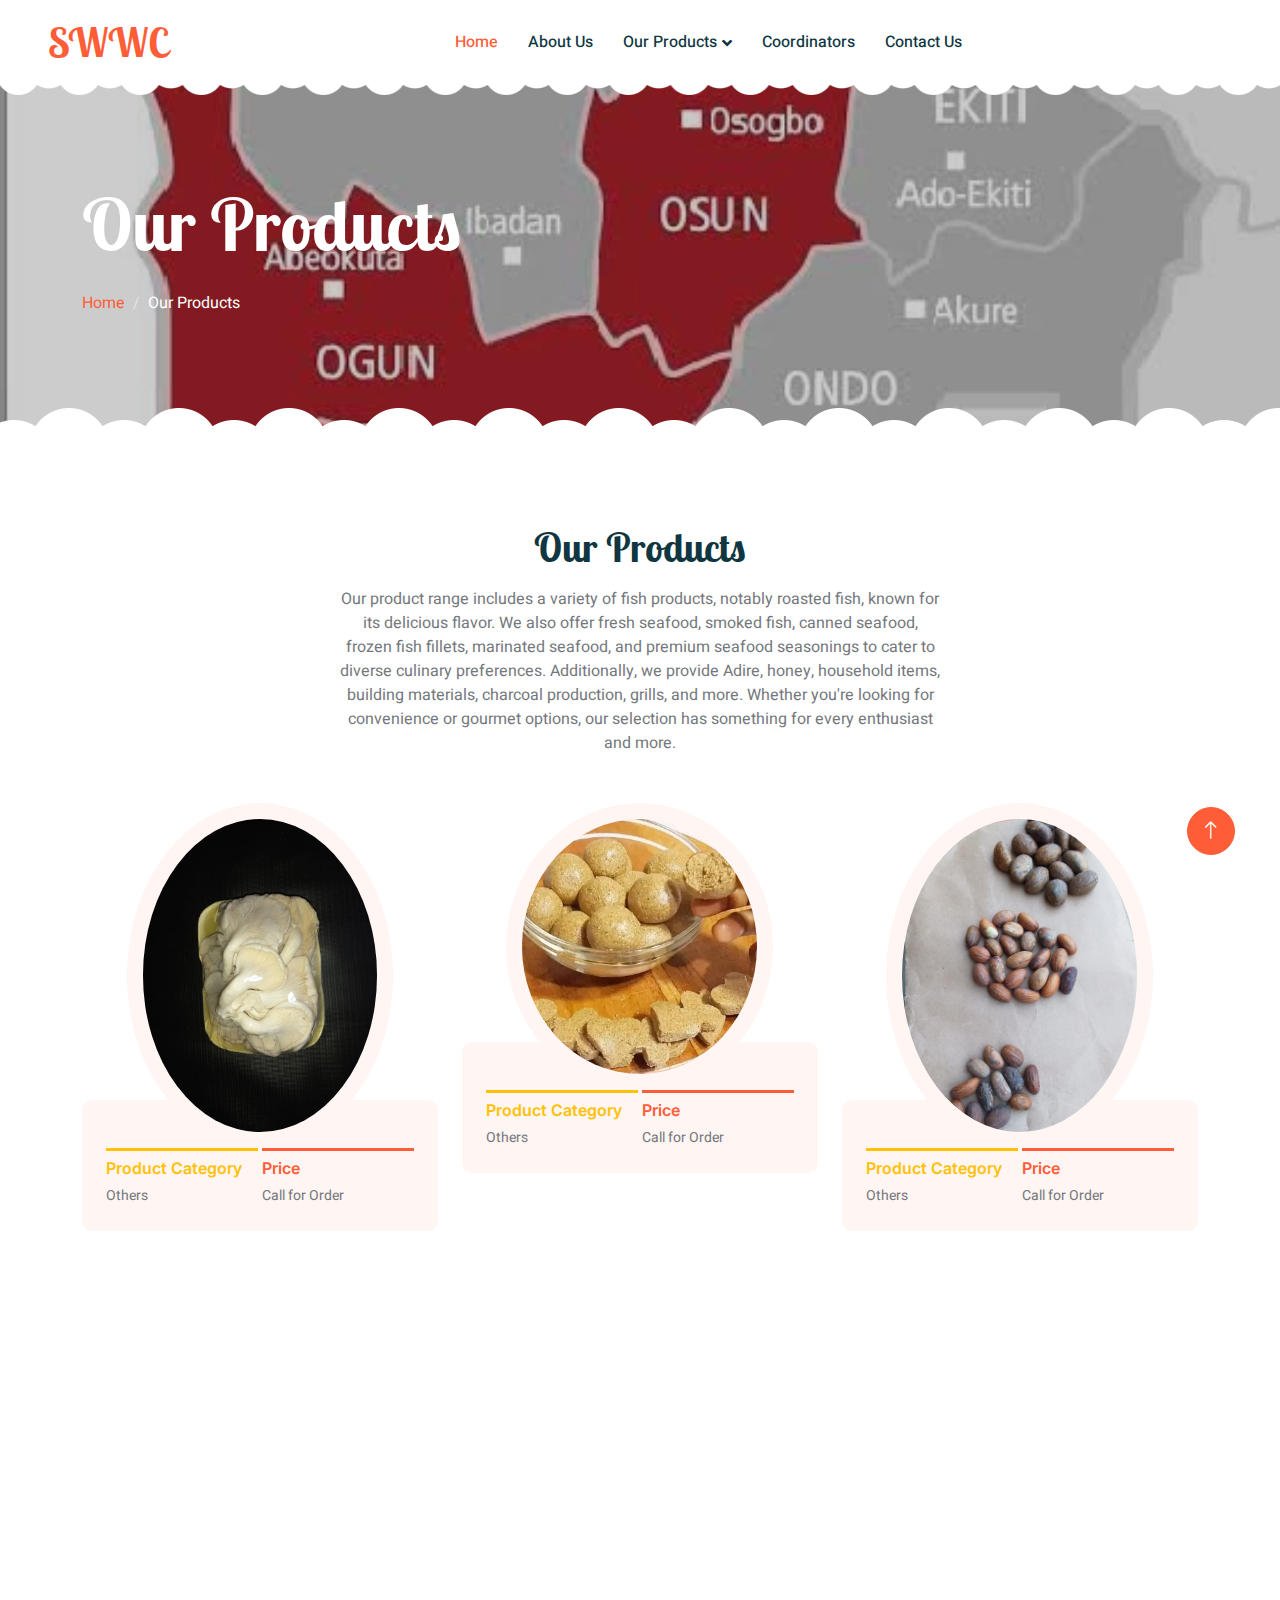
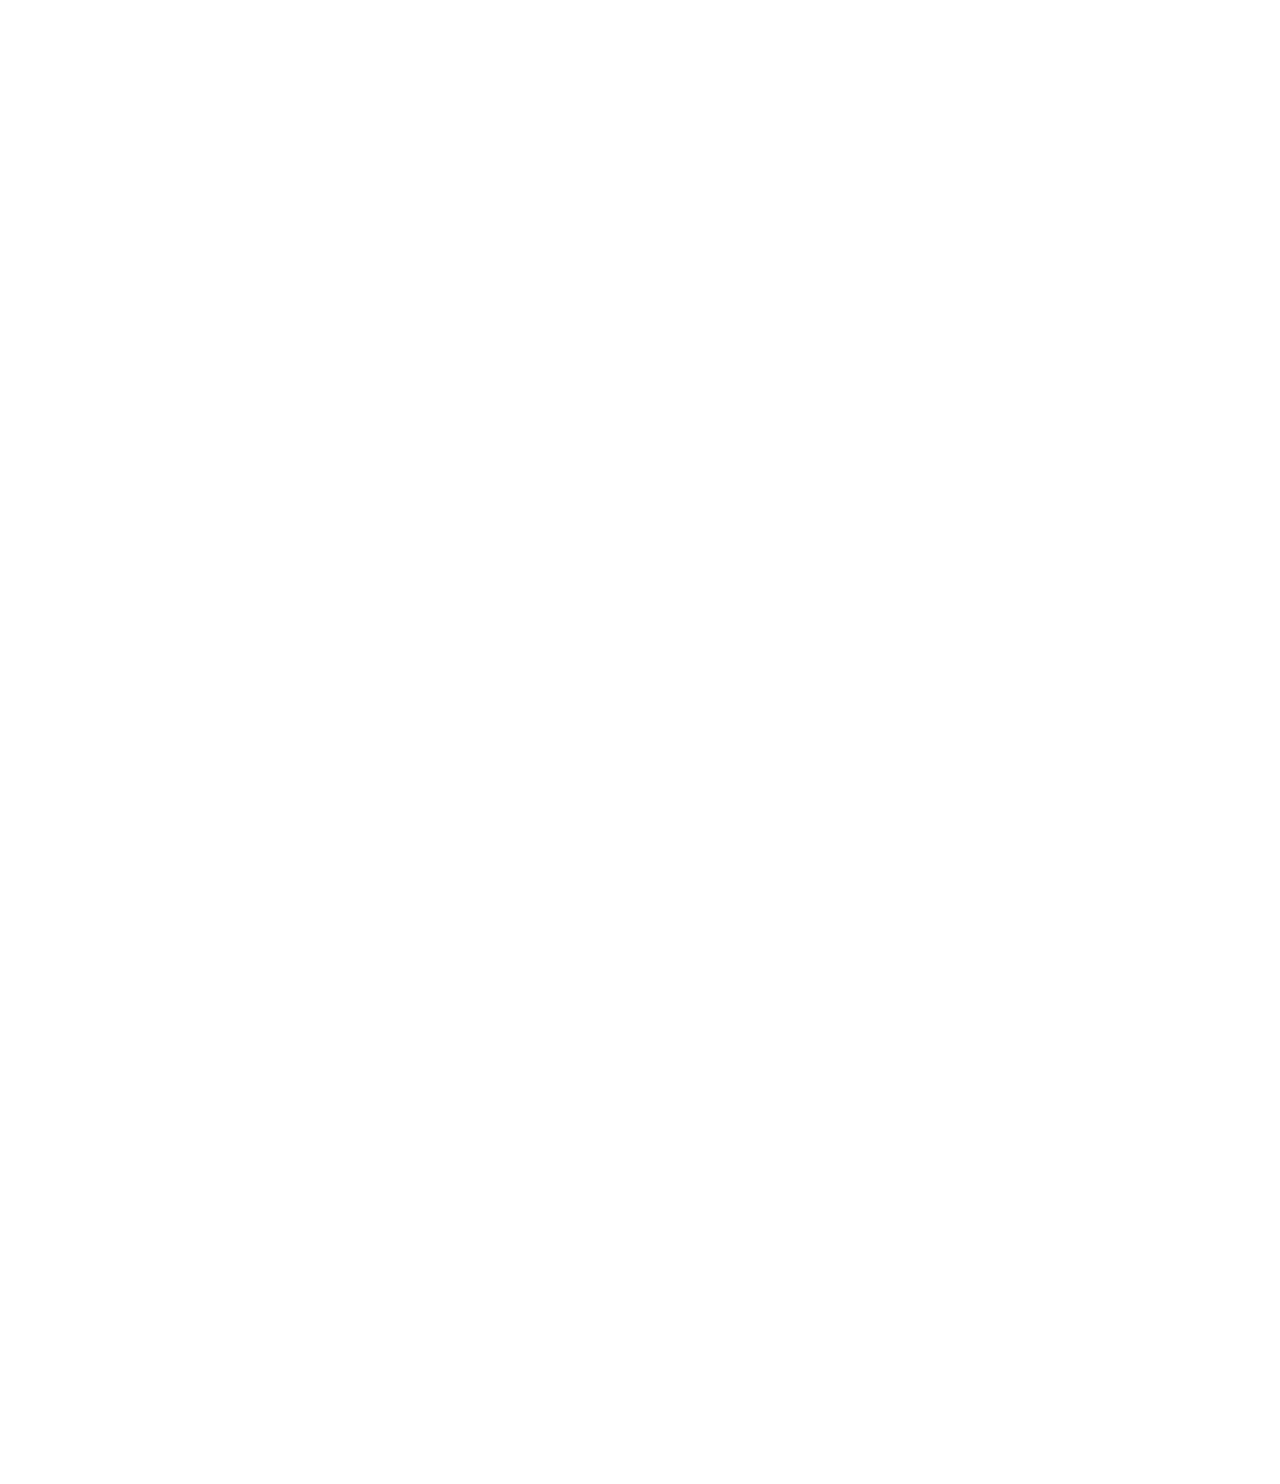
<file: otherproducts.html>
<!DOCTYPE html>
<html lang="en">

<head>
    <meta charset="utf-8">
    <title>SWWC - South West Women Cooperative </title>
    <meta content="width=device-width, initial-scale=1.0" name="viewport">
    <meta content="" name="keywords">
    <meta content="" name="description">

    <!-- Favicon -->
    <link href="img/favicon.ico" rel="icon">

    <!-- Google Web Fonts -->
    <link rel="preconnect" href="https://fonts.googleapis.com">
    <link rel="preconnect" href="https://fonts.gstatic.com" crossorigin>
    <link href="https://fonts.googleapis.com/css2?family=Heebo:wght@400;500;600&family=Inter:wght@600&family=Lobster+Two:wght@700&display=swap" rel="stylesheet">
    
    <!-- Icon Font Stylesheet -->
    <link href="https://cdnjs.cloudflare.com/ajax/libs/font-awesome/5.10.0/css/all.min.css" rel="stylesheet">
    <link href="https://cdn.jsdelivr.net/npm/bootstrap-icons@1.4.1/font/bootstrap-icons.css" rel="stylesheet">

    <!-- Libraries Stylesheet -->
    <link href="lib/animate/animate.min.css" rel="stylesheet">
    <link href="lib/owlcarousel/assets/owl.carousel.min.css" rel="stylesheet">

    <!-- Customized Bootstrap Stylesheet -->
    <link href="css/bootstrap.min.css" rel="stylesheet">

    <!-- Template Stylesheet -->
    <link href="css/style.css" rel="stylesheet">
</head>

<body>
    <div class="container-xxl bg-white p-0">
        <!-- Spinner Start -->
        <div id="spinner" class="show bg-white position-fixed translate-middle w-100 vh-100 top-50 start-50 d-flex align-items-center justify-content-center">
            <div class="spinner-border text-primary" style="width: 3rem; height: 3rem;" role="status">
                <span class="sr-only">Loading...</span>
            </div>
        </div>
        <!-- Spinner End -->


   <!-- Navbar Start -->
   <nav class="navbar navbar-expand-lg bg-white navbar-light sticky-top px-4 px-lg-5 py-lg-0">
    <a href="index.html" class="navbar-brand">
        <h1 class="m-0 text-primary">SWWC</h1>
    </a>
    <button type="button" class="navbar-toggler" data-bs-toggle="collapse" data-bs-target="#navbarCollapse">
        <span class="navbar-toggler-icon"></span>
    </button>
    <div class="collapse navbar-collapse" id="navbarCollapse">
        <div class="navbar-nav mx-auto">
            <a href="index.html" class="nav-item nav-link active">Home</a>
            <a href="about.html" class="nav-item nav-link">About Us</a>
           
            <div class="nav-item dropdown">
                <a href="#" class="nav-link dropdown-toggle" data-bs-toggle="dropdown">Our Products</a>
                <div class="dropdown-menu rounded-0 rounded-bottom border-0 shadow-sm m-0">
                    <a href="fishproducts.html" class="nav-item nav-link">Fish Products</a>
                    <a href="shoeproducts.html" class="nav-item nav-link">Shoe and Bags Products</a>
                    <a href="clothproducts.html" class="nav-item nav-link">Cloth Products</a>
                    <a href="otherproducts.html" class="nav-item nav-link">Others Products</a>
                </div>
            </div>
            <a href="coordinator.html" class="nav-item nav-link">Coordinators</a>
            <a href="contact.html" class="nav-item nav-link">Contact Us</a>
        </div>
      
    </div>
</nav>
<!-- Navbar End -->



        <!-- Page Header End -->
        <div class="container-xxl py-5 page-header position-relative mb-5">
            <div class="container py-5">
                <h1 class="display-2 text-white animated slideInDown mb-4">Our Products</h1>
                <nav aria-label="breadcrumb animated slideInDown">
                    <ol class="breadcrumb">
                        <li class="breadcrumb-item"><a href="#">Home</a></li>
                   
                        <li class="breadcrumb-item text-white active" aria-current="page">Our Products</li>
                    </ol>
                </nav>
            </div>
        </div>
        <!-- Page Header End -->


        <!-- Team Start -->
        <div class="container-xxl py-5">
            <div class="container">
                <div class="text-center mx-auto mb-5 wow fadeInUp" data-wow-delay="0.1s" style="max-width: 600px;">
                    <h1 class="mb-3">Our Products</h1>
                    <p>Our product range includes a variety of fish products, notably roasted fish,
                         known for its delicious flavor. We also offer fresh seafood, smoked fish, 
                         canned seafood, frozen fish fillets, marinated seafood, and premium seafood 
                         seasonings to cater to diverse culinary preferences. Additionally, 
                         we provide Adire, honey, household items, building materials, charcoal production, 
                         grills, and more. Whether you're looking for convenience or gourmet options,
                         our selection has something for every  enthusiast and more.
                    </p>
                </div>
                <div class="row g-4">
                    <div class="col-lg-4 col-md-6 wow fadeInUp" data-wow-delay="0.1s">
                        <div class="classes-item">
                            <div class="bg-light rounded-circle w-75 mx-auto p-3">
                                <img class="img-fluid rounded-circle" src="img/others/o1.jpg" alt="">
                            </div>
                            <div class="bg-light rounded p-4 pt-5 mt-n5">
                                
                               
                                <div class="row g-1">
                                    <div class="col-6">
                                        <div class="border-top border-3 border-warning pt-2">
                                            <h6 class="text-warning mb-1">Product Category</h6>
                                            <small>Others</small>
                                        </div>
                                    </div>
                                    <div class="col-6">
                                        <div class="border-top border-3 border-primary pt-2">
                                            <h6 class="text-primary mb-1">Price</h6>
                                            <small>Call for Order</small>
                                        </div>
                                    </div>
                                   
                                    
                                </div>
                            </div>
                        </div>
                    </div>
                    <div class="col-lg-4 col-md-6 wow fadeInUp" data-wow-delay="0.1s">
                        <div class="classes-item">
                            <div class="bg-light rounded-circle w-75 mx-auto p-3">
                                <img class="img-fluid rounded-circle" src="img/others/o2.jpg" alt="">
                            </div>
                            <div class="bg-light rounded p-4 pt-5 mt-n5">
                               
                               
                                <div class="row g-1">
                                    <div class="col-6">
                                        <div class="border-top border-3 border-warning pt-2">
                                            <h6 class="text-warning mb-1">Product Category</h6>
                                            <small>Others</small>
                                        </div>
                                    </div>
                                    <div class="col-6">
                                        <div class="border-top border-3 border-primary pt-2">
                                            <h6 class="text-primary mb-1">Price</h6>
                                            <small>Call for Order</small>
                                        </div>
                                    </div>
                                   
                                    
                                </div>
                            </div>
                        </div>
                    </div>
                    <div class="col-lg-4 col-md-6 wow fadeInUp" data-wow-delay="0.1s">
                        <div class="classes-item">
                            <div class="bg-light rounded-circle w-75 mx-auto p-3">
                                <img class="img-fluid rounded-circle" src="img/others/o3.jpg" alt="">
                            </div>
                            <div class="bg-light rounded p-4 pt-5 mt-n5">
                               
                                <div class="row g-1">
                                    <div class="col-6">
                                        <div class="border-top border-3 border-warning pt-2">
                                            <h6 class="text-warning mb-1">Product Category</h6>
                                            <small>Others</small>
                                        </div>
                                    </div>
                                    <div class="col-6">
                                        <div class="border-top border-3 border-primary pt-2">
                                            <h6 class="text-primary mb-1">Price</h6>
                                            <small>Call for Order</small>
                                        </div>
                                    </div>
                                   
                                    
                                </div>
                            </div>
                        </div>
                    </div>
                    <div class="col-lg-4 col-md-6 wow fadeInUp" data-wow-delay="0.1s">
                        <div class="classes-item">
                            <div class="bg-light rounded-circle w-75 mx-auto p-3">
                                <img class="img-fluid rounded-circle" src="img/others/o4.jpg" alt="">
                            </div>
                            <div class="bg-light rounded p-4 pt-5 mt-n5">
                              
                               
                                <div class="row g-1">
                                    <div class="col-6">
                                        <div class="border-top border-3 border-warning pt-2">
                                            <h6 class="text-warning mb-1">Product Category</h6>
                                            <small>Others</small>
                                        </div>
                                    </div>
                                    <div class="col-6">
                                        <div class="border-top border-3 border-primary pt-2">
                                            <h6 class="text-primary mb-1">Price</h6>
                                            <small>Call for Order</small>
                                        </div>
                                    </div>
                                   
                                    
                                </div>
                            </div>
                        </div>
                    </div>
                    <div class="col-lg-4 col-md-6 wow fadeInUp" data-wow-delay="0.1s">
                        <div class="classes-item">
                            <div class="bg-light rounded-circle w-75 mx-auto p-3">
                                <img class="img-fluid rounded-circle" src="img/others/o5.jpg" alt="">
                            </div>
                            <div class="bg-light rounded p-4 pt-5 mt-n5">
                               
                               
                                <div class="row g-1">
                                    <div class="col-6">
                                        <div class="border-top border-3 border-warning pt-2">
                                            <h6 class="text-warning mb-1">Product Category</h6>
                                            <small>Others</small>
                                        </div>
                                    </div>
                                    <div class="col-6">
                                        <div class="border-top border-3 border-primary pt-2">
                                            <h6 class="text-primary mb-1">Price</h6>
                                            <small>Call for Order</small>
                                        </div>
                                    </div>
                                   
                                    
                                </div>
                            </div>
                        </div>
                    </div>
                  
                    <div class="col-lg-4 col-md-6 wow fadeInUp" data-wow-delay="0.1s">

                        <div class="classes-item">
                            <div class="bg-light rounded-circle w-75 mx-auto p-3">
                                <img class="img-fluid rounded-circle" src="img/others/o6.png" alt="">
                            </div>
                            <div class="bg-light rounded p-4 pt-5 mt-n5">
                              
                               
                                <div class="row g-1">
                                    <div class="col-6">
                                        <div class="border-top border-3 border-warning pt-2">
                                            <h6 class="text-warning mb-1">Product Category</h6>
                                            <small>Others</small>
                                        </div>
                                    </div>
                                    <div class="col-6">
                                        <div class="border-top border-3 border-primary pt-2">
                                            <h6 class="text-primary mb-1">Price</h6>
                                            <small>Call for Order</small>
                                        </div>
                                    </div>
                                   
                                    
                                </div>
                            </div>
                        </div>
               
                
                
                </div>

                <div class="col-lg-4 col-md-6 wow fadeInUp" data-wow-delay="0.1s">
                    <div class="classes-item">
                        <div class="bg-light rounded-circle w-75 mx-auto p-3">
                            <img class="img-fluid rounded-circle" src="img/others/o12.png" alt="">
                        </div>
                        <div class="bg-light rounded p-4 pt-5 mt-n5">
                          
                           
                            <div class="row g-1">
                                <div class="col-6">
                                    <div class="border-top border-3 border-warning pt-2">
                                        <h6 class="text-warning mb-1">Product Category</h6>
                                        <small>Others</small>
                                    </div>
                                </div>
                                <div class="col-6">
                                    <div class="border-top border-3 border-primary pt-2">
                                        <h6 class="text-primary mb-1">Price</h6>
                                        <small>Call for Order</small>
                                    </div>
                                </div>
                               
                                
                            </div>
                        </div>
                    </div>
                </div>
                <div class="col-lg-4 col-md-6 wow fadeInUp" data-wow-delay="0.1s">
                    <div class="classes-item">
                        <div class="bg-light rounded-circle w-75 mx-auto p-3">
                            <img class="img-fluid rounded-circle" src="img/others/o8.jpg" alt="">
                        </div>
                        <div class="bg-light rounded p-4 pt-5 mt-n5">
                          
                           
                            <div class="row g-1">
                                <div class="col-6">
                                    <div class="border-top border-3 border-warning pt-2">
                                        <h6 class="text-warning mb-1">Product Category</h6>
                                        <small>Others</small>
                                    </div>
                                </div>
                                <div class="col-6">
                                    <div class="border-top border-3 border-primary pt-2">
                                        <h6 class="text-primary mb-1">Price</h6>
                                        <small>Call for Order</small>
                                    </div>
                                </div>
                               
                                
                            </div>
                        </div>
                    </div>
                </div>
                <div class="col-lg-4 col-md-6 wow fadeInUp" data-wow-delay="0.1s">
                    <div class="classes-item">
                        <div class="bg-light rounded-circle w-75 mx-auto p-3">
                            <img class="img-fluid rounded-circle" src="img/others/o11.jpg" alt="">
                        </div>
                        <div class="bg-light rounded p-4 pt-5 mt-n5">
                          
                           
                            <div class="row g-1">
                                <div class="col-6">
                                    <div class="border-top border-3 border-warning pt-2">
                                        <h6 class="text-warning mb-1">Product Category</h6>
                                        <small>Others</small>
                                    </div>
                                </div>
                                <div class="col-6">
                                    <div class="border-top border-3 border-primary pt-2">
                                        <h6 class="text-primary mb-1">Price</h6>
                                        <small>Call for Order</small>
                                    </div>
                                </div>
                               
                                
                            </div>
                        </div>
                    </div>
                </div>
                <div class="col-lg-4 col-md-6 wow fadeInUp" data-wow-delay="0.1s">
                    <div class="classes-item">
                        <div class="bg-light rounded-circle w-75 mx-auto p-3">
                            <img class="img-fluid rounded-circle" src="img/others/o10.jpg" alt="">
                        </div>
                        <div class="bg-light rounded p-4 pt-5 mt-n5">
                          
                           
                            <div class="row g-1">
                                <div class="col-6">
                                    <div class="border-top border-3 border-warning pt-2">
                                        <h6 class="text-warning mb-1">Product Category</h6>
                                        <small>Others</small>
                                    </div>
                                </div>
                                <div class="col-6">
                                    <div class="border-top border-3 border-primary pt-2">
                                        <h6 class="text-primary mb-1">Price</h6>
                                        <small>Call for Order</small>
                                    </div>
                                </div>
                               
                                
                            </div>
                        </div>
                    </div>
                </div>
            </div>
        </div>
        <!-- Team End -->


        <!-- Footer Start -->
        <div class="container-fluid bg-dark text-white-50 footer pt-5 mt-5 wow fadeIn" data-wow-delay="0.1s">
            <div class="container py-5">
                <div class="row g-5">
                    <div class="col-lg-3 col-md-6">
                        <h3 class="text-white mb-4">Get In Touch</h3>
                        <p class="mb-2"><i class="fa fa-map-marker-alt me-3"></i>South Western States</p>
                        <p class="mb-2"><i class="fa fa-phone-alt me-3"></i>+2349039511665</p>
                        <p class="mb-2"><i class="fa fa-envelope me-3"></i>southwomenwingscooperative@gmail.com</p>
                        <div class="d-flex pt-2">
                            <a class="btn btn-outline-light btn-social" href="https://wa.link/s3l8qj"><i class="fab fa-whatsapp"></i></a>
                           
                           
                        </div>
                    </div>
                    <div class="col-lg-3 col-md-6">
                        <h3 class="text-white mb-4">Quick Links</h3>
                        <a class="btn btn-link text-white-50" href="about.html">About Us</a>
                        <a class="btn btn-link text-white-50" href="contact.html">Contact Us</a>
                        <a class="btn btn-link text-white-50" href="products.html">Our Products</a>
                    </div>
                    <div class="col-lg-3 col-md-6">
                        <h3 class="text-white mb-4">Photo Gallery</h3>
                        <div class="row g-2 pt-2">
                            <div class="col-4">
                                <img class="img-fluid rounded bg-light p-1" src="img/cop1.jpg" alt="">
                            </div>
                            <div class="col-4">
                                <img class="img-fluid rounded bg-light p-1" src="img/grad.jpg" alt="">
                            </div>
                            <div class="col-4">
                                <img class="img-fluid rounded bg-light p-1" src="img/cop2.jpg" alt="">
                            </div>
                          
                        </div>
                    </div>
                    
                </div>
            </div>
            <div class="container">
                <div class="copyright">
                    <div class="row">
                        <div class="col-md-6 text-center text-md-start mb-3 mb-md-0">
                            &copy; <a class="border-bottom" href="#">South West Women Cooperative(SWWC)</a>, All Right Reserved. 
							
							<!--/*** This template is free as long as you keep the footer author’s credit link/attribution link/backlink. If you'd like to use the template without the footer author’s credit link/attribution link/backlink, you can purchase the Credit Removal License from "https://htmlcodex.com/credit-removal". Thank you for your support. ***/-->
							Designed By <a class="border-bottom" href="https://wa.me/08117458593">Abuhaneeph</a>
                        </div>
                        <div class="col-md-6 text-center text-md-end">
                            <div class="footer-menu">
                                <a href="index.html">Home</a>
                               
                            </div>
                        </div>
                    </div>
                </div>
            </div>
        </div>
        <!-- Footer End -->


        <!-- Back to Top -->
        <a href="#" class="btn btn-lg btn-primary btn-lg-square back-to-top"><i class="bi bi-arrow-up"></i></a>
    </div>

    <!-- JavaScript Libraries -->
    <script src="https://code.jquery.com/jquery-3.4.1.min.js"></script>
    <script src="https://cdn.jsdelivr.net/npm/bootstrap@5.0.0/dist/js/bootstrap.bundle.min.js"></script>
    <script src="lib/wow/wow.min.js"></script>
    <script src="lib/easing/easing.min.js"></script>
    <script src="lib/waypoints/waypoints.min.js"></script>
    <script src="lib/owlcarousel/owl.carousel.min.js"></script>

    <!-- Template Javascript -->
    <script src="js/main.js"></script>
</body>

</html>
</file>
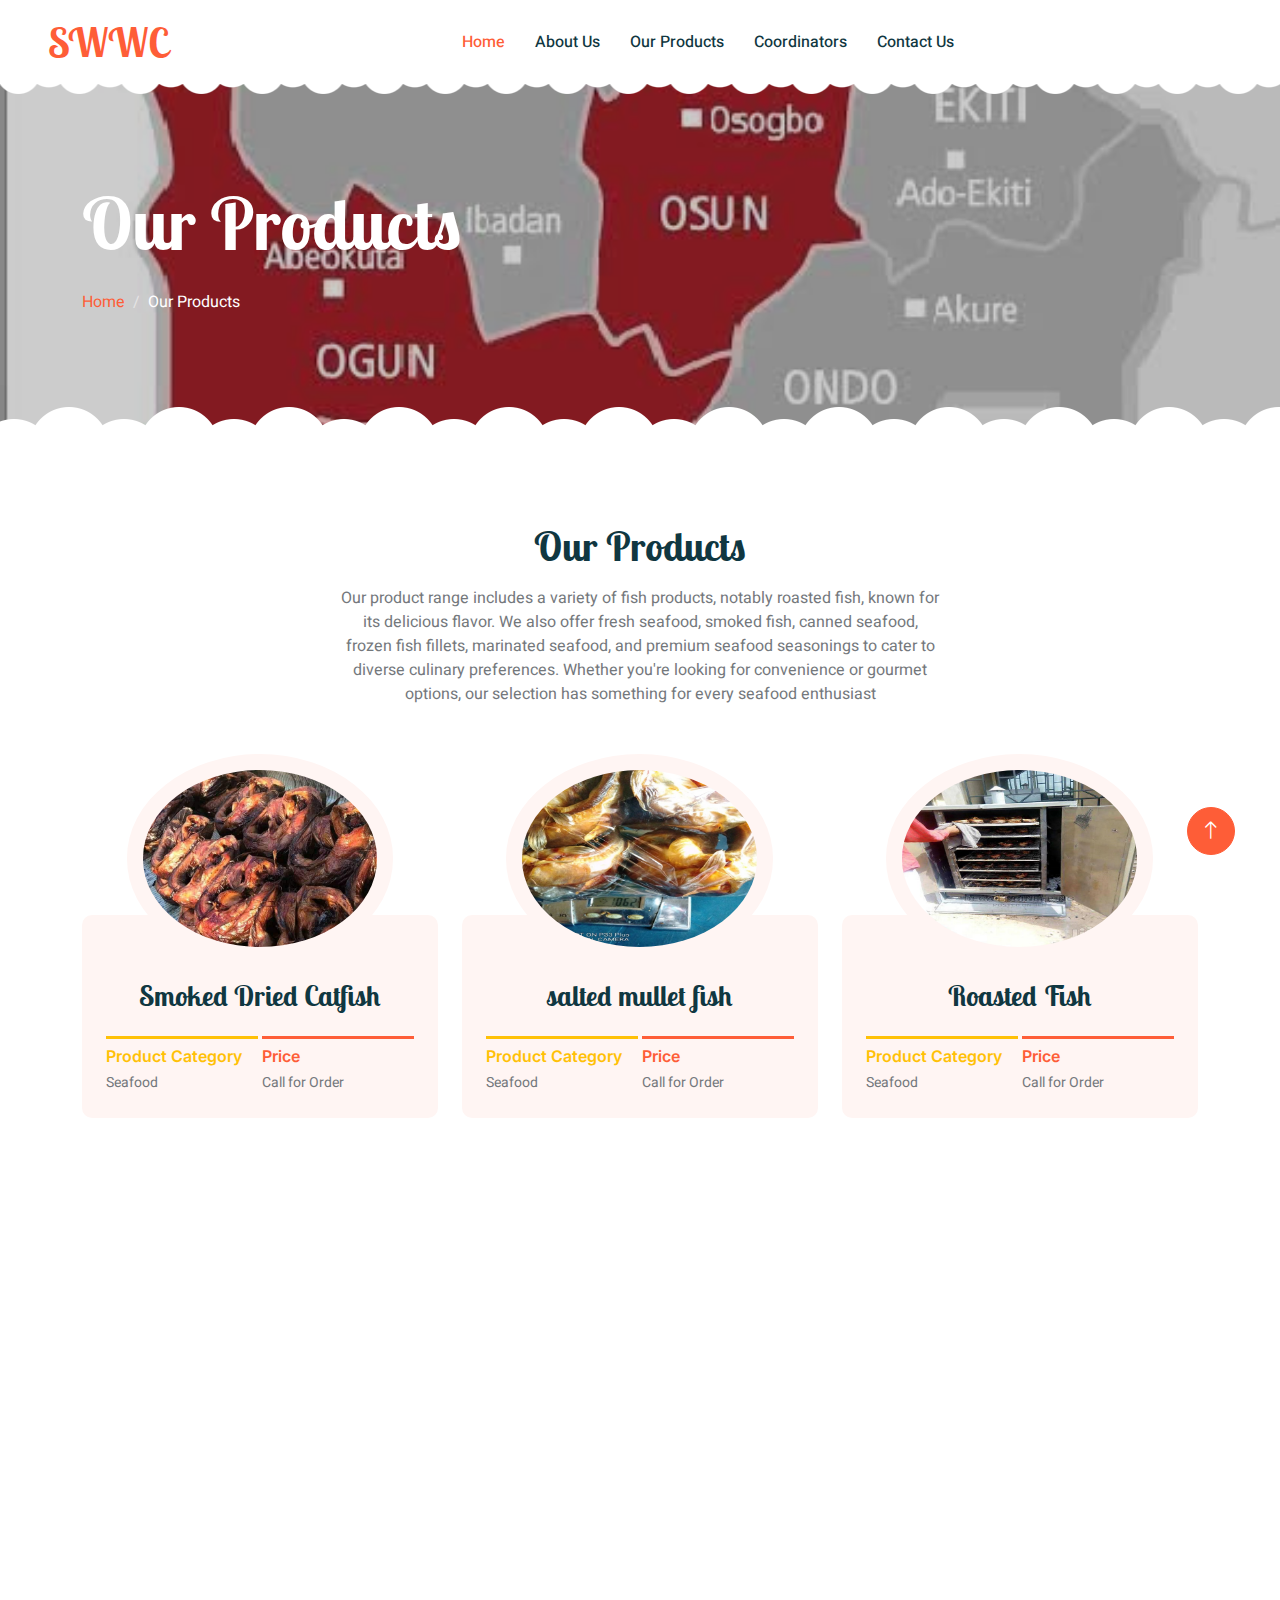
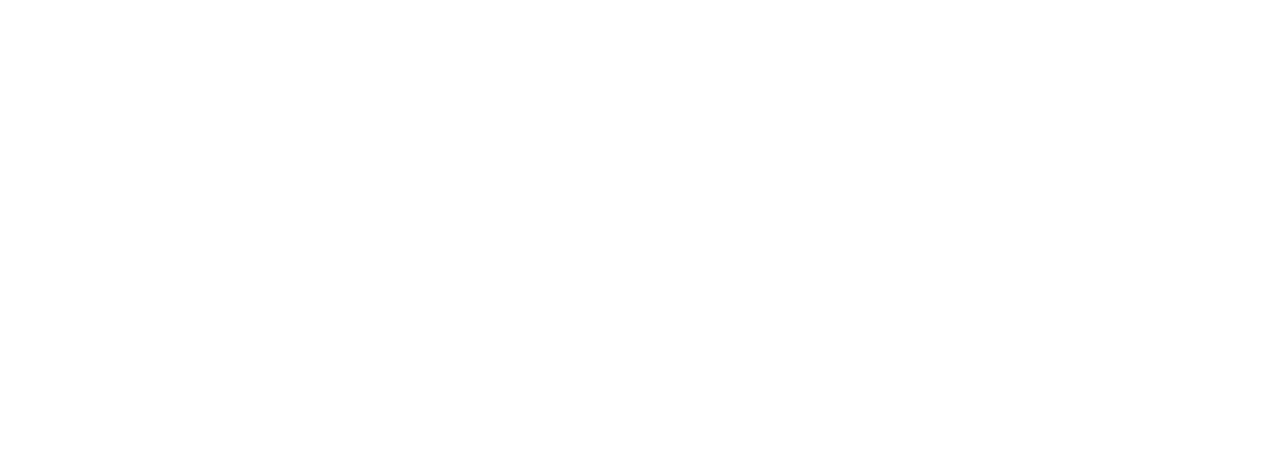
<file: products.html>
<!DOCTYPE html>
<html lang="en">

<head>
    <meta charset="utf-8">
    <title>SWWC - South West Women Cooperative </title>
    <meta content="width=device-width, initial-scale=1.0" name="viewport">
    <meta content="" name="keywords">
    <meta content="" name="description">

    <!-- Favicon -->
    <link href="img/favicon.ico" rel="icon">

    <!-- Google Web Fonts -->
    <link rel="preconnect" href="https://fonts.googleapis.com">
    <link rel="preconnect" href="https://fonts.gstatic.com" crossorigin>
    <link href="https://fonts.googleapis.com/css2?family=Heebo:wght@400;500;600&family=Inter:wght@600&family=Lobster+Two:wght@700&display=swap" rel="stylesheet">
    
    <!-- Icon Font Stylesheet -->
    <link href="https://cdnjs.cloudflare.com/ajax/libs/font-awesome/5.10.0/css/all.min.css" rel="stylesheet">
    <link href="https://cdn.jsdelivr.net/npm/bootstrap-icons@1.4.1/font/bootstrap-icons.css" rel="stylesheet">

    <!-- Libraries Stylesheet -->
    <link href="lib/animate/animate.min.css" rel="stylesheet">
    <link href="lib/owlcarousel/assets/owl.carousel.min.css" rel="stylesheet">

    <!-- Customized Bootstrap Stylesheet -->
    <link href="css/bootstrap.min.css" rel="stylesheet">

    <!-- Template Stylesheet -->
    <link href="css/style.css" rel="stylesheet">
</head>

<body>
    <div class="container-xxl bg-white p-0">
        <!-- Spinner Start -->
        <div id="spinner" class="show bg-white position-fixed translate-middle w-100 vh-100 top-50 start-50 d-flex align-items-center justify-content-center">
            <div class="spinner-border text-primary" style="width: 3rem; height: 3rem;" role="status">
                <span class="sr-only">Loading...</span>
            </div>
        </div>
        <!-- Spinner End -->


   <!-- Navbar Start -->
   <nav class="navbar navbar-expand-lg bg-white navbar-light sticky-top px-4 px-lg-5 py-lg-0">
    <a href="index.html" class="navbar-brand">
        <h1 class="m-0 text-primary">SWWC</h1>
    </a>
    <button type="button" class="navbar-toggler" data-bs-toggle="collapse" data-bs-target="#navbarCollapse">
        <span class="navbar-toggler-icon"></span>
    </button>
    <div class="collapse navbar-collapse" id="navbarCollapse">
        <div class="navbar-nav mx-auto">
            <a href="index.html" class="nav-item nav-link active">Home</a>
            <a href="about.html" class="nav-item nav-link">About Us</a>
            <a href="products.html" class="nav-item nav-link">Our Products</a>
            <a href="coordinator.html" class="nav-item nav-link">Coordinators</a>
            <a href="contact.html" class="nav-item nav-link">Contact Us</a>
        </div>
      
    </div>
</nav>
<!-- Navbar End -->



        <!-- Page Header End -->
        <div class="container-xxl py-5 page-header position-relative mb-5">
            <div class="container py-5">
                <h1 class="display-2 text-white animated slideInDown mb-4">Our Products</h1>
                <nav aria-label="breadcrumb animated slideInDown">
                    <ol class="breadcrumb">
                        <li class="breadcrumb-item"><a href="#">Home</a></li>
                   
                        <li class="breadcrumb-item text-white active" aria-current="page">Our Products</li>
                    </ol>
                </nav>
            </div>
        </div>
        <!-- Page Header End -->


        <!-- Team Start -->
        <div class="container-xxl py-5">
            <div class="container">
                <div class="text-center mx-auto mb-5 wow fadeInUp" data-wow-delay="0.1s" style="max-width: 600px;">
                    <h1 class="mb-3">Our Products</h1>
                    <p>Our product range includes a variety of fish products, 
                        notably roasted fish, known for its delicious flavor. We also offer fresh seafood, smoked fish, canned seafood, frozen fish fillets, marinated seafood, and premium seafood seasonings to cater to diverse culinary preferences. Whether you're looking for convenience or gourmet options, 
                        our selection has something for every seafood enthusiast
                    </p>
                </div>
                <div class="row g-4">
                    <div class="col-lg-4 col-md-6 wow fadeInUp" data-wow-delay="0.1s">
                        <div class="classes-item">
                            <div class="bg-light rounded-circle w-75 mx-auto p-3">
                                <img class="img-fluid rounded-circle" src="img/p1.jpg" alt="">
                            </div>
                            <div class="bg-light rounded p-4 pt-5 mt-n5">
                                <a class="d-block text-center h3 mt-3 mb-4" href="">Smoked Dried Catfish </a>
                               
                                <div class="row g-1">
                                    <div class="col-6">
                                        <div class="border-top border-3 border-warning pt-2">
                                            <h6 class="text-warning mb-1">Product Category</h6>
                                            <small>Seafood</small>
                                        </div>
                                    </div>
                                    <div class="col-6">
                                        <div class="border-top border-3 border-primary pt-2">
                                            <h6 class="text-primary mb-1">Price</h6>
                                            <small>Call for Order</small>
                                        </div>
                                    </div>
                                   
                                    
                                </div>
                            </div>
                        </div>
                    </div>
                    <div class="col-lg-4 col-md-6 wow fadeInUp" data-wow-delay="0.1s">
                        <div class="classes-item">
                            <div class="bg-light rounded-circle w-75 mx-auto p-3">
                                <img class="img-fluid rounded-circle" src="img/p3.jpg" alt="">
                            </div>
                            <div class="bg-light rounded p-4 pt-5 mt-n5">
                                <a class="d-block text-center h3 mt-3 mb-4" href="">salted mullet fish </a>
                               
                                <div class="row g-1">
                                    <div class="col-6">
                                        <div class="border-top border-3 border-warning pt-2">
                                            <h6 class="text-warning mb-1">Product Category</h6>
                                            <small>Seafood</small>
                                        </div>
                                    </div>
                                    <div class="col-6">
                                        <div class="border-top border-3 border-primary pt-2">
                                            <h6 class="text-primary mb-1">Price</h6>
                                            <small>Call for Order</small>
                                        </div>
                                    </div>
                                   
                                    
                                </div>
                            </div>
                        </div>
                    </div>
                    <div class="col-lg-4 col-md-6 wow fadeInUp" data-wow-delay="0.1s">
                        <div class="classes-item">
                            <div class="bg-light rounded-circle w-75 mx-auto p-3">
                                <img class="img-fluid rounded-circle" src="img/p4.jpg" alt="">
                            </div>
                            <div class="bg-light rounded p-4 pt-5 mt-n5">
                                <a class="d-block text-center h3 mt-3 mb-4" href="">Roasted Fish </a>
                               
                                <div class="row g-1">
                                    <div class="col-6">
                                        <div class="border-top border-3 border-warning pt-2">
                                            <h6 class="text-warning mb-1">Product Category</h6>
                                            <small>Seafood</small>
                                        </div>
                                    </div>
                                    <div class="col-6">
                                        <div class="border-top border-3 border-primary pt-2">
                                            <h6 class="text-primary mb-1">Price</h6>
                                            <small>Call for Order</small>
                                        </div>
                                    </div>
                                   
                                    
                                </div>
                            </div>
                        </div>
                    </div>
                    <div class="col-lg-4 col-md-6 wow fadeInUp" data-wow-delay="0.1s">
                        <div class="classes-item">
                            <div class="bg-light rounded-circle w-75 mx-auto p-3">
                                <img class="img-fluid rounded-circle" src="img/p5.jpg" alt="">
                            </div>
                            <div class="bg-light rounded p-4 pt-5 mt-n5">
                                <a class="d-block text-center h3 mt-3 mb-4" href="">Steamed Fish </a>
                               
                                <div class="row g-1">
                                    <div class="col-6">
                                        <div class="border-top border-3 border-warning pt-2">
                                            <h6 class="text-warning mb-1">Product Category</h6>
                                            <small>Seafood</small>
                                        </div>
                                    </div>
                                    <div class="col-6">
                                        <div class="border-top border-3 border-primary pt-2">
                                            <h6 class="text-primary mb-1">Price</h6>
                                            <small>Call for Order</small>
                                        </div>
                                    </div>
                                   
                                    
                                </div>
                            </div>
                        </div>
                    </div>
                    <div class="col-lg-4 col-md-6 wow fadeInUp" data-wow-delay="0.1s">
                        <div class="classes-item">
                            <div class="bg-light rounded-circle w-75 mx-auto p-3">
                                <img class="img-fluid rounded-circle" src="img/p6.jpg" alt="">
                            </div>
                            <div class="bg-light rounded p-4 pt-5 mt-n5">
                                <a class="d-block text-center h3 mt-3 mb-4" href="">Fish Steaks </a>
                               
                                <div class="row g-1">
                                    <div class="col-6">
                                        <div class="border-top border-3 border-warning pt-2">
                                            <h6 class="text-warning mb-1">Product Category</h6>
                                            <small>Seafood</small>
                                        </div>
                                    </div>
                                    <div class="col-6">
                                        <div class="border-top border-3 border-primary pt-2">
                                            <h6 class="text-primary mb-1">Price</h6>
                                            <small>Call for Order</small>
                                        </div>
                                    </div>
                                   
                                    
                                </div>
                            </div>
                        </div>
                    </div>
                    <div class="col-lg-4 col-md-6 wow fadeInUp" data-wow-delay="0.1s">
                        <div class="classes-item">
                            <div class="bg-light rounded-circle w-75 mx-auto p-3">
                                <img class="img-fluid rounded-circle" src="img/p7.jpg" alt="">
                            </div>
                            <div class="bg-light rounded p-4 pt-5 mt-n5">
                                <a class="d-block text-center h3 mt-3 mb-4" href="">Spicy Sauce Fish </a>
                               
                                <div class="row g-1">
                                    <div class="col-6">
                                        <div class="border-top border-3 border-warning pt-2">
                                            <h6 class="text-warning mb-1">Product Category</h6>
                                            <small>Seafood</small>
                                        </div>
                                    </div>
                                    <div class="col-6">
                                        <div class="border-top border-3 border-primary pt-2">
                                            <h6 class="text-primary mb-1">Price</h6>
                                            <small>Call for Order</small>
                                        </div>
                                    </div>
                                   
                                    
                                </div>
                            </div>
                        </div>
                    </div>
                </div>
            </div>
        </div>
        <!-- Team End -->


        <!-- Footer Start -->
        <div class="container-fluid bg-dark text-white-50 footer pt-5 mt-5 wow fadeIn" data-wow-delay="0.1s">
            <div class="container py-5">
                <div class="row g-5">
                    <div class="col-lg-3 col-md-6">
                        <h3 class="text-white mb-4">Get In Touch</h3>
                        <p class="mb-2"><i class="fa fa-map-marker-alt me-3"></i>South Western States</p>
                        <p class="mb-2"><i class="fa fa-phone-alt me-3"></i>+2349039511665</p>
                        <p class="mb-2"><i class="fa fa-envelope me-3"></i>southwomenwingscooperative@gmail.com</p>
                        <div class="d-flex pt-2">
                            <a class="btn btn-outline-light btn-social" href="https://wa.link/s3l8qj"><i class="fab fa-whatsapp"></i></a>
                           
                           
                        </div>
                    </div>
                    <div class="col-lg-3 col-md-6">
                        <h3 class="text-white mb-4">Quick Links</h3>
                        <a class="btn btn-link text-white-50" href="about.html">About Us</a>
                        <a class="btn btn-link text-white-50" href="contact.html">Contact Us</a>
                        <a class="btn btn-link text-white-50" href="products.html">Our Products</a>
                    </div>
                    <div class="col-lg-3 col-md-6">
                        <h3 class="text-white mb-4">Photo Gallery</h3>
                        <div class="row g-2 pt-2">
                            <div class="col-4">
                                <img class="img-fluid rounded bg-light p-1" src="img/cop1.jpg" alt="">
                            </div>
                            <div class="col-4">
                                <img class="img-fluid rounded bg-light p-1" src="img/grad.jpg" alt="">
                            </div>
                            <div class="col-4">
                                <img class="img-fluid rounded bg-light p-1" src="img/cop2.jpg" alt="">
                            </div>
                          
                        </div>
                    </div>
                    
                </div>
            </div>
            <div class="container">
                <div class="copyright">
                    <div class="row">
                        <div class="col-md-6 text-center text-md-start mb-3 mb-md-0">
                            &copy; <a class="border-bottom" href="#">South West Women Cooperative(SWWC)</a>, All Right Reserved. 
							
							<!--/*** This template is free as long as you keep the footer author’s credit link/attribution link/backlink. If you'd like to use the template without the footer author’s credit link/attribution link/backlink, you can purchase the Credit Removal License from "https://htmlcodex.com/credit-removal". Thank you for your support. ***/-->
							Designed By <a class="border-bottom" href="https://wa.me/08117458593">Abuhaneeph</a>
                        </div>
                        <div class="col-md-6 text-center text-md-end">
                            <div class="footer-menu">
                                <a href="index.html">Home</a>
                               
                            </div>
                        </div>
                    </div>
                </div>
            </div>
        </div>
        <!-- Footer End -->


        <!-- Back to Top -->
        <a href="#" class="btn btn-lg btn-primary btn-lg-square back-to-top"><i class="bi bi-arrow-up"></i></a>
    </div>

    <!-- JavaScript Libraries -->
    <script src="https://code.jquery.com/jquery-3.4.1.min.js"></script>
    <script src="https://cdn.jsdelivr.net/npm/bootstrap@5.0.0/dist/js/bootstrap.bundle.min.js"></script>
    <script src="lib/wow/wow.min.js"></script>
    <script src="lib/easing/easing.min.js"></script>
    <script src="lib/waypoints/waypoints.min.js"></script>
    <script src="lib/owlcarousel/owl.carousel.min.js"></script>

    <!-- Template Javascript -->
    <script src="js/main.js"></script>
</body>

</html>
</file>
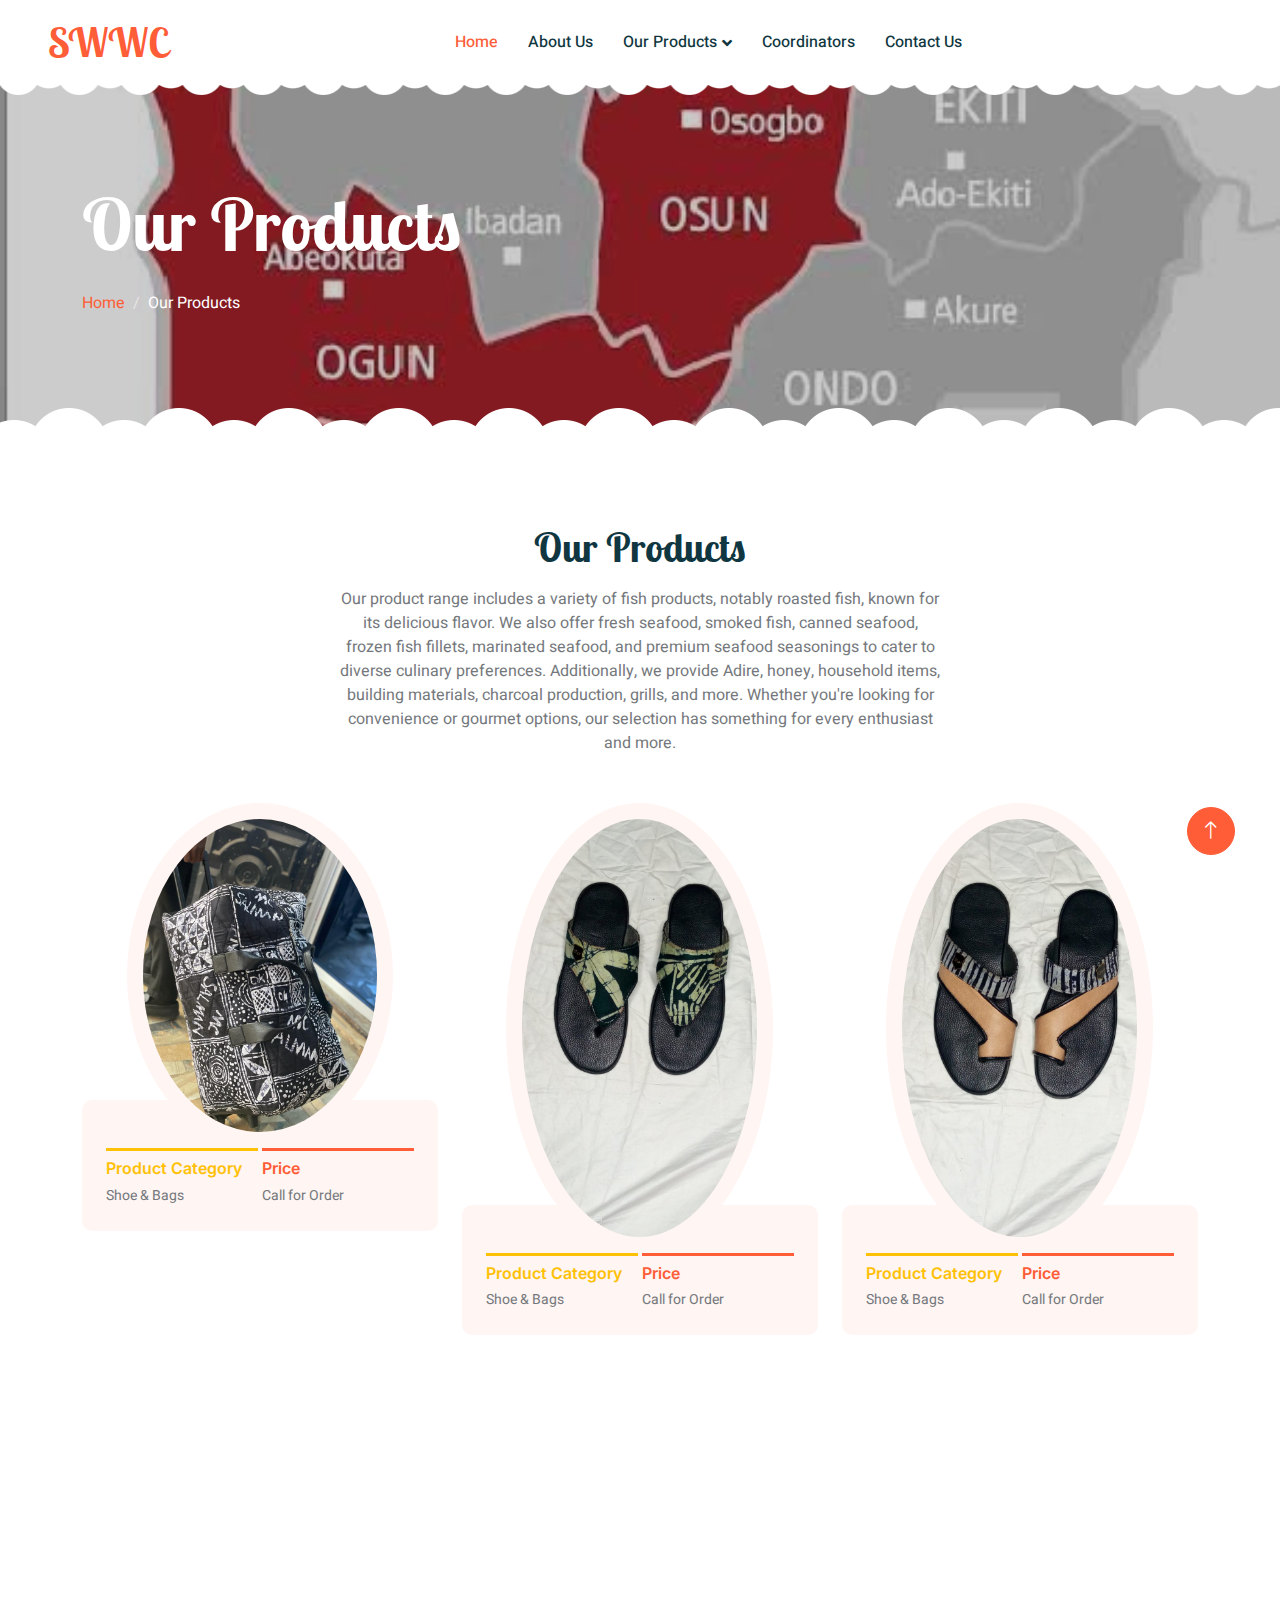
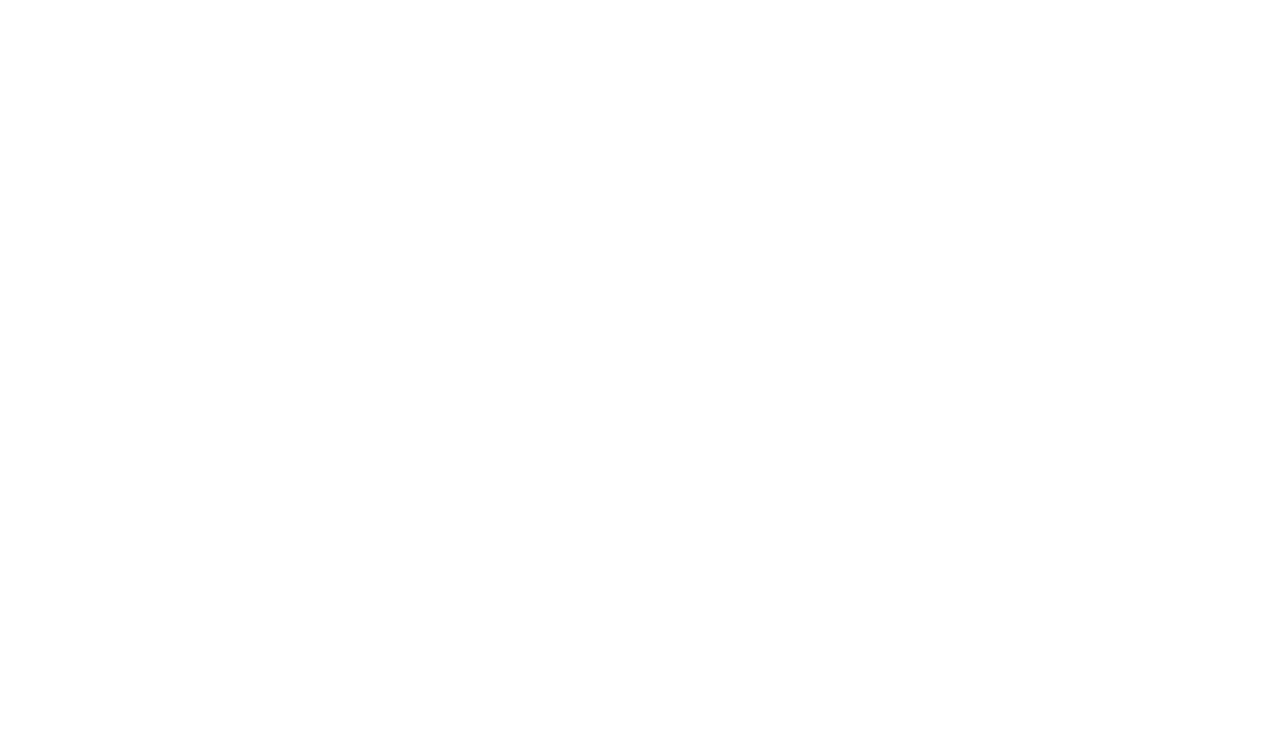
<file: shoeproducts.html>
<!DOCTYPE html>
<html lang="en">

<head>
    <meta charset="utf-8">
    <title>SWWC - South West Women Cooperative </title>
    <meta content="width=device-width, initial-scale=1.0" name="viewport">
    <meta content="" name="keywords">
    <meta content="" name="description">

    <!-- Favicon -->
    <link href="img/favicon.ico" rel="icon">

    <!-- Google Web Fonts -->
    <link rel="preconnect" href="https://fonts.googleapis.com">
    <link rel="preconnect" href="https://fonts.gstatic.com" crossorigin>
    <link href="https://fonts.googleapis.com/css2?family=Heebo:wght@400;500;600&family=Inter:wght@600&family=Lobster+Two:wght@700&display=swap" rel="stylesheet">
    
    <!-- Icon Font Stylesheet -->
    <link href="https://cdnjs.cloudflare.com/ajax/libs/font-awesome/5.10.0/css/all.min.css" rel="stylesheet">
    <link href="https://cdn.jsdelivr.net/npm/bootstrap-icons@1.4.1/font/bootstrap-icons.css" rel="stylesheet">

    <!-- Libraries Stylesheet -->
    <link href="lib/animate/animate.min.css" rel="stylesheet">
    <link href="lib/owlcarousel/assets/owl.carousel.min.css" rel="stylesheet">

    <!-- Customized Bootstrap Stylesheet -->
    <link href="css/bootstrap.min.css" rel="stylesheet">

    <!-- Template Stylesheet -->
    <link href="css/style.css" rel="stylesheet">
</head>

<body>
    <div class="container-xxl bg-white p-0">
        <!-- Spinner Start -->
        <div id="spinner" class="show bg-white position-fixed translate-middle w-100 vh-100 top-50 start-50 d-flex align-items-center justify-content-center">
            <div class="spinner-border text-primary" style="width: 3rem; height: 3rem;" role="status">
                <span class="sr-only">Loading...</span>
            </div>
        </div>
        <!-- Spinner End -->


   <!-- Navbar Start -->
   <nav class="navbar navbar-expand-lg bg-white navbar-light sticky-top px-4 px-lg-5 py-lg-0">
    <a href="index.html" class="navbar-brand">
        <h1 class="m-0 text-primary">SWWC</h1>
    </a>
    <button type="button" class="navbar-toggler" data-bs-toggle="collapse" data-bs-target="#navbarCollapse">
        <span class="navbar-toggler-icon"></span>
    </button>
    <div class="collapse navbar-collapse" id="navbarCollapse">
        <div class="navbar-nav mx-auto">
            <a href="index.html" class="nav-item nav-link active">Home</a>
            <a href="about.html" class="nav-item nav-link">About Us</a>
           
            <div class="nav-item dropdown">
                <a href="#" class="nav-link dropdown-toggle" data-bs-toggle="dropdown">Our Products</a>
                <div class="dropdown-menu rounded-0 rounded-bottom border-0 shadow-sm m-0">
                    <a href="fishproducts.html" class="nav-item nav-link">Fish Products</a>
                    <a href="shoeproducts.html" class="nav-item nav-link">Shoe and Bags Products</a>
                    <a href="clothproducts.html" class="nav-item nav-link">Cloth Products</a>
                    <a href="otherproducts.html" class="nav-item nav-link">Others Products</a>
                </div>
            </div>
            <a href="coordinator.html" class="nav-item nav-link">Coordinators</a>
            <a href="contact.html" class="nav-item nav-link">Contact Us</a>
        </div>
      
    </div>
</nav>
<!-- Navbar End -->



        <!-- Page Header End -->
        <div class="container-xxl py-5 page-header position-relative mb-5">
            <div class="container py-5">
                <h1 class="display-2 text-white animated slideInDown mb-4">Our Products</h1>
                <nav aria-label="breadcrumb animated slideInDown">
                    <ol class="breadcrumb">
                        <li class="breadcrumb-item"><a href="#">Home</a></li>
                   
                        <li class="breadcrumb-item text-white active" aria-current="page">Our Products</li>
                    </ol>
                </nav>
            </div>
        </div>
        <!-- Page Header End -->


        <!-- Team Start -->
        <div class="container-xxl py-5">
            <div class="container">
                <div class="text-center mx-auto mb-5 wow fadeInUp" data-wow-delay="0.1s" style="max-width: 600px;">
                    <h1 class="mb-3">Our Products</h1>
                    <p>Our product range includes a variety of fish products, notably roasted fish,
                        known for its delicious flavor. We also offer fresh seafood, smoked fish, 
                        canned seafood, frozen fish fillets, marinated seafood, and premium seafood 
                        seasonings to cater to diverse culinary preferences. Additionally, 
                        we provide Adire, honey, household items, building materials, charcoal production, 
                        grills, and more. Whether you're looking for convenience or gourmet options,
                        our selection has something for every  enthusiast and more.
                    </p>
                </div>
                <div class="row g-4">
                    <div class="col-lg-4 col-md-6 wow fadeInUp" data-wow-delay="0.1s">
                        <div class="classes-item">
                            <div class="bg-light rounded-circle w-75 mx-auto p-3">
                                <img class="img-fluid rounded-circle" src="img/bags/b1.jpg" alt="">
                            </div>
                            <div class="bg-light rounded p-4 pt-5 mt-n5">
                               
                               
                                <div class="row g-1">
                                    <div class="col-6">
                                        <div class="border-top border-3 border-warning pt-2">
                                            <h6 class="text-warning mb-1">Product Category</h6>
                                            <small>Shoe & Bags</small>
                                        </div>
                                    </div>
                                    <div class="col-6">
                                        <div class="border-top border-3 border-primary pt-2">
                                            <h6 class="text-primary mb-1">Price</h6>
                                            <small>Call for Order</small>
                                        </div>
                                    </div>
                                   
                                    
                                </div>
                            </div>
                        </div>
                    </div>
                    <div class="col-lg-4 col-md-6 wow fadeInUp" data-wow-delay="0.1s">
                        <div class="classes-item">
                            <div class="bg-light rounded-circle w-75 mx-auto p-3">
                                <img class="img-fluid rounded-circle" src="img/bags/b2.jpg" alt="">
                            </div>
                            <div class="bg-light rounded p-4 pt-5 mt-n5">
                               
                               
                                <div class="row g-1">
                                    <div class="col-6">
                                        <div class="border-top border-3 border-warning pt-2">
                                            <h6 class="text-warning mb-1">Product Category</h6>
                                            <small>Shoe & Bags</small>
                                        </div>
                                    </div>
                                    <div class="col-6">
                                        <div class="border-top border-3 border-primary pt-2">
                                            <h6 class="text-primary mb-1">Price</h6>
                                            <small>Call for Order</small>
                                        </div>
                                    </div>
                                   
                                    
                                </div>
                            </div>
                        </div>
                    </div>
                    <div class="col-lg-4 col-md-6 wow fadeInUp" data-wow-delay="0.1s">
                        <div class="classes-item">
                            <div class="bg-light rounded-circle w-75 mx-auto p-3">
                                <img class="img-fluid rounded-circle" src="img/bags/b3.jpg" alt="">
                            </div>
                            <div class="bg-light rounded p-4 pt-5 mt-n5">
                             
                               
                                <div class="row g-1">
                                    <div class="col-6">
                                        <div class="border-top border-3 border-warning pt-2">
                                            <h6 class="text-warning mb-1">Product Category</h6>
                                             <small>Shoe & Bags</small>
                                        </div>
                                    </div>
                                    <div class="col-6">
                                        <div class="border-top border-3 border-primary pt-2">
                                            <h6 class="text-primary mb-1">Price</h6>
                                            <small>Call for Order</small>
                                        </div>
                                    </div>
                                   
                                    
                                </div>
                            </div>
                        </div>
                    </div>
                    <div class="col-lg-4 col-md-6 wow fadeInUp" data-wow-delay="0.1s">
                        <div class="classes-item">
                            <div class="bg-light rounded-circle w-75 mx-auto p-3">
                                <img class="img-fluid rounded-circle" src="img/bags/b4.jpg" alt="">
                            </div>
                            <div class="bg-light rounded p-4 pt-5 mt-n5">
                               
                               
                                <div class="row g-1">
                                    <div class="col-6">
                                        <div class="border-top border-3 border-warning pt-2">
                                            <h6 class="text-warning mb-1">Product Category</h6>
                                            <small>Shoe & Bags</small>
                                        </div>
                                    </div>
                                    <div class="col-6">
                                        <div class="border-top border-3 border-primary pt-2">
                                            <h6 class="text-primary mb-1">Price</h6>
                                            <small>Call for Order</small>
                                        </div>
                                    </div>
                                   
                                    
                                </div>
                            </div>
                        </div>
                    </div>
                    <div class="col-lg-4 col-md-6 wow fadeInUp" data-wow-delay="0.1s">
                        <div class="classes-item">
                            <div class="bg-light rounded-circle w-75 mx-auto p-3">
                                <img class="img-fluid rounded-circle" src="img/bags/b6.png" alt="">
                            </div>
                            <div class="bg-light rounded p-4 pt-5 mt-n5">

                               
                                <div class="row g-1">
                                    <div class="col-6">
                                        <div class="border-top border-3 border-warning pt-2">
                                            <h6 class="text-warning mb-1">Product Category</h6>
                                            <small>Seafood</small>
                                        </div>
                                    </div>
                                    <div class="col-6">
                                        <div class="border-top border-3 border-primary pt-2">
                                            <h6 class="text-primary mb-1">Price</h6>
                                            <small>Call for Order</small>
                                        </div>
                                    </div>
                                   
                                    
                                </div>
                            </div>
                        </div>
                    </div>
                   
                </div>
            </div>
        </div>
        <!-- Team End -->


        <!-- Footer Start -->
        <div class="container-fluid bg-dark text-white-50 footer pt-5 mt-5 wow fadeIn" data-wow-delay="0.1s">
            <div class="container py-5">
                <div class="row g-5">
                    <div class="col-lg-3 col-md-6">
                        <h3 class="text-white mb-4">Get In Touch</h3>
                        <p class="mb-2"><i class="fa fa-map-marker-alt me-3"></i>South Western States</p>
                        <p class="mb-2"><i class="fa fa-phone-alt me-3"></i>+2349039511665</p>
                        <p class="mb-2"><i class="fa fa-envelope me-3"></i>southwomenwingscooperative@gmail.com</p>
                        <div class="d-flex pt-2">
                            <a class="btn btn-outline-light btn-social" href="https://wa.link/s3l8qj"><i class="fab fa-whatsapp"></i></a>
                           
                           
                        </div>
                    </div>
                    <div class="col-lg-3 col-md-6">
                        <h3 class="text-white mb-4">Quick Links</h3>
                        <a class="btn btn-link text-white-50" href="about.html">About Us</a>
                        <a class="btn btn-link text-white-50" href="contact.html">Contact Us</a>
                        <a class="btn btn-link text-white-50" href="products.html">Our Products</a>
                    </div>
                    <div class="col-lg-3 col-md-6">
                        <h3 class="text-white mb-4">Photo Gallery</h3>
                        <div class="row g-2 pt-2">
                            <div class="col-4">
                                <img class="img-fluid rounded bg-light p-1" src="img/cop1.jpg" alt="">
                            </div>
                            <div class="col-4">
                                <img class="img-fluid rounded bg-light p-1" src="img/grad.jpg" alt="">
                            </div>
                            <div class="col-4">
                                <img class="img-fluid rounded bg-light p-1" src="img/cop2.jpg" alt="">
                            </div>
                          
                        </div>
                    </div>
                    
                </div>
            </div>
            <div class="container">
                <div class="copyright">
                    <div class="row">
                        <div class="col-md-6 text-center text-md-start mb-3 mb-md-0">
                            &copy; <a class="border-bottom" href="#">South West Women Cooperative(SWWC)</a>, All Right Reserved. 
							
							<!--/*** This template is free as long as you keep the footer author’s credit link/attribution link/backlink. If you'd like to use the template without the footer author’s credit link/attribution link/backlink, you can purchase the Credit Removal License from "https://htmlcodex.com/credit-removal". Thank you for your support. ***/-->
							Designed By <a class="border-bottom" href="https://wa.me/08117458593">Abuhaneeph</a>
                        </div>
                        <div class="col-md-6 text-center text-md-end">
                            <div class="footer-menu">
                                <a href="index.html">Home</a>
                               
                            </div>
                        </div>
                    </div>
                </div>
            </div>
        </div>
        <!-- Footer End -->


        <!-- Back to Top -->
        <a href="#" class="btn btn-lg btn-primary btn-lg-square back-to-top"><i class="bi bi-arrow-up"></i></a>
    </div>

    <!-- JavaScript Libraries -->
    <script src="https://code.jquery.com/jquery-3.4.1.min.js"></script>
    <script src="https://cdn.jsdelivr.net/npm/bootstrap@5.0.0/dist/js/bootstrap.bundle.min.js"></script>
    <script src="lib/wow/wow.min.js"></script>
    <script src="lib/easing/easing.min.js"></script>
    <script src="lib/waypoints/waypoints.min.js"></script>
    <script src="lib/owlcarousel/owl.carousel.min.js"></script>

    <!-- Template Javascript -->
    <script src="js/main.js"></script>
</body>

</html>
</file>
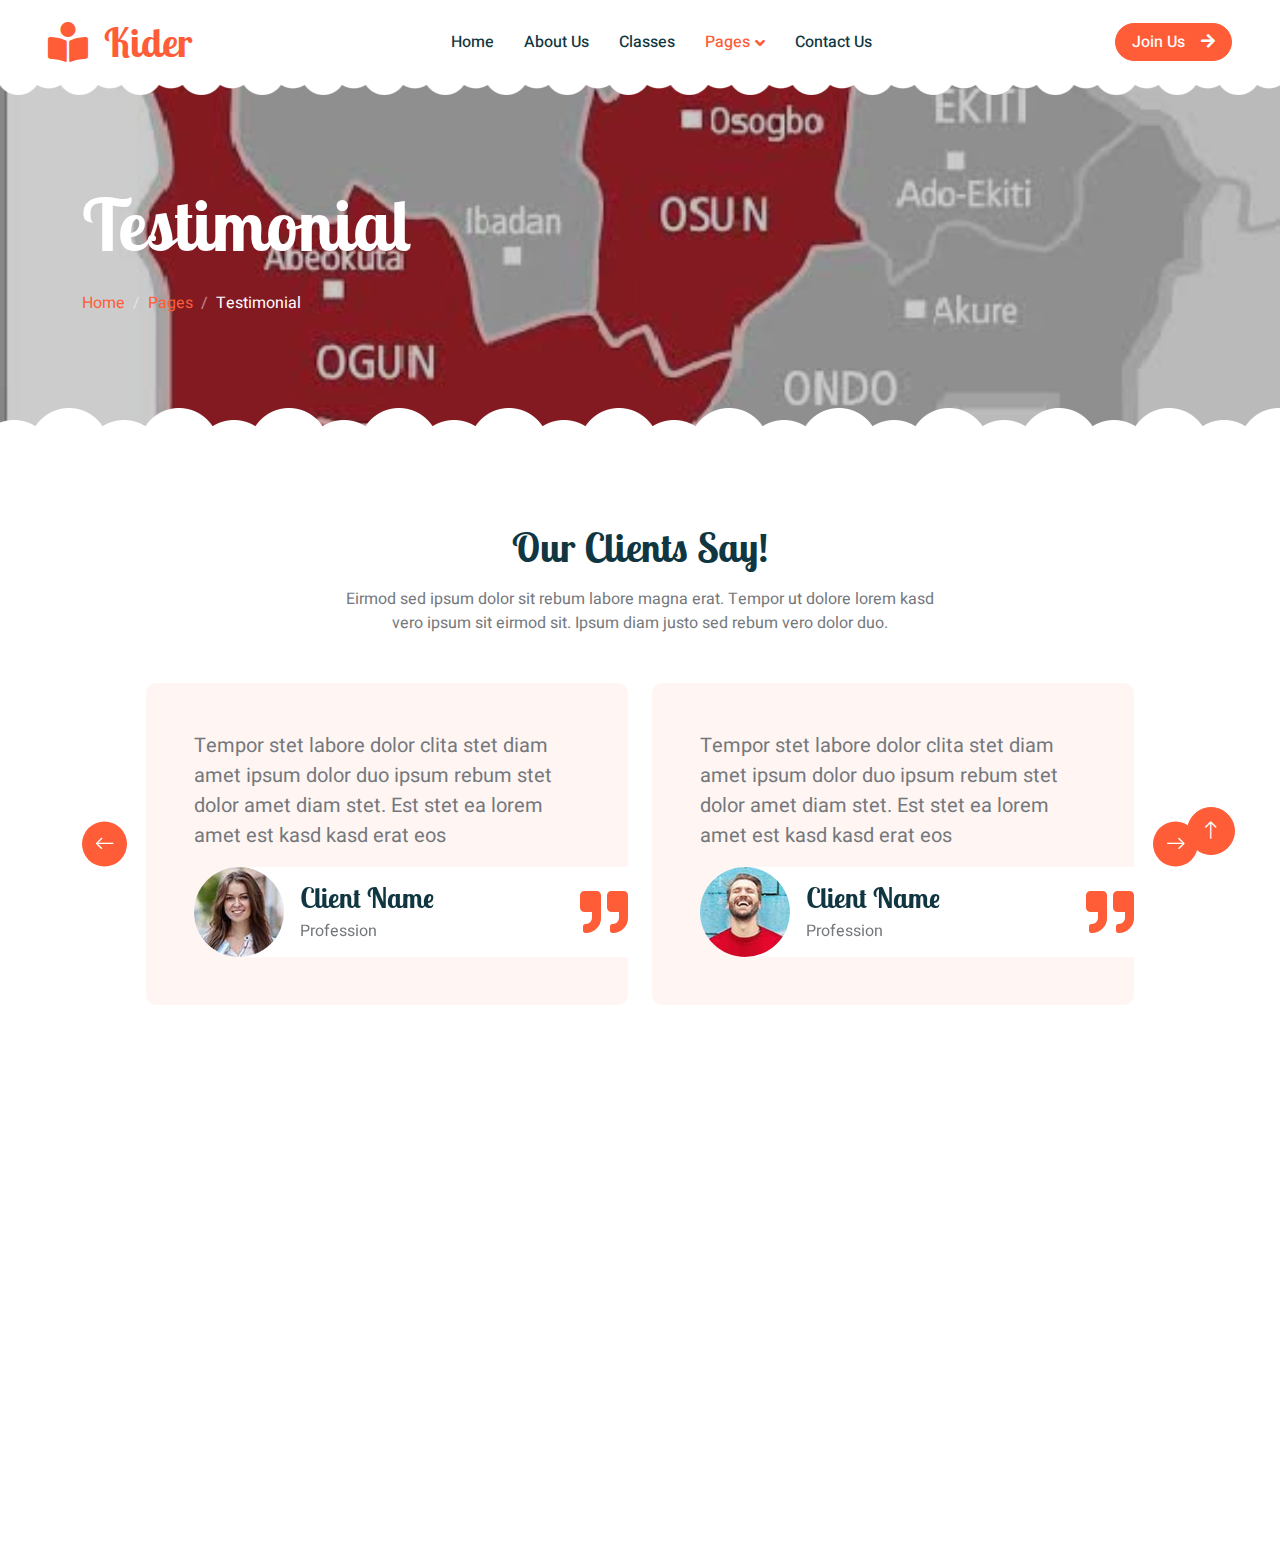
<file: testimonial.html>
<!DOCTYPE html>
<html lang="en">

<head>
    <meta charset="utf-8">
    <title>Kider - Preschool Website Template</title>
    <meta content="width=device-width, initial-scale=1.0" name="viewport">
    <meta content="" name="keywords">
    <meta content="" name="description">

    <!-- Favicon -->
    <link href="img/favicon.ico" rel="icon">

    <!-- Google Web Fonts -->
    <link rel="preconnect" href="https://fonts.googleapis.com">
    <link rel="preconnect" href="https://fonts.gstatic.com" crossorigin>
    <link href="https://fonts.googleapis.com/css2?family=Heebo:wght@400;500;600&family=Inter:wght@600&family=Lobster+Two:wght@700&display=swap" rel="stylesheet">
    
    <!-- Icon Font Stylesheet -->
    <link href="https://cdnjs.cloudflare.com/ajax/libs/font-awesome/5.10.0/css/all.min.css" rel="stylesheet">
    <link href="https://cdn.jsdelivr.net/npm/bootstrap-icons@1.4.1/font/bootstrap-icons.css" rel="stylesheet">

    <!-- Libraries Stylesheet -->
    <link href="lib/animate/animate.min.css" rel="stylesheet">
    <link href="lib/owlcarousel/assets/owl.carousel.min.css" rel="stylesheet">

    <!-- Customized Bootstrap Stylesheet -->
    <link href="css/bootstrap.min.css" rel="stylesheet">

    <!-- Template Stylesheet -->
    <link href="css/style.css" rel="stylesheet">
</head>

<body>
    <div class="container-xxl bg-white p-0">
        <!-- Spinner Start -->
        <div id="spinner" class="show bg-white position-fixed translate-middle w-100 vh-100 top-50 start-50 d-flex align-items-center justify-content-center">
            <div class="spinner-border text-primary" style="width: 3rem; height: 3rem;" role="status">
                <span class="sr-only">Loading...</span>
            </div>
        </div>
        <!-- Spinner End -->


        <!-- Navbar Start -->
        <nav class="navbar navbar-expand-lg bg-white navbar-light sticky-top px-4 px-lg-5 py-lg-0">
            <a href="index.html" class="navbar-brand">
                <h1 class="m-0 text-primary"><i class="fa fa-book-reader me-3"></i>Kider</h1>
            </a>
            <button type="button" class="navbar-toggler" data-bs-toggle="collapse" data-bs-target="#navbarCollapse">
                <span class="navbar-toggler-icon"></span>
            </button>
            <div class="collapse navbar-collapse" id="navbarCollapse">
                <div class="navbar-nav mx-auto">
                    <a href="index.html" class="nav-item nav-link">Home</a>
                    <a href="about.html" class="nav-item nav-link">About Us</a>
                    <a href="classes.html" class="nav-item nav-link">Classes</a>
                    <div class="nav-item dropdown">
                        <a href="#" class="nav-link dropdown-toggle active" data-bs-toggle="dropdown">Pages</a>
                        <div class="dropdown-menu rounded-0 rounded-bottom border-0 shadow-sm m-0">
                            <a href="facility.html" class="dropdown-item">School Facilities</a>
                            <a href="team.html" class="dropdown-item">Popular Teachers</a>
                            <a href="call-to-action.html" class="dropdown-item">Become A Teachers</a>
                            <a href="appointment.html" class="dropdown-item">Make Appointment</a>
                            <a href="testimonial.html" class="dropdown-item active">Testimonial</a>
                            <a href="404.html" class="dropdown-item">404 Error</a>
                        </div>
                    </div>
                    <a href="contact.html" class="nav-item nav-link">Contact Us</a>
                </div>
                <a href="" class="btn btn-primary rounded-pill px-3 d-none d-lg-block">Join Us<i class="fa fa-arrow-right ms-3"></i></a>
            </div>
        </nav>
        <!-- Navbar End -->


        <!-- Page Header End -->
        <div class="container-xxl py-5 page-header position-relative mb-5">
            <div class="container py-5">
                <h1 class="display-2 text-white animated slideInDown mb-4">Testimonial</h1>
                <nav aria-label="breadcrumb animated slideInDown">
                    <ol class="breadcrumb">
                        <li class="breadcrumb-item"><a href="#">Home</a></li>
                        <li class="breadcrumb-item"><a href="#">Pages</a></li>
                        <li class="breadcrumb-item text-white active" aria-current="page">Testimonial</li>
                    </ol>
                </nav>
            </div>
        </div>
        <!-- Page Header End -->


        <!-- Testimonial Start -->
        <div class="container-xxl py-5">
            <div class="container">
                <div class="text-center mx-auto mb-5 wow fadeInUp" data-wow-delay="0.1s" style="max-width: 600px;">
                    <h1 class="mb-3">Our Clients Say!</h1>
                    <p>Eirmod sed ipsum dolor sit rebum labore magna erat. Tempor ut dolore lorem kasd vero ipsum sit eirmod sit. Ipsum diam justo sed rebum vero dolor duo.</p>
                </div>
                <div class="owl-carousel testimonial-carousel wow fadeInUp" data-wow-delay="0.1s">
                    <div class="testimonial-item bg-light rounded p-5">
                        <p class="fs-5">Tempor stet labore dolor clita stet diam amet ipsum dolor duo ipsum rebum stet dolor amet diam stet. Est stet ea lorem amet est kasd kasd erat eos</p>
                        <div class="d-flex align-items-center bg-white me-n5" style="border-radius: 50px 0 0 50px;">
                            <img class="img-fluid flex-shrink-0 rounded-circle" src="img/testimonial-1.jpg" style="width: 90px; height: 90px;">
                            <div class="ps-3">
                                <h3 class="mb-1">Client Name</h3>
                                <span>Profession</span>
                            </div>
                            <i class="fa fa-quote-right fa-3x text-primary ms-auto d-none d-sm-flex"></i>
                        </div>
                    </div>
                    <div class="testimonial-item bg-light rounded p-5">
                        <p class="fs-5">Tempor stet labore dolor clita stet diam amet ipsum dolor duo ipsum rebum stet dolor amet diam stet. Est stet ea lorem amet est kasd kasd erat eos</p>
                        <div class="d-flex align-items-center bg-white me-n5" style="border-radius: 50px 0 0 50px;">
                            <img class="img-fluid flex-shrink-0 rounded-circle" src="img/testimonial-2.jpg" style="width: 90px; height: 90px;">
                            <div class="ps-3">
                                <h3 class="mb-1">Client Name</h3>
                                <span>Profession</span>
                            </div>
                            <i class="fa fa-quote-right fa-3x text-primary ms-auto d-none d-sm-flex"></i>
                        </div>
                    </div>
                    <div class="testimonial-item bg-light rounded p-5">
                        <p class="fs-5">Tempor stet labore dolor clita stet diam amet ipsum dolor duo ipsum rebum stet dolor amet diam stet. Est stet ea lorem amet est kasd kasd erat eos</p>
                        <div class="d-flex align-items-center bg-white me-n5" style="border-radius: 50px 0 0 50px;">
                            <img class="img-fluid flex-shrink-0 rounded-circle" src="img/testimonial-3.jpg" style="width: 90px; height: 90px;">
                            <div class="ps-3">
                                <h3 class="mb-1">Client Name</h3>
                                <span>Profession</span>
                            </div>
                            <i class="fa fa-quote-right fa-3x text-primary ms-auto d-none d-sm-flex"></i>
                        </div>
                    </div>
                </div>
            </div>
        </div>
        <!-- Testimonial End -->


        <!-- Footer Start -->
        <div class="container-fluid bg-dark text-white-50 footer pt-5 mt-5 wow fadeIn" data-wow-delay="0.1s">
            <div class="container py-5">
                <div class="row g-5">
                    <div class="col-lg-3 col-md-6">
                        <h3 class="text-white mb-4">Get In Touch</h3>
                        <p class="mb-2"><i class="fa fa-map-marker-alt me-3"></i>123 Street, New York, USA</p>
                        <p class="mb-2"><i class="fa fa-phone-alt me-3"></i>+012 345 67890</p>
                        <p class="mb-2"><i class="fa fa-envelope me-3"></i>info@example.com</p>
                        <div class="d-flex pt-2">
                            <a class="btn btn-outline-light btn-social" href=""><i class="fab fa-twitter"></i></a>
                            <a class="btn btn-outline-light btn-social" href=""><i class="fab fa-facebook-f"></i></a>
                            <a class="btn btn-outline-light btn-social" href=""><i class="fab fa-youtube"></i></a>
                            <a class="btn btn-outline-light btn-social" href=""><i class="fab fa-linkedin-in"></i></a>
                        </div>
                    </div>
                    <div class="col-lg-3 col-md-6">
                        <h3 class="text-white mb-4">Quick Links</h3>
                        <a class="btn btn-link text-white-50" href="">About Us</a>
                        <a class="btn btn-link text-white-50" href="">Contact Us</a>
                        <a class="btn btn-link text-white-50" href="">Our Services</a>
                        <a class="btn btn-link text-white-50" href="">Privacy Policy</a>
                        <a class="btn btn-link text-white-50" href="">Terms & Condition</a>
                    </div>
                    <div class="col-lg-3 col-md-6">
                        <h3 class="text-white mb-4">Photo Gallery</h3>
                        <div class="row g-2 pt-2">
                            <div class="col-4">
                                <img class="img-fluid rounded bg-light p-1" src="img/classes-1.jpg" alt="">
                            </div>
                            <div class="col-4">
                                <img class="img-fluid rounded bg-light p-1" src="img/classes-2.jpg" alt="">
                            </div>
                            <div class="col-4">
                                <img class="img-fluid rounded bg-light p-1" src="img/classes-3.jpg" alt="">
                            </div>
                            <div class="col-4">
                                <img class="img-fluid rounded bg-light p-1" src="img/classes-4.jpg" alt="">
                            </div>
                            <div class="col-4">
                                <img class="img-fluid rounded bg-light p-1" src="img/classes-5.jpg" alt="">
                            </div>
                            <div class="col-4">
                                <img class="img-fluid rounded bg-light p-1" src="img/classes-6.jpg" alt="">
                            </div>
                        </div>
                    </div>
                    <div class="col-lg-3 col-md-6">
                        <h3 class="text-white mb-4">Newsletter</h3>
                        <p>Dolor amet sit justo amet elitr clita ipsum elitr est.</p>
                        <div class="position-relative mx-auto" style="max-width: 400px;">
                            <input class="form-control bg-transparent w-100 py-3 ps-4 pe-5" type="text" placeholder="Your email">
                            <button type="button" class="btn btn-primary py-2 position-absolute top-0 end-0 mt-2 me-2">SignUp</button>
                        </div>
                    </div>
                </div>
            </div>
            <div class="container">
                <div class="copyright">
                    <div class="row">
                        <div class="col-md-6 text-center text-md-start mb-3 mb-md-0">
                            &copy; <a class="border-bottom" href="#">Your Site Name</a>, All Right Reserved. 
							
							<!--/*** This template is free as long as you keep the footer author’s credit link/attribution link/backlink. If you'd like to use the template without the footer author’s credit link/attribution link/backlink, you can purchase the Credit Removal License from "https://htmlcodex.com/credit-removal". Thank you for your support. ***/-->
							Designed By <a class="border-bottom" href="https://htmlcodex.com">HTML Codex</a>
                        </div>
                        <div class="col-md-6 text-center text-md-end">
                            <div class="footer-menu">
                                <a href="">Home</a>
                                <a href="">Cookies</a>
                                <a href="">Help</a>
                                <a href="">FQAs</a>
                            </div>
                        </div>
                    </div>
                </div>
            </div>
        </div>
        <!-- Footer End -->


        <!-- Back to Top -->
        <a href="#" class="btn btn-lg btn-primary btn-lg-square back-to-top"><i class="bi bi-arrow-up"></i></a>
    </div>

    <!-- JavaScript Libraries -->
    <script src="https://code.jquery.com/jquery-3.4.1.min.js"></script>
    <script src="https://cdn.jsdelivr.net/npm/bootstrap@5.0.0/dist/js/bootstrap.bundle.min.js"></script>
    <script src="lib/wow/wow.min.js"></script>
    <script src="lib/easing/easing.min.js"></script>
    <script src="lib/waypoints/waypoints.min.js"></script>
    <script src="lib/owlcarousel/owl.carousel.min.js"></script>

    <!-- Template Javascript -->
    <script src="js/main.js"></script>
</body>

</html>
</file>
<file: css/style.css>
/********** Template CSS **********/
:root {
    --primary: #FE5D37;
    --light: #FFF5F3;
    --dark: #103741;
}

.back-to-top {
    position: fixed;
    display: none;
    right: 45px;
    bottom: 45px;
    z-index: 99;
}


/*** Spinner ***/
#spinner {
    opacity: 0;
    visibility: hidden;
    transition: opacity .5s ease-out, visibility 0s linear .5s;
    z-index: 99999;
}

#spinner.show {
    transition: opacity .5s ease-out, visibility 0s linear 0s;
    visibility: visible;
    opacity: 1;
}


/*** Button ***/
.btn {
    font-weight: 500;
    transition: .5s;
}

.btn.btn-primary {
    color: #FFFFFF;
}

.btn-square {
    width: 38px;
    height: 38px;
}

.btn-sm-square {
    width: 32px;
    height: 32px;
}

.btn-lg-square {
    width: 48px;
    height: 48px;
}

.btn-square,
.btn-sm-square,
.btn-lg-square {
    padding: 0;
    display: flex;
    align-items: center;
    justify-content: center;
    font-weight: normal;
    border-radius: 50px;
}


/*** Heading ***/
h1,
h2,
h3,
h4,
.h1,
.h2,
.h3,
.h4,
.display-1,
.display-2,
.display-3,
.display-4,
.display-5,
.display-6 {
    font-family: 'Lobster Two', cursive;
    font-weight: 700;
}

h5,
h6,
.h5,
.h6 {
    font-weight: 600;
}

.font-secondary {
    font-family: 'Lobster Two', cursive;
}


/*** Navbar ***/
.navbar .navbar-nav .nav-link {
    padding: 30px 15px;
    color: var(--dark);
    font-weight: 500;
    outline: none;
}

.navbar .navbar-nav .nav-link:hover,
.navbar .navbar-nav .nav-link.active {
    color: var(--primary);
}

.navbar.sticky-top {
    top: -100px;
    transition: .5s;
}

.navbar .dropdown-toggle::after {
    border: none;
    content: "\f107";
    font-family: "Font Awesome 5 Free";
    font-weight: 900;
    vertical-align: middle;
    margin-left: 5px;
    transition: .5s;
}

.navbar .dropdown-toggle[aria-expanded=true]::after {
    transform: rotate(-180deg);
}

@media (max-width: 991.98px) {
    .navbar .navbar-nav .nav-link  {
        margin-right: 0;
        padding: 10px 0;
    }

    .navbar .navbar-nav {
        margin-top: 15px;
        border-top: 1px solid #EEEEEE;
    }
}

@media (min-width: 992px) {
    .navbar .nav-item .dropdown-menu {
        display: block;
        top: calc(100% - 15px);
        margin-top: 0;
        opacity: 0;
        visibility: hidden;
        transition: .5s;
        
    }

    .navbar .nav-item:hover .dropdown-menu {
        top: 100%;
        visibility: visible;
        transition: .5s;
        opacity: 1;
    }
}


/*** Header ***/
.header-carousel::before,
.header-carousel::after,
.page-header::before,
.page-header::after {
    position: absolute;
    content: "";
    width: 100%;
    height: 10px;
    top: 0;
    left: 0;
    background: url(../img/bg-header-top.png) center center repeat-x;
    z-index: 1;
}

.header-carousel::after,
.page-header::after {
    height: 19px;
    top: auto;
    bottom: 0;
    background: url(../img/bg-header-bottom.png) center center repeat-x;
}

@media (max-width: 768px) {
    .header-carousel .owl-carousel-item {
        position: relative;
        min-height: 500px;
    }
    
    .header-carousel .owl-carousel-item img {
        position: absolute;
        width: 100%;
        height: 100%;
        object-fit: cover;
    }

    .header-carousel .owl-carousel-item p {
        font-size: 16px !important;
        font-weight: 400 !important;
    }

    .header-carousel .owl-carousel-item h1 {
        font-size: 30px;
        font-weight: 600;
    }
}

.header-carousel .owl-nav {
    position: absolute;
    top: 50%;
    right: 8%;
    transform: translateY(-50%);
    display: flex;
    flex-direction: column;
}

.header-carousel .owl-nav .owl-prev,
.header-carousel .owl-nav .owl-next {
    margin: 7px 0;
    width: 45px;
    height: 45px;
    display: flex;
    align-items: center;
    justify-content: center;
    color: #FFFFFF;
    background: transparent;
    border: 1px solid #FFFFFF;
    border-radius: 45px;
    font-size: 22px;
    transition: .5s;
}

.header-carousel .owl-nav .owl-prev:hover,
.header-carousel .owl-nav .owl-next:hover {
    background: var(--primary);
    border-color: var(--primary);
}

.page-header {
    background: linear-gradient(rgba(0, 0, 0, .2), rgba(0, 0, 0, .2)), url(../img/sw.png) center center no-repeat;
    background-size: cover;
}

.breadcrumb-item + .breadcrumb-item::before {
    color: rgba(255, 255, 255, .5);
}


/*** Facility ***/
.facility-item .facility-icon {
    position: relative;
    margin: 0 auto;
    width: 100px;
    height: 100px;
    border-radius: 20px;
    display: flex;
    align-items: center;
    justify-content: center;
}

.facility-item .facility-icon::before {
    position: absolute;
    content: "";
    width: 100%;
    height: 100%;
    top: 0;
    left: 0;
    background: rgba(255, 255, 255, .9);
    transition: .5s;
    z-index: 1;
}

.facility-item .facility-icon span {
    position: absolute;
    content: "";
    width: 15px;
    height: 30px;
    top: 0;
    left: 0;
    border-radius: 50%;
}

.facility-item .facility-icon span:last-child {
    left: auto;
    right: 0;
}

.facility-item .facility-icon i {
    position: relative;
    z-index: 2;
}

.facility-item .facility-text {
    position: relative;
    min-height: 250px;
    padding: 30px;
    border-radius: 100%;
    display: flex;
    text-align: center;
    justify-content: center;
    flex-direction: column;
}

.facility-item .facility-text::before {
    position: absolute;
    content: "";
    width: 100%;
    height: 100%;
    top: 0;
    left: 0;
    background: rgba(255, 255, 255, .9);
    transition: .5s;
    z-index: 1;
}

.facility-item .facility-text * {
    position: relative;
    z-index: 2;
}

.facility-item:hover .facility-icon::before,
.facility-item:hover .facility-text::before {
    background: transparent;
}

.facility-item * {
    transition: .5s;
}

.facility-item:hover * {
    color: #FFFFFF !important;
}


/*** About ***/
.about-img img {
    transition: .5s;
}

.about-img img:hover {
    background: var(--primary) !important;
}


/*** Classes ***/
.classes-item {
    transition: .5s;
}

.classes-item:hover {
    margin-top: -10px;
}


/*** Team ***/
.team-item .team-text {
    position: absolute;
    width: 250px;
    height: 250px;
    bottom: 0;
    right: 0;
    display: flex;
    align-items: center;
    justify-content: center;
    flex-direction: column;
    background: #FFFFFF;
    border: 17px solid var(--light);
    border-radius: 250px;
    transition: .5s;
}

.team-item:hover .team-text {
    border-color: var(--primary);
}


/*** Testimonial ***/
.testimonial-carousel {
    padding-left: 1.5rem;
    padding-right: 1.5rem;
}

@media (min-width: 576px) {
    .testimonial-carousel {
        padding-left: 4rem;
        padding-right: 4rem;
    }
}

.testimonial-carousel .testimonial-item .border {
    border: 1px dashed rgba(0, 185, 142, .3) !important;
}

.testimonial-carousel .owl-nav {
    position: absolute;
    width: 100%;
    height: 45px;
    top: 50%;
    left: 0;
    transform: translateY(-50%);
    display: flex;
    justify-content: space-between;
    z-index: 1;
}

.testimonial-carousel .owl-nav .owl-prev,
.testimonial-carousel .owl-nav .owl-next {
    position: relative;
    width: 45px;
    height: 45px;
    display: flex;
    align-items: center;
    justify-content: center;
    color: #FFFFFF;
    background: var(--primary);
    border-radius: 45px;
    font-size: 20px;
    transition: .5s;
}

.testimonial-carousel .owl-nav .owl-prev:hover,
.testimonial-carousel .owl-nav .owl-next:hover {
    background: var(--dark);
}


/*** Footer ***/
.footer .btn.btn-social {
    margin-right: 5px;
    width: 45px;
    height: 45px;
    display: flex;
    align-items: center;
    justify-content: center;
    color: #FFFFFF;
    border: 1px solid rgba(255,255,255,0.5);
    border-radius: 45px;
    transition: .3s;
}

.footer .btn.btn-social:hover {
    border-color: var(--primary);
    background: var(--primary);
}

.footer .btn.btn-link {
    display: block;
    margin-bottom: 5px;
    padding: 0;
    text-align: left;
    font-size: 16px;
    font-weight: normal;
    text-transform: capitalize;
    transition: .3s;
}

.footer .btn.btn-link::before {
    position: relative;
    content: "\f105";
    font-family: "Font Awesome 5 Free";
    font-weight: 900;
    margin-right: 10px;
}

.footer .btn.btn-link:hover {
    color: var(--primary) !important;
    letter-spacing: 1px;
    box-shadow: none;
}

.footer .form-control {
    border-color: rgba(255,255,255,0.5);
}

.footer .copyright {
    padding: 25px 0;
    font-size: 15px;
    border-top: 1px solid rgba(256, 256, 256, .1);
}

.footer .copyright a {
    color: #FFFFFF;
}

.footer .footer-menu a {
    margin-right: 15px;
    padding-right: 15px;
    border-right: 1px solid rgba(255, 255, 255, .1);
}

.footer .copyright a:hover,
.footer .footer-menu a:hover {
    color: var(--primary) !important;
}

.footer .footer-menu a:last-child {
    margin-right: 0;
    padding-right: 0;
    border-right: none;
}

.container {
    overflow: hidden;
  }
  

  /* FILTER DIV */
  .filterDiv {
    float: left;
    background-color: #2196F3;
    color: #ffffff;
    width: 100px;
    line-height: 100px;
    text-align: center;
    margin: 2px;
    display: none; /* Hidden by default */
  }
  
  /* The "show" class is added to the filtered elements */
  .show {
    display: block;
  }
  
  /* Style the buttons */
  .btnn {
    border: none;
    outline: none;
    padding: 12px 16px;
    background-color: #f1f1f1;
    cursor: pointer;
    margin:12px;
     
  }
  
  /* Add a light grey background on mouse-over */
  .btnn:hover {
    background-color: #ddd;
  }
  
  /* Add a dark background to the active button */
  .btnn.active {
    background-color: #666;
    color: white;
}
</file>
